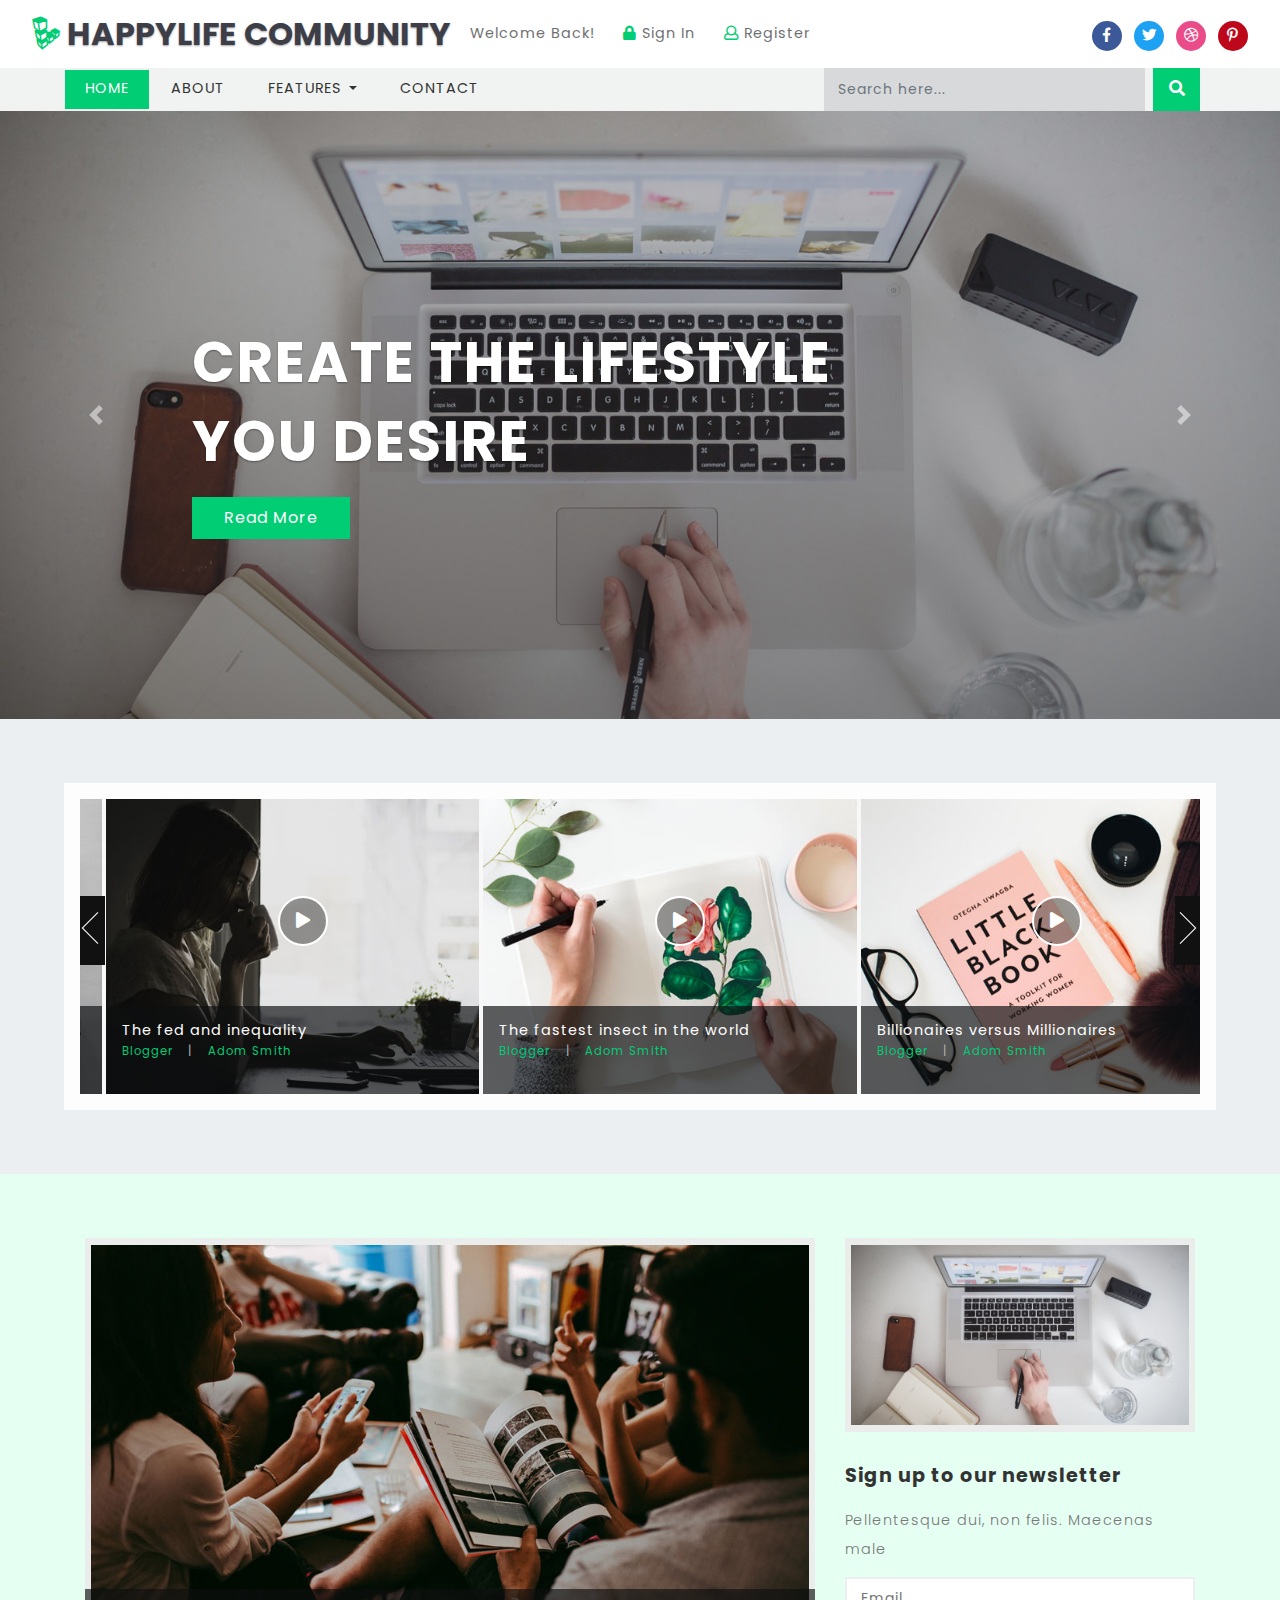
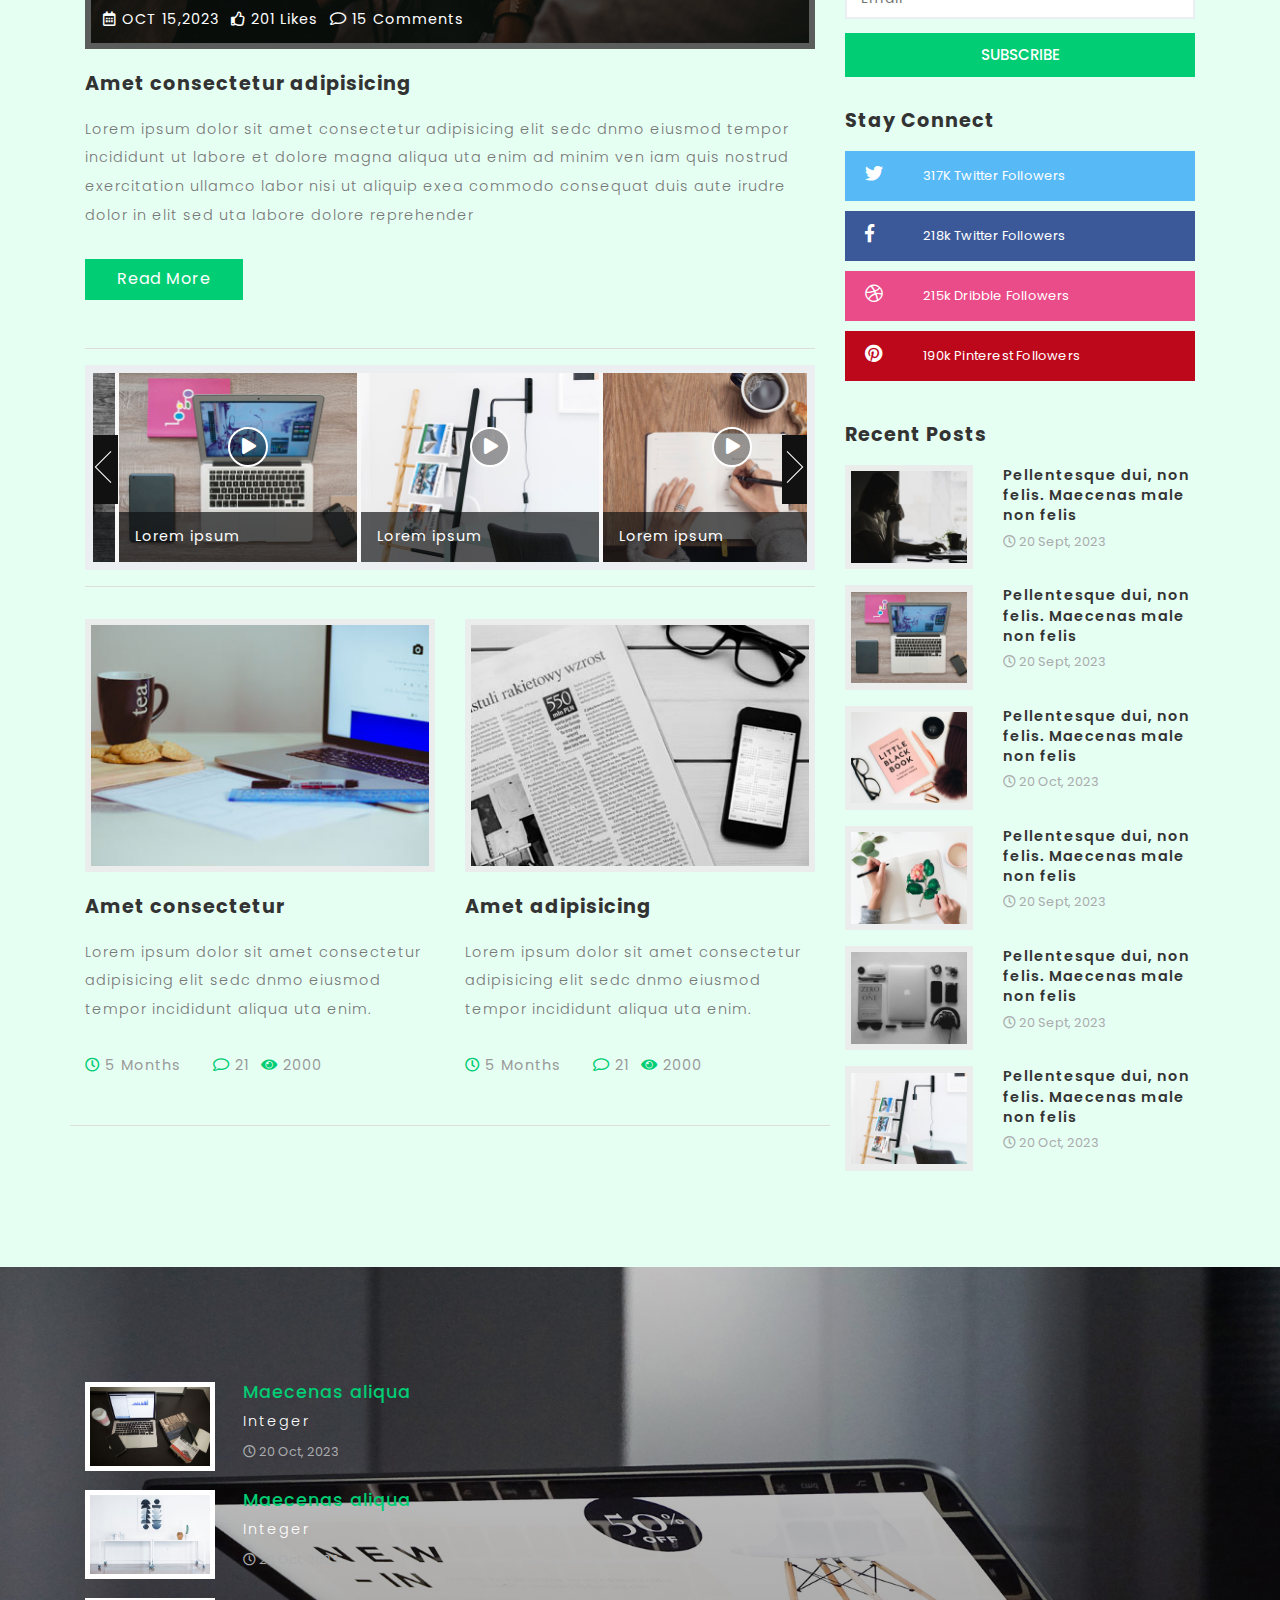
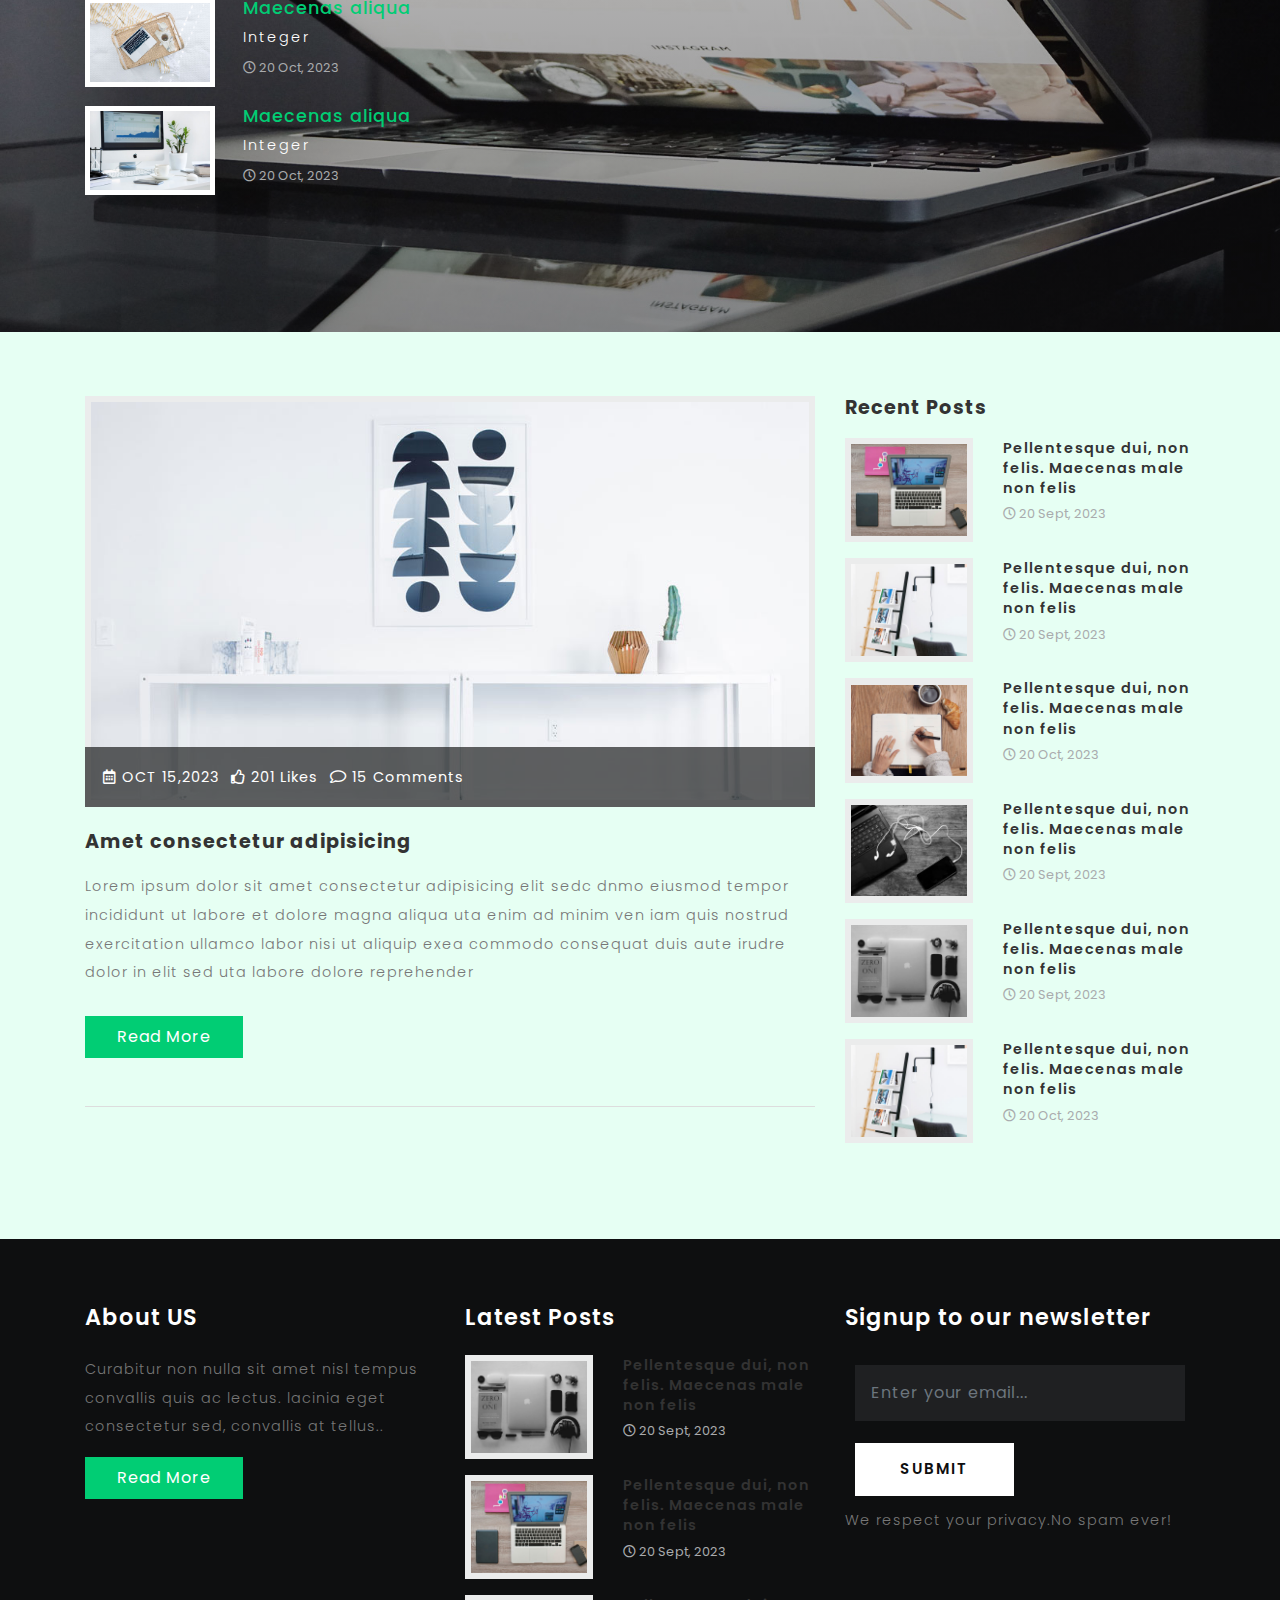
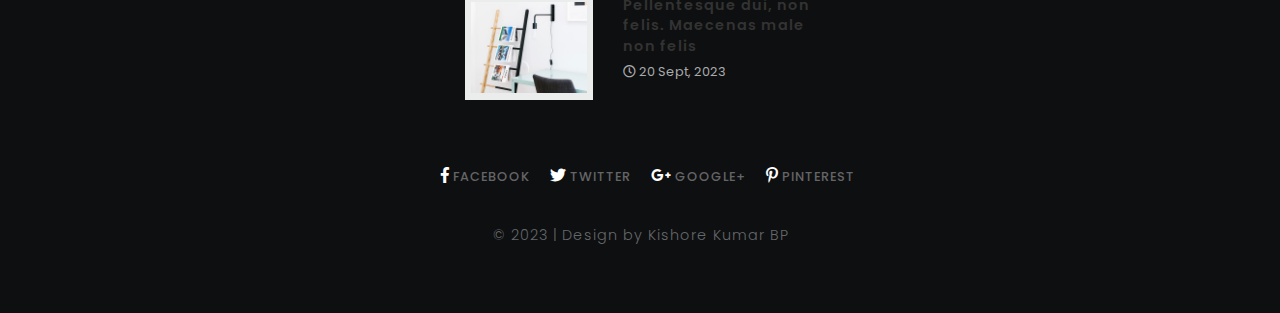
<file: index.html>
<!DOCTYPE html>
<html lang="zxx">

<head>
	<title>LifeStyleProject | HomePage</title>
	<meta name="viewport" content="width=device-width, initial-scale=1">
	<meta charset="utf-8">
	<meta name="keywords" content="" />

	<script>
		addEventListener("load", function () {
			setTimeout(hideURLbar, 0);
		}, false);

		function hideURLbar() {
			window.scrollTo(0, 1);
		}
	</script>
	<link href="css/bootstrap.css" rel='stylesheet' type='text/css' />
	<link rel="stylesheet" href="css/jquery.desoslide.css">
	<link href="css/style.css" rel='stylesheet' type='text/css' />
	<link href="css/fontawesome-all.css" rel="stylesheet">
	<link href="//fonts.googleapis.com/css?family=Poppins:100,100i,200,200i,300,300i,400,400i,500,500i,600,600i,700,700i,800"
	    rel="stylesheet">
</head>

<body>
	<!--Header-->

	<header>
		<div class="top-bar_sub_w3layouts container-fluid">
			<div class="row">
				<div class="col-md-4 logo text-left">
					<a class="navbar-brand" href="index.html">
						<i class="fab fa-linode"></i> HappyLIfe community</a>
				</div>
				<div class="col-md-4 top-forms text-center mt-lg-3 mt-md-1 mt-0">
					<span>Welcome Back!</span>
					<span class="mx-lg-4 mx-md-2  mx-1">
						<a href="login.html">
							<i class="fas fa-lock"></i> Sign In</a>
					</span>
					<span>
						<a href="register.html">
							<i class="far fa-user"></i> Register</a>
					</span>
				</div>
				<div class="col-md-4 log-icons text-right">

					<ul class="social_list1 mt-3">

						<li>
							<a href="#" class="facebook1 mx-2" >
								<i class="fab fa-facebook-f"></i>

							</a>
						</li>
						<li>
							<a href="#" class="twitter2">
								<i class="fab fa-twitter"></i>

							</a>
						</li>
						<li>
							<a href="#" class="dribble3 mx-2">
								<i class="fab fa-dribbble"></i>
							</a>
						</li>
						<li>
							<a href="#" class="pin">
								<i class="fab fa-pinterest-p"></i>
							</a>
						</li>
					</ul>
				</div>
			</div>
		</div>

			<div class="header_top" id="home">
				<nav class="navbar navbar-expand-lg navbar-light bg-light">
					<button class="navbar-toggler navbar-toggler-right mx-auto" type="button" data-toggle="collapse" data-target="#navbarSupportedContent" aria-controls="navbarSupportedContent"
						aria-expanded="false" aria-label="Toggle navigation">
						<span class="navbar-toggler-icon"></span>
				   </button>


					<div class="collapse navbar-collapse" id="navbarSupportedContent">
						<ul class="navbar-nav mr-auto">
							<li class="nav-item active">
								<a class="nav-link" href="#">Home
									<span class="sr-only">(current)</span>
								</a>
							</li>
							<li class="nav-item">
								<a class="nav-link" href="about.html">About</a>
							</li>
							<li class="nav-item dropdown">
								<a class="nav-link dropdown-toggle" href="#" id="navbarDropdown" role="button" data-toggle="dropdown" aria-haspopup="true"
								    aria-expanded="false">
									Features
								</a>
								<div class="dropdown-menu" aria-labelledby="navbarDropdown">
									<a class="dropdown-item" href="#"></a>
									<a class="dropdown-item" href="blog1.html">Standard Blog</a>
									<div class="dropdown-divider"></div>
									<a class="dropdown-item" href="blog2.html">2 Column Blog</a>
									<div class="dropdown-divider"></div>
									<a class="dropdown-item" href="blog3.html">3 Column Blog</a>

								</div>
							</li>
							<li class="nav-item">
								<a class="nav-link" href="contact.html">Contact</a>
							</li>

						</ul>
							<form action="#" method="post" class="form-inline my-2 my-lg-0 header-search">
								<input class="form-control mr-sm-2" type="search" placeholder="Search here..." name="Search" required="">
								<button class="btn btn1 my-2 my-sm-0" type="submit"><i class="fas fa-search"></i></button>
							</form>
		
						

					</div>
				</nav>

			</div>
	</header>
	<!--//header-->

	<!--/banner-->
	<div class="banner">
		<div id="carouselExampleIndicators" class="carousel slide" data-ride="carousel">
			<ol class="carousel-indicators">
				<li data-target="#carouselExampleIndicators" data-slide-to="0" class="active"></li>
				<li data-target="#carouselExampleIndicators" data-slide-to="1"></li>
				<li data-target="#carouselExampleIndicators" data-slide-to="2"></li>
				<li data-target="#carouselExampleIndicators" data-slide-to="3"></li>
			</ol>
			<div class="carousel-inner" role="listbox">
				<div class="carousel-item active">
					<div class="carousel-caption">
						<h3>Create the lifestyle
							<span>you desire</span>
						</h3>
						<div class="read">
							<a href="single.html" class="btn btn-primary read-m">Read More</a>
						</div>
					</div>
				</div>
				<div class="carousel-item item2">
					<div class="carousel-caption">
						<h3>Engaging Purposeful
							<span>and Creative</span>
						</h3>
						<div class="read">
							<a href="single.html" class="btn btn-primary read-m">Read More</a>
						</div>
					</div>
				</div>
				<div class="carousel-item item3">
					<div class="carousel-caption">
						<h3>Create the lifestyle
							<span>you desire</span>
						</h3>
						<div class="read">
							<a href="single.html" class="btn btn-primary read-m">Read More</a>
						</div>
					</div>
				</div>
				<div class="carousel-item item4">
					<div class="carousel-caption">
						<h3>Engaging Purposeful
							<span>and Creative</span>
						</h3>
						<div class="read">
							<a href="single.html" class="btn btn-primary read-m">Read More</a>
						</div>
					</div>
				</div>
			</div>
			<a class="carousel-control-prev" href="#carouselExampleIndicators" role="button" data-slide="prev">
				<span class="carousel-control-prev-icon" aria-hidden="true"></span>
				<span class="sr-only">Previous</span>
			</a>
			<a class="carousel-control-next" href="#carouselExampleIndicators" role="button" data-slide="next">
				<span class="carousel-control-next-icon" aria-hidden="true"></span>
				<span class="sr-only">Next</span>
			</a>
		</div>
	</div>
	<!--/model-->
	<!--//banner-->
	<section class="bottom-slider">
		<div class="course_demo1">
			<ul id="flexiselDemo1">
				<li>
					<div class="blog-item">
						<img src="images/1.jpg" alt=" " class="img-fluid" />
						<button type="button" class="btn btn-primary play" data-toggle="modal" data-target="#exampleModal">
							<i class="fas fa-play"></i>
						</button>

						<div class="floods-text">
							<h3>The fed and inequality
								<span>Blogger
									<label>|</label>
									<i>Adom Smith</i>
								</span>
							</h3>

						</div>
					</div>
				</li>
				<li>
					<div class="blog-item">
						<img src="images/2.jpg" alt=" " class="img-fluid" />
						<button type="button" class="btn btn-primary play" data-toggle="modal" data-target="#exampleModal">
							<i class="fas fa-play"></i>
						</button>

						<div class="floods-text">
							<h3>The fastest insect in the world
								<span>Blogger
									<label>|</label>
									<i>Adom Smith</i>
								</span>
							</h3>

						</div>
					</div>
				</li>
				<li>
					<div class="blog-item">
						<img src="images/3.jpg" alt=" " class="img-fluid" />
						<button type="button" class="btn btn-primary play" data-toggle="modal" data-target="#exampleModal">
							<i class="fas fa-play"></i>
						</button>


						<div class="floods-text">
							<h3>Billionaires versus Millionaires
								<span>Blogger
									<label>|</label>
									<i>Adom Smith</i>
								</span>
							</h3>

						</div>
					</div>
				</li>
				<li>
					<div class="blog-item">
						<img src="images/4.jpg" alt=" " class="img-fluid" />
						<button type="button" class="btn btn-primary play" data-toggle="modal" data-target="#exampleModal">
							<i class="fas fa-play"></i>
						</button>


						<div class="floods-text">
							<h3>Billionaires versus Millionaires
								<span>Blogger
									<label>|</label>
									<i>Adom Smith</i>
								</span>
							</h3>

						</div>
					</div>
				</li>
			</ul>
		</div>
		<div class="modal fade" id="exampleModal" tabindex="-1" role="dialog" aria-hidden="true">
			<div class="modal-dialog" role="document">
				<div class="modal-content">
					<div class="modal-header">
						<button type="button" class="close" data-dismiss="modal" aria-label="Close">
							<span aria-hidden="true">&times;</span>
						</button>
					</div>
					<div class="modal-body">
						<div class="embed-responsive embed-responsive-21by9">
							<iframe src="https://player.vimeo.com/video/145787219"></iframe>
						</div>
					</div>

				</div>
			</div>
		</div>
	</section>
	<!--/main-->
	<section class="main-content-w3layouts-agileits">
		<div class="container">
			<div class="row">
				<!--left-->
				<div class="col-lg-8 left-blog-info-w3layouts-agileits text-left">
					<div class="blog-grid-top">
						<div class="b-grid-top">
							<div class="blog_info_left_grid">
								<a href="single.html">
									<img src="images/b1.jpg" class="img-fluid" alt="">
								</a>
							</div>
							<div class="blog-info-middle">
								<ul>
									<li>
										<a href="#">
											<i class="far fa-calendar-alt"></i> OCT 15,2023</a>
									</li>
									<li class="mx-2">
										<a href="#">
											<i class="far fa-thumbs-up"></i> 201 Likes</a>
									</li>
									<li>
										<a href="#">
											<i class="far fa-comment"></i> 15 Comments</a>
									</li>
									
								</ul>
							</div>
						</div>

						<h3>
							<a href="single.html">Amet consectetur adipisicing </a>
						</h3>
						<p>Lorem ipsum dolor sit amet consectetur adipisicing elit sedc dnmo eiusmod tempor incididunt ut labore et dolore magna
							aliqua uta enim ad minim ven iam quis nostrud exercitation ullamco labor nisi ut aliquip exea commodo consequat duis
							aute irudre dolor in elit sed uta labore dolore reprehender</p>
						<a href="single.html" class="btn btn-primary read-m">Read More</a>
					</div>
					<!--//silder-->
					<div class="blog-mid-sec">
						<ul id="flexiselDemo2">
							<li>
								<div class="blog-item">
									<img src="images/5.jpg" alt=" " class="img-fluid" />
									<button type="button" class="btn btn-primary play sec" data-toggle="modal" data-target="#exampleModal">
										<i class="fas fa-play"></i>
									</button>
									<div class="floods-text">
										<h3>Lorem ipsum </h3>
									</div>
								</div>
							</li>
							<li>
								<div class="blog-item">
									<img src="images/6.jpg" alt=" " class="img-fluid" />
									<button type="button" class="btn btn-primary play sec" data-toggle="modal" data-target="#exampleModal">
										<i class="fas fa-play"></i>
									</button>
									<div class="floods-text">
										<h3>Lorem ipsum </h3>
									</div>
								</div>
							</li>
							<li>
								<div class="blog-item">
									<img src="images/7.jpg" alt=" " class="img-fluid" />
									<button type="button" class="btn btn-primary play sec" data-toggle="modal" data-target="#exampleModal">
										<i class="fas fa-play"></i>
									</button>
									<div class="floods-text">
										<h3>Lorem ipsum </h3>
									</div>
								</div>
							</li>
							<li>
								<div class="blog-item">
									<img src="images/8.jpg" alt=" " class="img-fluid" />
									<button type="button" class="btn btn-primary play sec" data-toggle="modal" data-target="#exampleModal">
										<i class="fas fa-play"></i>
									</button>
									<div class="floods-text">
										<h3>Lorem ipsum </h3>
									</div>
								</div>
							</li>
						</ul>
					</div>

					<!--//silder-->
					<div class="blog-girds-sec">
						<div class="row">
							<div class="col-md-6 blog-grid-top">
								<div class="b-grid-top">
									<div class="blog_info_left_grid">
										<a href="single.html">
											<img src="images/b2.jpg" class="img-fluid" alt="">
										</a>
									</div>
									<h3>
										<a href="single.html">Amet consectetur </a>
									</h3>
									<p>Lorem ipsum dolor sit amet consectetur adipisicing elit sedc dnmo eiusmod tempor incididunt aliqua uta enim.</p>
								</div>
								<ul class="blog-icons">
									<li>
										<a href="#">
											<i class="far fa-clock"></i> 5 Months</a>
									</li>
									<li class="mx-2">
										<a href="#">
											<i class="far fa-comment"></i> 21</a>
									</li>
									<li>
										<a href="#">
											<i class="fas fa-eye"></i> 2000</a>
									</li>
									
								</ul>
							</div>
							<div class="col-md-6 blog-grid-top">
								<div class="b-grid-top">
									<div class="blog_info_left_grid">
										<a href="single.html">
											<img src="images/b3.jpg" class="img-fluid" alt="">
										</a>
									</div>
									<h3>
										<a href="single.html">Amet adipisicing </a>
									</h3>
									<p>Lorem ipsum dolor sit amet consectetur adipisicing elit sedc dnmo eiusmod tempor incididunt aliqua uta enim.</p>

								</div>
								<ul class="blog-icons">
									<li>
										<a href="#">
											<i class="far fa-clock"></i> 5 Months</a>
									</li>
									<li class="mx-2">
										<a href="#">
											<i class="far fa-comment"></i> 21</a>
									</li>
									<li>
										<a href="#">
											<i class="fas fa-eye"></i> 2000</a>
									</li>
									
								</ul>
							</div>
						</div>
					</div>
				</div>
				<!--//left-->
				<!--right-->
				<aside class="col-lg-4 agileits-w3ls-right-blog-con text-right">
					<div class="right-blog-info text-left">
						<div class="tech-btm">
							<img src="images/banner1.jpg" class="img-fluid" alt="">
						</div>
						<div class="tech-btm">
							<h4>Sign up to our newsletter</h4>
							<p>Pellentesque dui, non felis. Maecenas male </p>
							<form action="#" method="post">
								<input type="email" placeholder="Email" required="">
								<input type="submit" value="Subscribe">
							</form>

						</div>
						<div class="tech-btm widget_social">
							<h4>Stay Connect</h4>
							<ul>

								<li>
									<a class="twitter" href="#">
										<i class="fab fa-twitter"></i>
										<span class="count">317K</span> Twitter Followers</a>
								</li>
								<li>
									<a class="facebook" href="#">
										<i class="fab fa-facebook-f"></i>
										<span class="count">218k</span> Twitter Followers</a>
								</li>
								<li>
									<a class="dribble" href="#">
										<i class="fab fa-dribbble"></i>

										<span class="count">215k</span> Dribble Followers</a>
								</li>
								<li>
									<a class="pin" href="#">
										<i class="fab fa-pinterest"></i>
										<span class="count">190k</span> Pinterest Followers</a>
								</li>

							</ul>
						</div>
						<div class="tech-btm">
							<h4>Recent Posts</h4>
							
							<div class="blog-grids row mb-3">
								<div class="col-md-5 blog-grid-left">
									<a href="single.html">
										<img src="images/1.jpg" class="img-fluid" alt="">
									</a>
								</div>
								<div class="col-md-7 blog-grid-right">

									<h5>
										<a href="single.html">Pellentesque dui, non felis. Maecenas male non felis </a>
									</h5>
									<div class="sub-meta">
										<span>
											<i class="far fa-clock"></i> 20 Sept, 2023</span>
									</div>
								</div>
								
							</div>
							<div class="blog-grids row mb-3">
								<div class="col-md-5 blog-grid-left">
									<a href="single.html">
										<img src="images/5.jpg" class="img-fluid" alt="">
									</a>
								</div>
								<div class="col-md-7 blog-grid-right">

									<h5>
										<a href="single.html">Pellentesque dui, non felis. Maecenas male non felis </a>
									</h5>
									<div class="sub-meta">
										<span>
											<i class="far fa-clock"></i> 20 Sept, 2023</span>
									</div>
								</div>
								<div class="clearfix"> </div>
							</div>
							<div class="blog-grids row mb-3">
								<div class="col-md-5 blog-grid-left">
									<a href="single.html">
										<img src="images/3.jpg" class="img-fluid" alt="">
									</a>
								</div>
								<div class="col-md-7 blog-grid-right">
									<h5>
										<a href="single.html">Pellentesque dui, non felis. Maecenas male non felis </a>
									</h5>
									<div class="sub-meta">
										<span>
											<i class="far fa-clock"></i> 20 Oct, 2023</span>
									</div>
								</div>
								
							</div>
							<div class="blog-grids row mb-3">
								<div class="col-md-5 blog-grid-left">
									<a href="single.html">
										<img src="images/2.jpg" class="img-fluid" alt="">
									</a>
								</div>
								<div class="col-md-7 blog-grid-right">

									<h5>
										<a href="single.html">Pellentesque dui, non felis. Maecenas male non felis </a>
									</h5>
									<div class="sub-meta">
										<span>
											<i class="far fa-clock"></i> 20 Sept, 2023</span>
									</div>
								</div>
								
							</div>
							<div class="blog-grids row mb-3">
								<div class="col-md-5 blog-grid-left">
									<a href="single.html">
										<img src="images/4.jpg" class="img-fluid" alt="">
									</a>
								</div>
								<div class="col-md-7 blog-grid-right">

									<h5>
										<a href="single.html">Pellentesque dui, non felis. Maecenas male non felis </a>
									</h5>
									<div class="sub-meta">
										<span>
											<i class="far fa-clock"></i> 20 Sept, 2023</span>
									</div>
								</div>
								
							</div>
							<div class="blog-grids row mb-3">
								<div class="col-md-5 blog-grid-left">
									<a href="single.html">
										<img src="images/6.jpg" class="img-fluid" alt="">
									</a>
								</div>
								<div class="col-md-7 blog-grid-right">
									<h5>
										<a href="single.html">Pellentesque dui, non felis. Maecenas male non felis </a>
									</h5>
									<div class="sub-meta">
										<span>
											<i class="far fa-clock"></i> 20 Oct, 2023</span>
									</div>
								</div>
								
							</div>
						</div>
					</div>

				</aside>
				<!--//right-->
			</div>
		</div>
	</section>
	<!--//main-->
	<!--/middle-->
	<section class="middle-sec-agileinfo-w3ls">
		<div class="container">
			<div class="row inner-sec">
				<div class="col-md-4 news-left">
					<ul id="demo1_thumbs" class="list-inline">
						<li>
							<a href="images/m1.jpg">
								<img src="images/m1.jpg" alt="" data-desoslide-caption="<h3>Latest Post 1</h3>">
								<div class="mid-text-info">
									<h4>Maecenas aliqua</h4>
									<p>Integer </p>
									<div class="sub-meta">
										<span>
											<i class="far fa-clock"></i> 20 Oct, 2023</span>
									</div>
								</div>
							</a>
						</li>
						<li>
							<a href="images/m2.jpg">
								<img src="images/m2.jpg" alt="" data-desoslide-caption="<h3>Latest Post 2</h3>">
								<div class="mid-text-info">
									<h4>Maecenas aliqua</h4>
									<p>Integer </p>
									<div class="sub-meta">
										<span>
											<i class="far fa-clock"></i> 20 Oct, 2023</span>
									</div>
								</div>
							</a>
						</li>
						<li>
							<a href="images/m3.jpg">
								<img src="images/m3.jpg" alt="" data-desoslide-caption="<h3>Latest Post 3</h3>">
								<div class="mid-text-info">
									<h4>Maecenas aliqua</h4>
									<p>Integer </p>
									<div class="sub-meta">
										<span>
											<i class="far fa-clock"></i> 20 Oct, 2023</span>
									</div>
								</div>
							</a>
						</li>
						<li>
							<a href="images/m4.jpg">
								<img src="images/m4.jpg" alt="" data-desoslide-caption="<h3>Latest Post 4</h3>">
								<div class="mid-text-info">
									<h4>Maecenas aliqua</h4>
									<p>Integer </p>
									<div class="sub-meta">
										<span>
											<i class="far fa-clock"></i> 20 Oct, 2023</span>
									</div>
								</div>
							</a>
						</li>
					</ul>
				</div>
				<div id="demo1_main_image" class="col-md-8  news-right"></div>
				<div class="clearfix"> </div>
			</div>
		</div>

	</section>
	<!--//middle-->
	<!---->
	<section class="main-content-w3layouts-agileits">
			<div class="container">
				<div class="row">
					<!--left-->
					<div class="col-lg-8 left-blog-info-w3layouts-agileits text-left">
						<div class="blog-grid-top">
							<div class="b-grid-top">
								<div class="blog_info_left_grid">
									<a href="single.html">
										<img src="images/b4.jpg" class="img-fluid" alt="">
									</a>
								</div>
								<div class="blog-info-middle">
									<ul>
										<li>
											<a href="#">
												<i class="far fa-calendar-alt"></i> OCT 15,2023</a>
										</li>
										<li class="mx-2">
											<a href="#">
												<i class="far fa-thumbs-up"></i> 201 Likes</a>
										</li>
										<li>
											<a href="#">
												<i class="far fa-comment"></i> 15 Comments</a>
										</li>
									
									</ul>
								</div>
							</div>
	
							<h3>
								<a href="single.html">Amet consectetur adipisicing </a>
							</h3>
							<p>Lorem ipsum dolor sit amet consectetur adipisicing elit sedc dnmo eiusmod tempor incididunt ut labore et dolore magna
								aliqua uta enim ad minim ven iam quis nostrud exercitation ullamco labor nisi ut aliquip exea commodo consequat duis
								aute irudre dolor in elit sed uta labore dolore reprehender</p>
							<a href="single.html" class="btn btn-primary read-m">Read More</a>
						</div>
						<!--//silder-->
						
	
					</div>
					<!--//left-->
					<!--right-->
					<aside class="col-lg-4 agileits-w3ls-right-blog-con text-left">
						<div class="tech-btm">
							<h4>Recent Posts</h4>
							
							<div class="blog-grids row mb-3">
								<div class="col-md-5 blog-grid-left">
									<a href="single.html">
										<img src="images/5.jpg" class="img-fluid" alt="">
									</a>
								</div>
								<div class="col-md-7 blog-grid-right">

									<h5>
										<a href="single.html">Pellentesque dui, non felis. Maecenas male non felis </a>
									</h5>
									<div class="sub-meta">
										<span>
											<i class="far fa-clock"></i> 20 Sept, 2023</span>
									</div>
								</div>
								
							</div>
							<div class="blog-grids row mb-3">
								<div class="col-md-5 blog-grid-left">
									<a href="single.html">
										<img src="images/6.jpg" class="img-fluid" alt="">
									</a>
								</div>
								<div class="col-md-7 blog-grid-right">

									<h5>
										<a href="single.html">Pellentesque dui, non felis. Maecenas male non felis </a>
									</h5>
									<div class="sub-meta">
										<span>
											<i class="far fa-clock"></i> 20 Sept, 2023</span>
									</div>
								</div>
								
							</div>
							<div class="blog-grids row mb-3">
								<div class="col-md-5 blog-grid-left">
									<a href="single.html">
										<img src="images/7.jpg" class="img-fluid" alt="">
									</a>
								</div>
								<div class="col-md-7 blog-grid-right">
									<h5>
										<a href="single.html">Pellentesque dui, non felis. Maecenas male non felis </a>
									</h5>
									<div class="sub-meta">
										<span>
											<i class="far fa-clock"></i> 20 Oct, 2023</span>
									</div>
								</div>
								
							</div>
							<div class="blog-grids row mb-3">
								<div class="col-md-5 blog-grid-left">
									<a href="single.html">
										<img src="images/8.jpg" class="img-fluid" alt="">
									</a>
								</div>
								<div class="col-md-7 blog-grid-right">

									<h5>
										<a href="single.html">Pellentesque dui, non felis. Maecenas male non felis </a>
									</h5>
									<div class="sub-meta">
										<span>
											<i class="far fa-clock"></i> 20 Sept, 2023</span>
									</div>
								</div>
								
							</div>
							<div class="blog-grids row mb-3">
								<div class="col-md-5 blog-grid-left">
									<a href="single.html">
										<img src="images/4.jpg" class="img-fluid" alt="">
									</a>
								</div>
								<div class="col-md-7 blog-grid-right">

									<h5>
										<a href="single.html">Pellentesque dui, non felis. Maecenas male non felis </a>
									</h5>
									<div class="sub-meta">
										<span>
											<i class="far fa-clock"></i> 20 Sept, 2023</span>
									</div>
								</div>
								
							</div>
							<div class="blog-grids row mb-3">
								<div class="col-md-5 blog-grid-left">
									<a href="single.html">
										<img src="images/6.jpg" class="img-fluid" alt="">
									</a>
								</div>
								<div class="col-md-7 blog-grid-right">
									<h5>
										<a href="single.html">Pellentesque dui, non felis. Maecenas male non felis </a>
									</h5>
									<div class="sub-meta">
										<span>
											<i class="far fa-clock"></i> 20 Oct, 2023</span>
									</div>
								</div>
								
							</div>
						
						</div>
	
					</aside>
					<!--//right-->
				</div>
			</div>
		</section>
		<!--//main-->
	<!--footer-->
	<footer>
		<div class="container">
			<div class="row">
				<div class="col-lg-4 footer-grid-agileits-w3ls text-left">
					<h3>About US</h3>
					<p>Curabitur non nulla sit amet nisl tempus convallis quis ac lectus. lacinia eget consectetur sed, convallis at tellus..</p>
					<div class="read">
						<a href="single.html" class="btn btn-primary read-m">Read More</a>
					</div>
				</div>
				<div class="col-lg-4 footer-grid-agileits-w3ls text-left">

					<div class="tech-btm">
						<h3>Latest Posts</h3>
						<div class="blog-grids row mb-3">
							<div class="col-md-5 blog-grid-left">
								<a href="single.html">
									<img src="images/4.jpg" class="img-fluid" alt="">
								</a>
							</div>
							<div class="col-md-7 blog-grid-right">

								<h5>
									<a href="single.html">Pellentesque dui, non felis. Maecenas male non felis </a>
								</h5>
								<div class="sub-meta">
									<span>
										<i class="far fa-clock"></i> 20 Sept, 2023</span>
								</div>
							</div>
							
						</div>
						<div class="blog-grids row mb-3">
							<div class="col-md-5 blog-grid-left">
								<a href="single.html">
									<img src="images/5.jpg" class="img-fluid" alt="">
								</a>
							</div>
							<div class="col-md-7 blog-grid-right">

								<h5>
									<a href="single.html">Pellentesque dui, non felis. Maecenas male non felis </a>
								</h5>
								<div class="sub-meta">
									<span>
										<i class="far fa-clock"></i> 20 Sept, 2023</span>
								</div>
							</div>
							
						</div>
						<div class="blog-grids row mb-3">
							<div class="col-md-5 blog-grid-left">
								<a href="single.html">
									<img src="images/6.jpg" class="img-fluid" alt="">
								</a>
							</div>
							<div class="col-md-7 blog-grid-right">

								<h5>
									<a href="single.html">Pellentesque dui, non felis. Maecenas male non felis </a>
								</h5>
								<div class="sub-meta">
									<span>
										<i class="far fa-clock"></i> 20 Sept, 2023</span>
								</div>
							</div>
							
						</div>
					</div>
				</div>
				<!-- subscribe -->
				<div class="col-lg-4 subscribe-main footer-grid-agileits-w3ls text-left">
					<h2>Signup to our newsletter</h2>
					<div class="subscribe-main text-left">
							<div class="subscribe-form">
									<form action="#" method="post" class="subscribe_form">
										<input class="form-control" type="email" placeholder="Enter your email..." required="">
										<button type="submit" class="btn btn-primary submit">Submit</button>
									</form>
									<div class="clearfix"> </div>
						   </div>
						<p>We respect your privacy.No spam ever!</p>
					</div>
					<!-- //subscribe -->
				</div>
			</div>
			<!-- footer -->
			<div class="footer-cpy text-center">
				<div class="footer-social">
					<div class="copyrighttop">
						<ul>
							<li class="mx-3">
								<a class="facebook" href="#">
									<i class="fab fa-facebook-f"></i>
									<span>Facebook</span>
								</a>
							</li>
							<li>
								<a class="facebook" href="#">
									<i class="fab fa-twitter"></i>
									<span>Twitter</span>
								</a>
							</li>
							<li class="mx-3">
								<a class="facebook" href="#">
									<i class="fab fa-google-plus-g"></i>
									<span>Google+</span>
								</a>
							</li>
							<li>
								<a class="facebook" href="#">
									<i class="fab fa-pinterest-p"></i>
									<span>Pinterest</span>
								</a>
							</li>
						</ul>

					</div>
				</div>
				<div class="w3layouts-agile-copyrightbottom">
					<p>© 2023 | Design by Kishore Kumar BP</p>
				</div>
			</div>

			<!-- //footer -->
		</div>
	</footer>
	<!---->
	<!-- js -->
	<script src="js/jquery-2.2.3.min.js"></script>
	<!-- //js -->
	<!-- desoslide-JavaScript -->
	<script src="js/jquery.desoslide.js"></script>
	<script>
		$('#demo1_thumbs').desoSlide({
			main: {
				container: '#demo1_main_image',
				cssClass: 'img-responsive'
			},
			effect: 'sideFade',
			caption: true
		});
	</script>

	<!-- requried-jsfiles-for owl -->
	<script>
		$(window).load(function () {
			$("#flexiselDemo1").flexisel({
				visibleItems: 3,
				animationSpeed: 1000,
				autoPlay: true,
				autoPlaySpeed: 3000,
				pauseOnHover: true,
				enableResponsiveBreakpoints: true,
				responsiveBreakpoints: {
					portrait: {
						changePoint: 480,
						visibleItems: 1
					},
					landscape: {
						changePoint: 640,
						visibleItems: 2
					},
					tablet: {
						changePoint: 768,
						visibleItems: 3
					}
				}
			});

		});
	</script>
	<script>
		$(window).load(function () {
			$("#flexiselDemo2").flexisel({
				visibleItems: 3,
				animationSpeed: 1000,
				autoPlay: true,
				autoPlaySpeed: 3000,
				pauseOnHover: true,
				enableResponsiveBreakpoints: true,
				responsiveBreakpoints: {
					portrait: {
						changePoint: 480,
						visibleItems: 1
					},
					landscape: {
						changePoint: 640,
						visibleItems: 2
					},
					tablet: {
						changePoint: 768,
						visibleItems: 3
					}
				}
			});

		});
	</script>
	<script src="js/jquery.flexisel.js"></script>
	<!-- //password-script -->
	<!--/ start-smoth-scrolling -->
	<script src="js/move-top.js"></script>
	<script src="js/easing.js"></script>
	<script>
		jQuery(document).ready(function ($) {
			$(".scroll").click(function (event) {
				event.preventDefault();
				$('html,body').animate({
					scrollTop: $(this.hash).offset().top
				}, 900);
			});
		});
	</script>
	<!--// end-smoth-scrolling -->

	<script>
		$(document).ready(function () {
			
									var defaults = {
							  			containerID: 'toTop', // fading element id
										containerHoverID: 'toTopHover', // fading element hover id
										scrollSpeed: 1200,
										easingType: 'linear' 
							 		};
									

			$().UItoTop({
				easingType: 'easeOutQuart'
			});

		});
	</script>
	<a href="#home" class="scroll" id="toTop" style="display: block;">
		<span id="toTopHover" style="opacity: 1;"> </span>
	</a>

	<!-- //Custom-JavaScript-File-Links -->
	<script src="js/bootstrap.js"></script>


</body>

</html>
</file>
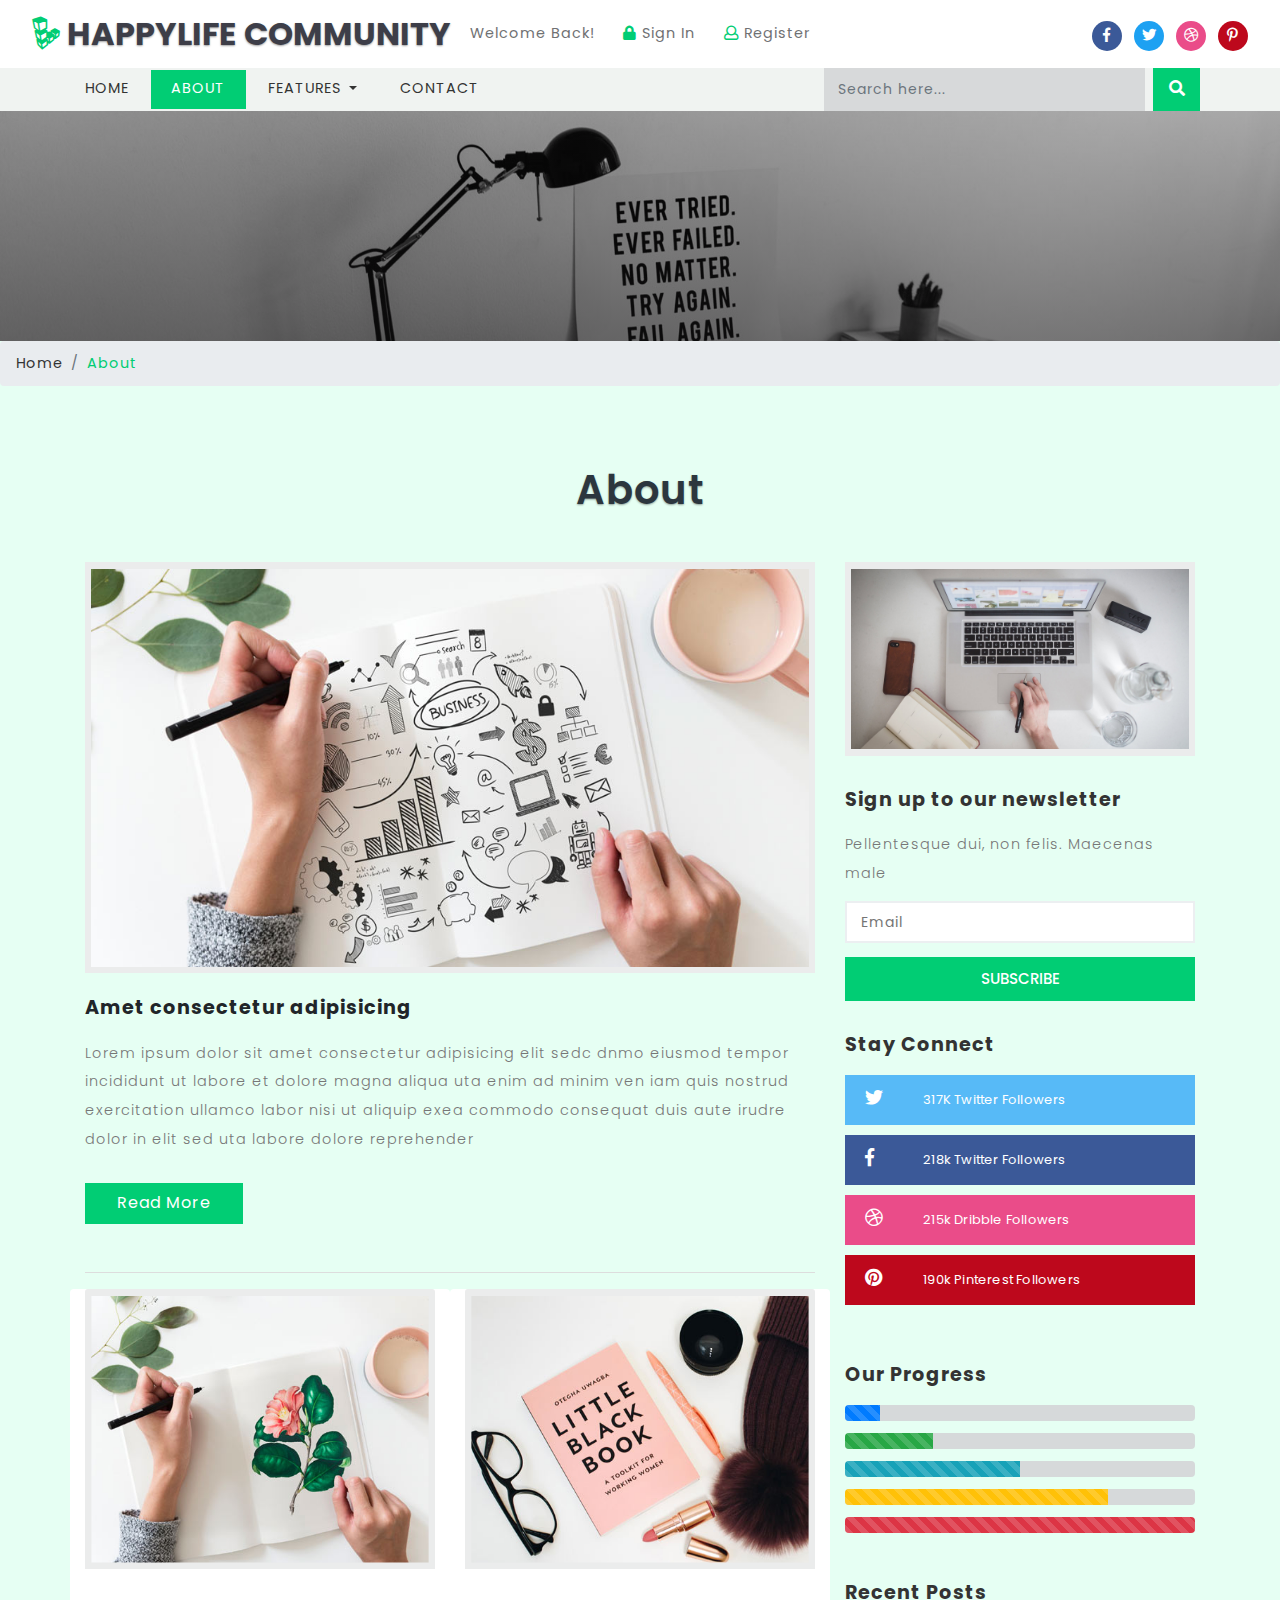
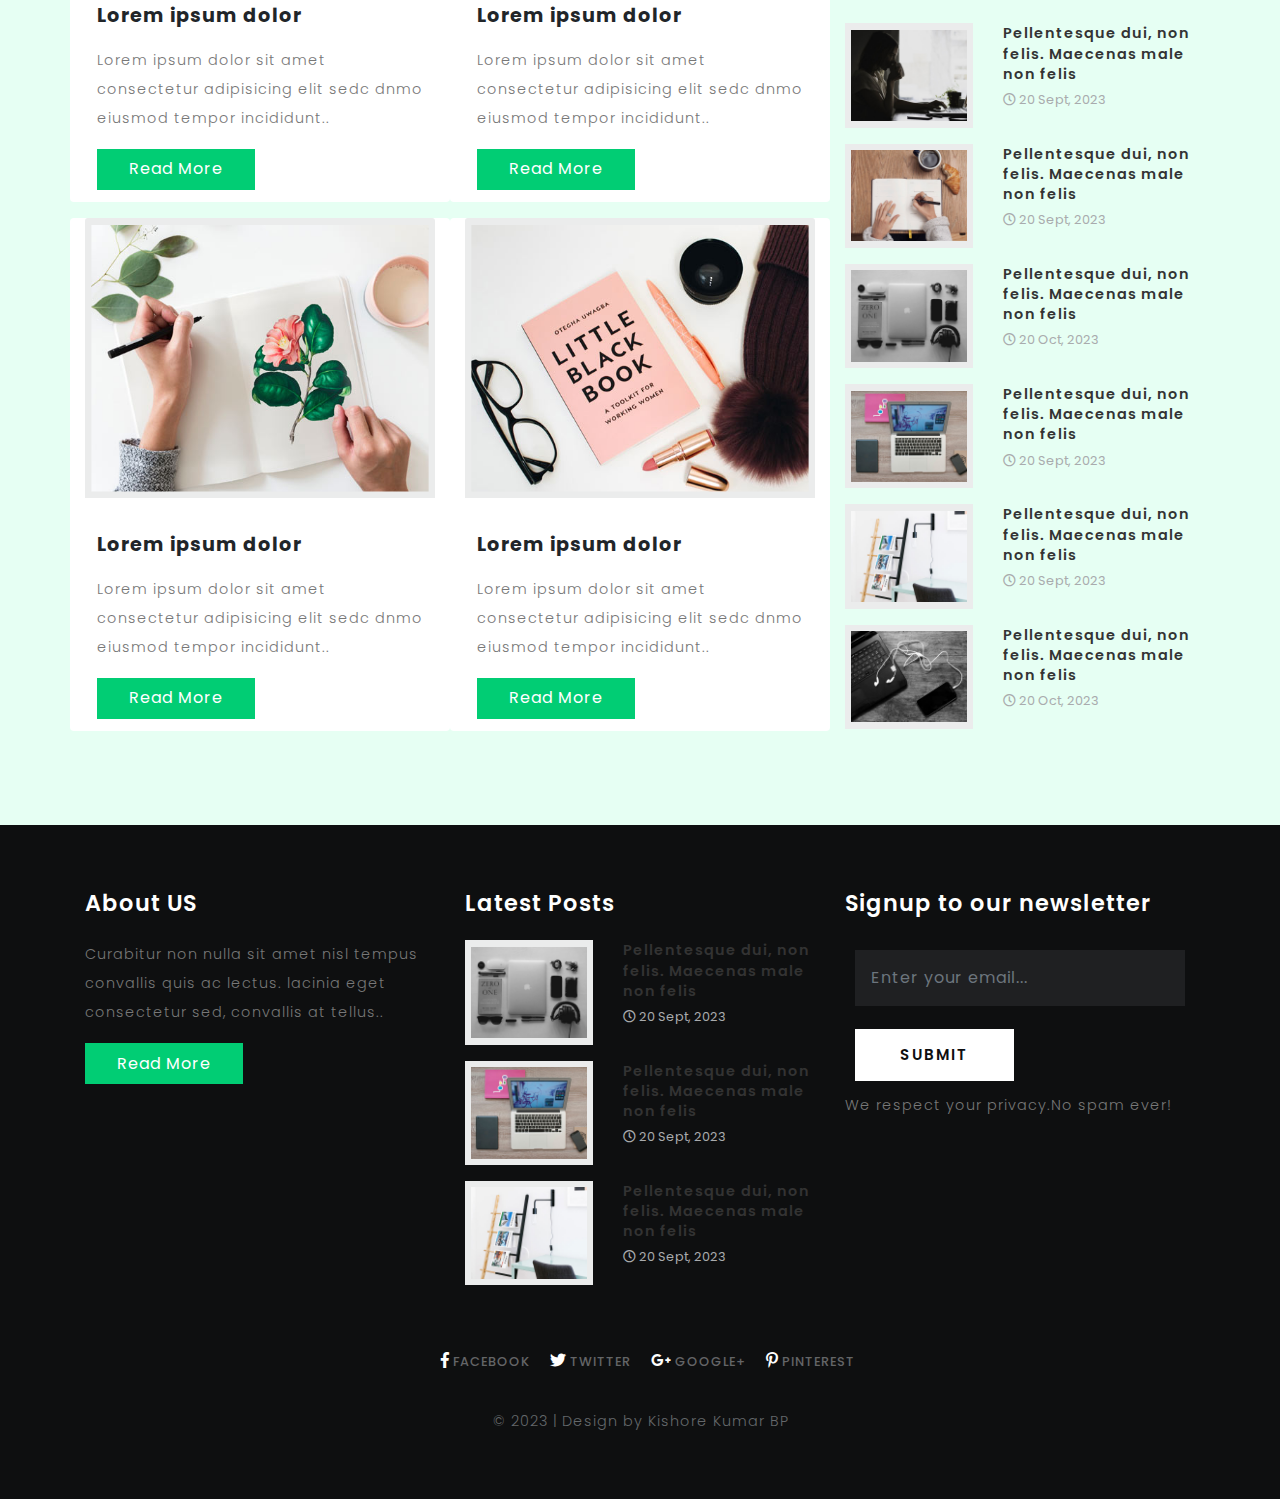
<file: about.html>
<!DOCTYPE html>
<html lang="zxx">

<head>
	<title>LifeStyleProject | About</title>
	<meta name="viewport" content="width=device-width, initial-scale=1">
	<meta charset="utf-8">
	<meta name="keywords" content="" />

	<script>
		addEventListener("load", function () {
			setTimeout(hideURLbar, 0);
		}, false);

		function hideURLbar() {
			window.scrollTo(0, 1);
		}
	</script>
	<link href="css/bootstrap.css" rel='stylesheet' type='text/css' />
	<link href="css/single.css" rel='stylesheet' type='text/css' />
	<link href="css/style.css" rel='stylesheet' type='text/css' />
	<link href="css/fontawesome-all.css" rel="stylesheet">
	<link href="//fonts.googleapis.com/css?family=Poppins:100,100i,200,200i,300,300i,400,400i,500,500i,600,600i,700,700i,800"
	    rel="stylesheet">
</head>

<body>
	<!--Header-->

	<header>
		<div class="top-bar_sub_w3layouts container-fluid">
			<div class="row">
				<div class="col-md-4 logo text-left">
					<a class="navbar-brand" href="index.html">
						<i class="fab fa-linode"></i> HappyLIfe community</a>
				</div>
				<div class="col-md-4 top-forms text-center mt-lg-3 mt-md-1 mt-0">
					<span>Welcome Back!</span>
					<span class="mx-lg-4 mx-md-2  mx-1">
						<a href="login.html">
							<i class="fas fa-lock"></i> Sign In</a>
					</span>
					<span>
						<a href="register.html">
							<i class="far fa-user"></i> Register</a>
					</span>
				</div>
				<div class="col-md-4 log-icons text-right">

					<ul class="social_list1 mt-3">

						<li>
							<a href="#" class="facebook1 mx-2">
								<i class="fab fa-facebook-f"></i>

							</a>
						</li>
						<li>
							<a href="#" class="twitter2">
								<i class="fab fa-twitter"></i>

							</a>
						</li>
						<li>
							<a href="#" class="dribble3 mx-2">
								<i class="fab fa-dribbble"></i>
							</a>
						</li>
						<li>
							<a href="#" class="pin">
								<i class="fab fa-pinterest-p"></i>
							</a>
						</li>
					</ul>
				</div>
			</div>
		</div>

		<div class="header_top" id="home">
			<nav class="navbar navbar-expand-lg navbar-light bg-light">
				<button class="navbar-toggler navbar-toggler-right mx-auto" type="button" data-toggle="collapse" data-target="#navbarSupportedContent" aria-controls="navbarSupportedContent"
						aria-expanded="false" aria-label="Toggle navigation">
						<span class="navbar-toggler-icon"></span>
				</button>

				<div class="collapse navbar-collapse" id="navbarSupportedContent">
					<ul class="navbar-nav mr-auto">
						<li class="nav-item">
							<a class="nav-link" href="index.html">Home
								<span class="sr-only">(current)</span>
							</a>
						</li>
						<li class="nav-item active">
							<a class="nav-link" href="about.html">About</a>
						</li>
						<li class="nav-item dropdown">
							<a class="nav-link dropdown-toggle" href="#" id="navbarDropdown" role="button" data-toggle="dropdown" aria-haspopup="true"
							    aria-expanded="false">
								Features
							</a>
							<div class="dropdown-menu" aria-labelledby="navbarDropdown">
								<a class="dropdown-item" href="#"></a>
								<a class="dropdown-item" href="blog1.html">Standard Blog</a>
								<div class="dropdown-divider"></div>
								<a class="dropdown-item" href="blog2.html">2 Column Blog</a>
								<div class="dropdown-divider"></div>
								<a class="dropdown-item" href="blog3.html">3 Column Blog</a>

							</div>
						</li>
						<li class="nav-item">
							<a class="nav-link" href="contact.html">Contact</a>
						</li>

					</ul>
					<form action="#" method="post" class="form-inline my-2 my-lg-0 header-search">
						<input class="form-control mr-sm-2" type="search" placeholder="Search here..." name="Search" required="">
						<button class="btn btn1 my-2 my-sm-0" type="submit">
							<i class="fas fa-search"></i>
						</button>
					</form>



				</div>
			</nav>

		</div>
	</header>
	<!--//header-->

	<!--/banner-->
	<div class="banner-inner">
	</div>
	<ol class="breadcrumb">
		<li class="breadcrumb-item">
			<a href="index.html">Home</a>
		</li>
		<li class="breadcrumb-item active">About</li>
	</ol>
	<!--//banner-->
	<!--/main-->
	<section class="main-content-w3layouts-agileits">
		<div class="container">
			<h3 class="tittle">About</h3>
			<div class="row inner-sec">
				<!--left-->
				<div class="col-lg-8 left-blog-info-w3layouts-agileits text-left">
					<div class="blog-grid-top">

						<div class="blog_info_left_grid">
							<a href="single.html">
								<img src="images/b5.jpg" class="img-fluid" alt="">
							</a>
						</div>
						<h3>
							Amet consectetur adipisicing
						</h3>
						<p>Lorem ipsum dolor sit amet consectetur adipisicing elit sedc dnmo eiusmod tempor incididunt ut labore et dolore magna
							aliqua uta enim ad minim ven iam quis nostrud exercitation ullamco labor nisi ut aliquip exea commodo consequat duis
							aute irudre dolor in elit sed uta labore dolore reprehender</p>
						<a href="single.html" class="btn btn-primary read-m">Read More</a>
					</div>
					<div class="row">
						<div class="col-md-6 card mt-3">
							<img class="card-img-top" src="images/2.jpg" alt="Card-image">
							<div class="card-body">
								<h5 class="card-title">Lorem ipsum dolor </h5>
								<p class="card-text mb-3">Lorem ipsum dolor sit amet consectetur adipisicing elit sedc dnmo eiusmod tempor incididunt.. </p>
								<a href="single.html" class="btn btn-primary read-m">Read More</a>
							</div>
						</div>
						<div class="col-md-6 card mt-3">
							<img class="card-img-top" src="images/3.jpg" alt="Card-image">
							<div class="card-body">
								<h5 class="card-title">Lorem ipsum dolor </h5>
								<p class="card-text mb-3">Lorem ipsum dolor sit amet consectetur adipisicing elit sedc dnmo eiusmod tempor incididunt.. </p>
								<a href="single.html" class="btn btn-primary read-m">Read More</a>
							</div>
						</div>
						<div class="col-md-6 card mt-3">
							<img class="card-img-top" src="images/2.jpg" alt="Card-image">
							<div class="card-body">
								<h5 class="card-title">Lorem ipsum dolor </h5>
								<p class="card-text mb-3">Lorem ipsum dolor sit amet consectetur adipisicing elit sedc dnmo eiusmod tempor incididunt.. </p>
								<a href="single.html" class="btn btn-primary read-m">Read More</a>
							</div>
						</div>
						<div class="col-md-6 card mt-3">
							<img class="card-img-top" src="images/3.jpg" alt="Card-image">
							<div class="card-body">
								<h5 class="card-title">Lorem ipsum dolor </h5>
								<p class="card-text mb-3">Lorem ipsum dolor sit amet consectetur adipisicing elit sedc dnmo eiusmod tempor incididunt.. </p>
								<a href="single.html" class="btn btn-primary read-m">Read More</a>
							</div>
						</div>
					</div>
				</div>
				<!--//left-->
				<!--right-->
				<aside class="col-lg-4 agileits-w3ls-right-blog-con text-right">
					<div class="right-blog-info text-left">
						<div class="tech-btm">
							<img src="images/banner1.jpg" class="img-fluid" alt="">
						</div>
						<div class="tech-btm">
							<h4>Sign up to our newsletter</h4>
							<p>Pellentesque dui, non felis. Maecenas male </p>
							<form action="#" method="post">
								<input type="email" placeholder="Email" required="">
								<input type="submit" value="Subscribe">
							</form>

						</div>
						<div class="tech-btm widget_social">
							<h4>Stay Connect</h4>
							<ul>

								<li>
									<a class="twitter" href="#">
										<i class="fab fa-twitter"></i>
										<span class="count">317K</span> Twitter Followers</a>
								</li>
								<li>
									<a class="facebook" href="#">
										<i class="fab fa-facebook-f"></i>
										<span class="count">218k</span> Twitter Followers</a>
								</li>
								<li>
									<a class="dribble" href="#">
										<i class="fab fa-dribbble"></i>

										<span class="count">215k</span> Dribble Followers</a>
								</li>
								<li>
									<a class="pin" href="#">
										<i class="fab fa-pinterest"></i>
										<span class="count">190k</span> Pinterest Followers</a>
								</li>

							</ul>
						</div>
						<div class="single-gd my-5 tech-btm">
							<h4>Our Progress</h4>
							<div class="progress">
								<div class="progress-bar progress-bar-striped" role="progressbar" style="width: 10%" aria-valuenow="10" aria-valuemin="0"
								    aria-valuemax="100"></div>
							</div>
							<div class="progress">
								<div class="progress-bar progress-bar-striped bg-success" role="progressbar" style="width: 25%" aria-valuenow="25" aria-valuemin="0"
								    aria-valuemax="100"></div>
							</div>
							<div class="progress">
								<div class="progress-bar progress-bar-striped bg-info" role="progressbar" style="width: 50%" aria-valuenow="50" aria-valuemin="0"
								    aria-valuemax="100"></div>
							</div>
							<div class="progress">
								<div class="progress-bar progress-bar-striped bg-warning" role="progressbar" style="width: 75%" aria-valuenow="75" aria-valuemin="0"
								    aria-valuemax="100"></div>
							</div>
							<div class="progress">
								<div class="progress-bar progress-bar-striped bg-danger" role="progressbar" style="width: 100%" aria-valuenow="100" aria-valuemin="0"
								    aria-valuemax="100"></div>
							</div>
						</div>
						<div class="tech-btm">
							<h4>Recent Posts</h4>

							<div class="blog-grids row mb-3">
								<div class="col-md-5 blog-grid-left">
									<a href="single.html">
										<img src="images/1.jpg" class="img-fluid" alt="">
									</a>
								</div>
								<div class="col-md-7 blog-grid-right">

									<h5>
										<a href="single.html">Pellentesque dui, non felis. Maecenas male non felis </a>
									</h5>
									<div class="sub-meta">
										<span>
											<i class="far fa-clock"></i> 20 Sept, 2023</span>
									</div>
								</div>

							</div>
							<div class="blog-grids row mb-3">
								<div class="col-md-5 blog-grid-left">
									<a href="single.html">
										<img src="images/7.jpg" class="img-fluid" alt="">
									</a>
								</div>
								<div class="col-md-7 blog-grid-right">

									<h5>
										<a href="single.html">Pellentesque dui, non felis. Maecenas male non felis </a>
									</h5>
									<div class="sub-meta">
										<span>
											<i class="far fa-clock"></i> 20 Sept, 2023</span>
									</div>
								</div>
								<div class="clearfix"> </div>
							</div>
							<div class="blog-grids row mb-3">
								<div class="col-md-5 blog-grid-left">
									<a href="single.html">
										<img src="images/4.jpg" class="img-fluid" alt="">
									</a>
								</div>
								<div class="col-md-7 blog-grid-right">
									<h5>
										<a href="single.html">Pellentesque dui, non felis. Maecenas male non felis </a>
									</h5>
									<div class="sub-meta">
										<span>
											<i class="far fa-clock"></i> 20 Oct, 2023</span>
									</div>
								</div>

							</div>
							<div class="blog-grids row mb-3">
								<div class="col-md-5 blog-grid-left">
									<a href="single.html">
										<img src="images/5.jpg" class="img-fluid" alt="">
									</a>
								</div>
								<div class="col-md-7 blog-grid-right">

									<h5>
										<a href="single.html">Pellentesque dui, non felis. Maecenas male non felis </a>
									</h5>
									<div class="sub-meta">
										<span>
											<i class="far fa-clock"></i> 20 Sept, 2023</span>
									</div>
								</div>

							</div>
							<div class="blog-grids row mb-3">
								<div class="col-md-5 blog-grid-left">
									<a href="single.html">
										<img src="images/6.jpg" class="img-fluid" alt="">
									</a>
								</div>
								<div class="col-md-7 blog-grid-right">

									<h5>
										<a href="single.html">Pellentesque dui, non felis. Maecenas male non felis </a>
									</h5>
									<div class="sub-meta">
										<span>
											<i class="far fa-clock"></i> 20 Sept, 2023</span>
									</div>
								</div>

							</div>
							<div class="blog-grids row mb-3">
								<div class="col-md-5 blog-grid-left">
									<a href="single.html">
										<img src="images/8.jpg" class="img-fluid" alt="">
									</a>
								</div>
								<div class="col-md-7 blog-grid-right">
									<h5>
										<a href="single.html">Pellentesque dui, non felis. Maecenas male non felis </a>
									</h5>
									<div class="sub-meta">
										<span>
											<i class="far fa-clock"></i> 20 Oct, 2023</span>
									</div>
								</div>

							</div>
						</div>
					</div>

				</aside>
				<!--//right-->
			</div>
		</div>
	</section>
	<!--//main-->

	<!--footer-->
	<footer>
		<div class="container">
			<div class="row">
				<div class="col-lg-4 footer-grid-agileits-w3ls text-left">
					<h3>About US</h3>
					<p>Curabitur non nulla sit amet nisl tempus convallis quis ac lectus. lacinia eget consectetur sed, convallis at tellus..</p>
					<div class="read">
						<a href="single.html" class="btn btn-primary read-m">Read More</a>
					</div>
				</div>
				<div class="col-lg-4 footer-grid-agileits-w3ls text-left">

					<div class="tech-btm">
						<h3>Latest Posts</h3>
						<div class="blog-grids row mb-3">
							<div class="col-md-5 blog-grid-left">
								<a href="single.html">
									<img src="images/4.jpg" class="img-fluid" alt="">
								</a>
							</div>
							<div class="col-md-7 blog-grid-right">

								<h5>
									<a href="single.html">Pellentesque dui, non felis. Maecenas male non felis </a>
								</h5>
								<div class="sub-meta">
									<span>
										<i class="far fa-clock"></i> 20 Sept, 2023</span>
								</div>
							</div>

						</div>
						<div class="blog-grids row mb-3">
							<div class="col-md-5 blog-grid-left">
								<a href="single.html">
									<img src="images/5.jpg" class="img-fluid" alt="">
								</a>
							</div>
							<div class="col-md-7 blog-grid-right">

								<h5>
									<a href="single.html">Pellentesque dui, non felis. Maecenas male non felis </a>
								</h5>
								<div class="sub-meta">
									<span>
										<i class="far fa-clock"></i> 20 Sept, 2023</span>
								</div>
							</div>

						</div>
						<div class="blog-grids row mb-3">
							<div class="col-md-5 blog-grid-left">
								<a href="single.html">
									<img src="images/6.jpg" class="img-fluid" alt="">
								</a>
							</div>
							<div class="col-md-7 blog-grid-right">

								<h5>
									<a href="single.html">Pellentesque dui, non felis. Maecenas male non felis </a>
								</h5>
								<div class="sub-meta">
									<span>
										<i class="far fa-clock"></i> 20 Sept, 2023</span>
								</div>
							</div>

						</div>
					</div>
				</div>
				<!-- subscribe -->
				<div class="col-lg-4 subscribe-main footer-grid-agileits-w3ls text-left">
					<h2>Signup to our newsletter</h2>
					<div class="subscribe-main text-left">
						<div class="subscribe-form">
							<form action="#" method="post" class="subscribe_form">
								<input class="form-control" type="email" placeholder="Enter your email..." required="">
								<button type="submit" class="btn btn-primary submit">Submit</button>
							</form>
							<div class="clearfix"> </div>
						</div>
						<p>We respect your privacy.No spam ever!</p>
					</div>
					<!-- //subscribe -->
				</div>
			</div>
			<!-- footer -->
			<div class="footer-cpy text-center">
				<div class="footer-social">
					<div class="copyrighttop">
						<ul>
							<li class="mx-3">
								<a class="facebook" href="#">
									<i class="fab fa-facebook-f"></i>
									<span>Facebook</span>
								</a>
							</li>
							<li>
								<a class="facebook" href="#">
									<i class="fab fa-twitter"></i>
									<span>Twitter</span>
								</a>
							</li>
							<li class="mx-3">
								<a class="facebook" href="#">
									<i class="fab fa-google-plus-g"></i>
									<span>Google+</span>
								</a>
							</li>
							<li>
								<a class="facebook" href="#">
									<i class="fab fa-pinterest-p"></i>
									<span>Pinterest</span>
								</a>
							</li>
						</ul>

					</div>
				</div>
				<div class="w3layouts-agile-copyrightbottom">
					<p>© 2023 | Design by Kishore Kumar BP</p></div>
			</div>
			<!-- //footer -->


		</div>
	</footer>
	<!---->
	<!-- js -->
	<script src="js/jquery-2.2.3.min.js"></script>
	<!-- //js -->
	<!--/ start-smoth-scrolling -->
	<script src="js/move-top.js"></script>
	<script src="js/easing.js"></script>
	<script>
		jQuery(document).ready(function ($) {
			$(".scroll").click(function (event) {
				event.preventDefault();
				$('html,body').animate({
					scrollTop: $(this.hash).offset().top
				}, 900);
			});
		});
	</script>
	<!--// end-smoth-scrolling -->

	<script>
		$(document).ready(function () {
			/*
									var defaults = {
							  			containerID: 'toTop', // fading element id
										containerHoverID: 'toTopHover', // fading element hover id
										scrollSpeed: 1200,
										easingType: 'linear' 
							 		};
									*/

			$().UItoTop({
				easingType: 'easeOutQuart'
			});

		});
	</script>
	<a href="#home" class="scroll" id="toTop" style="display: block;">
		<span id="toTopHover" style="opacity: 1;"> </span>
	</a>

	<!-- //Custom-JavaScript-File-Links -->
	<script src="js/bootstrap.js"></script>


</body>

</html>
</file>
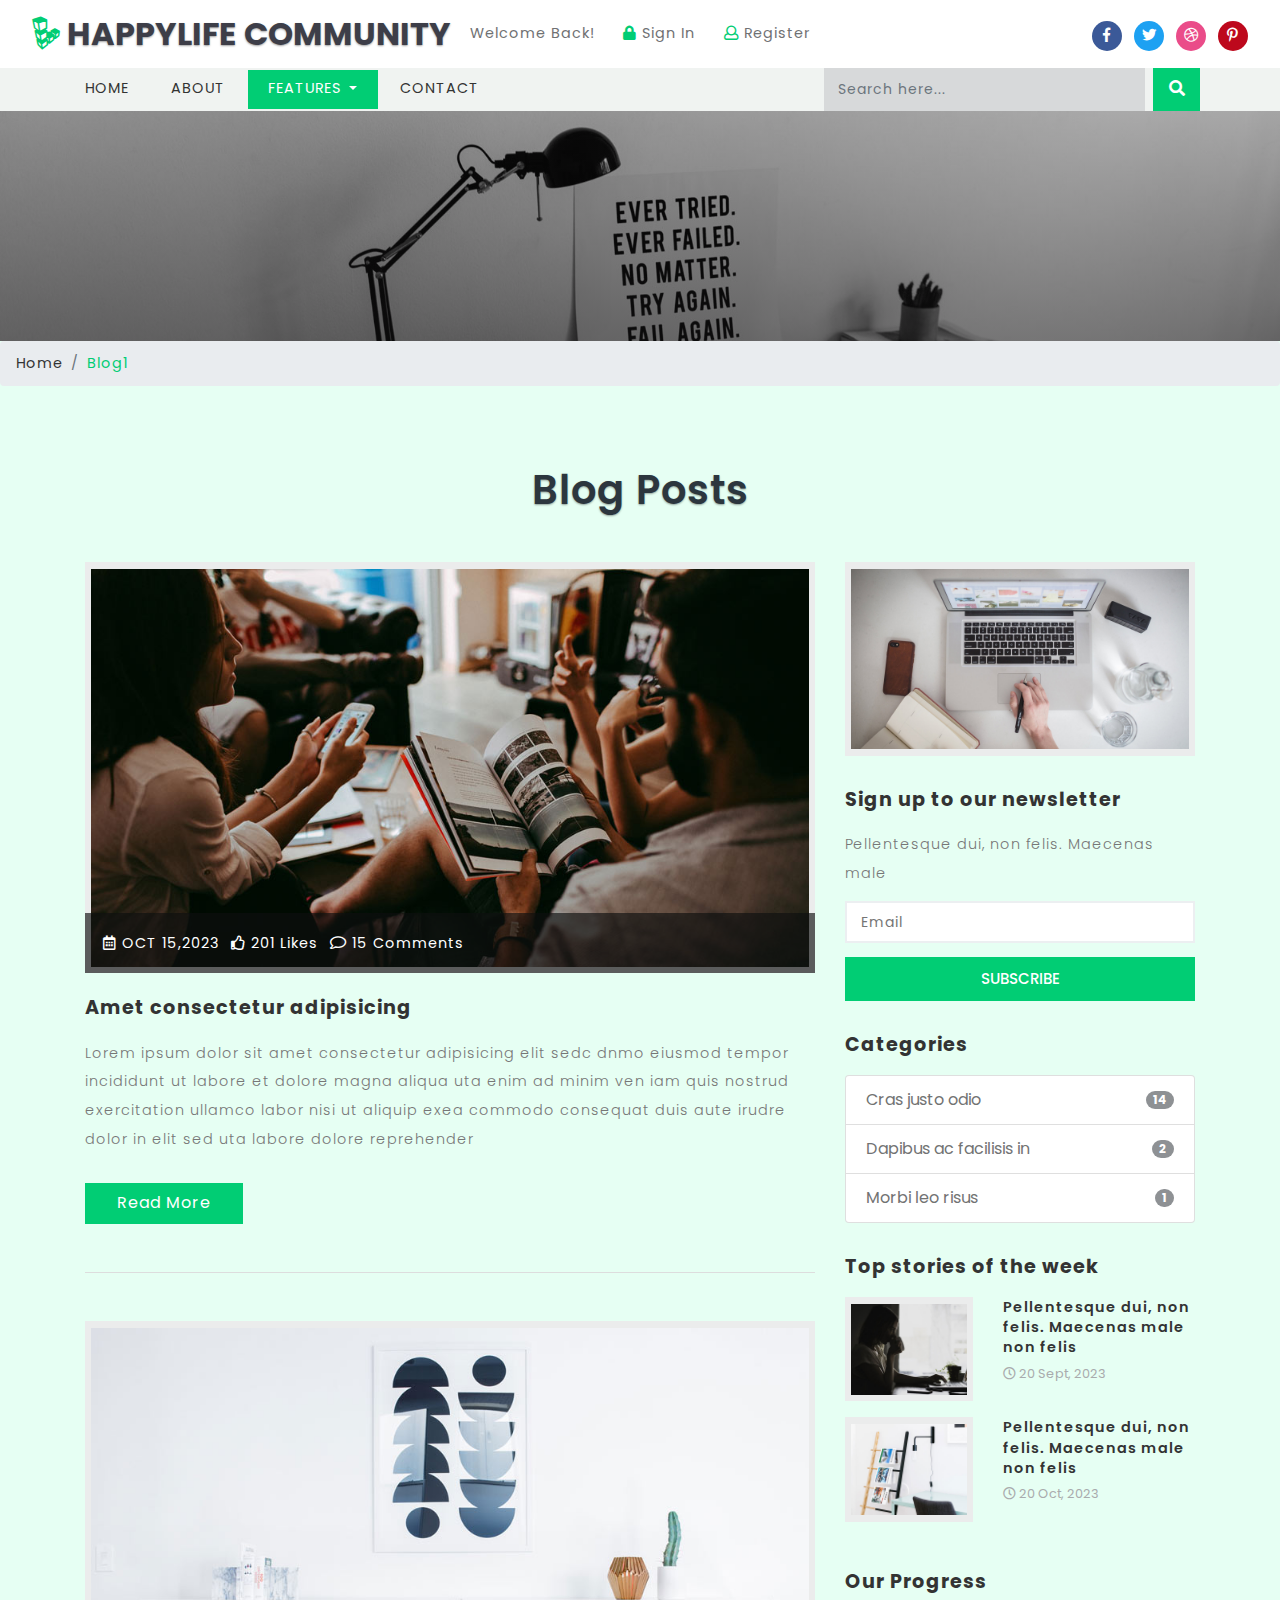
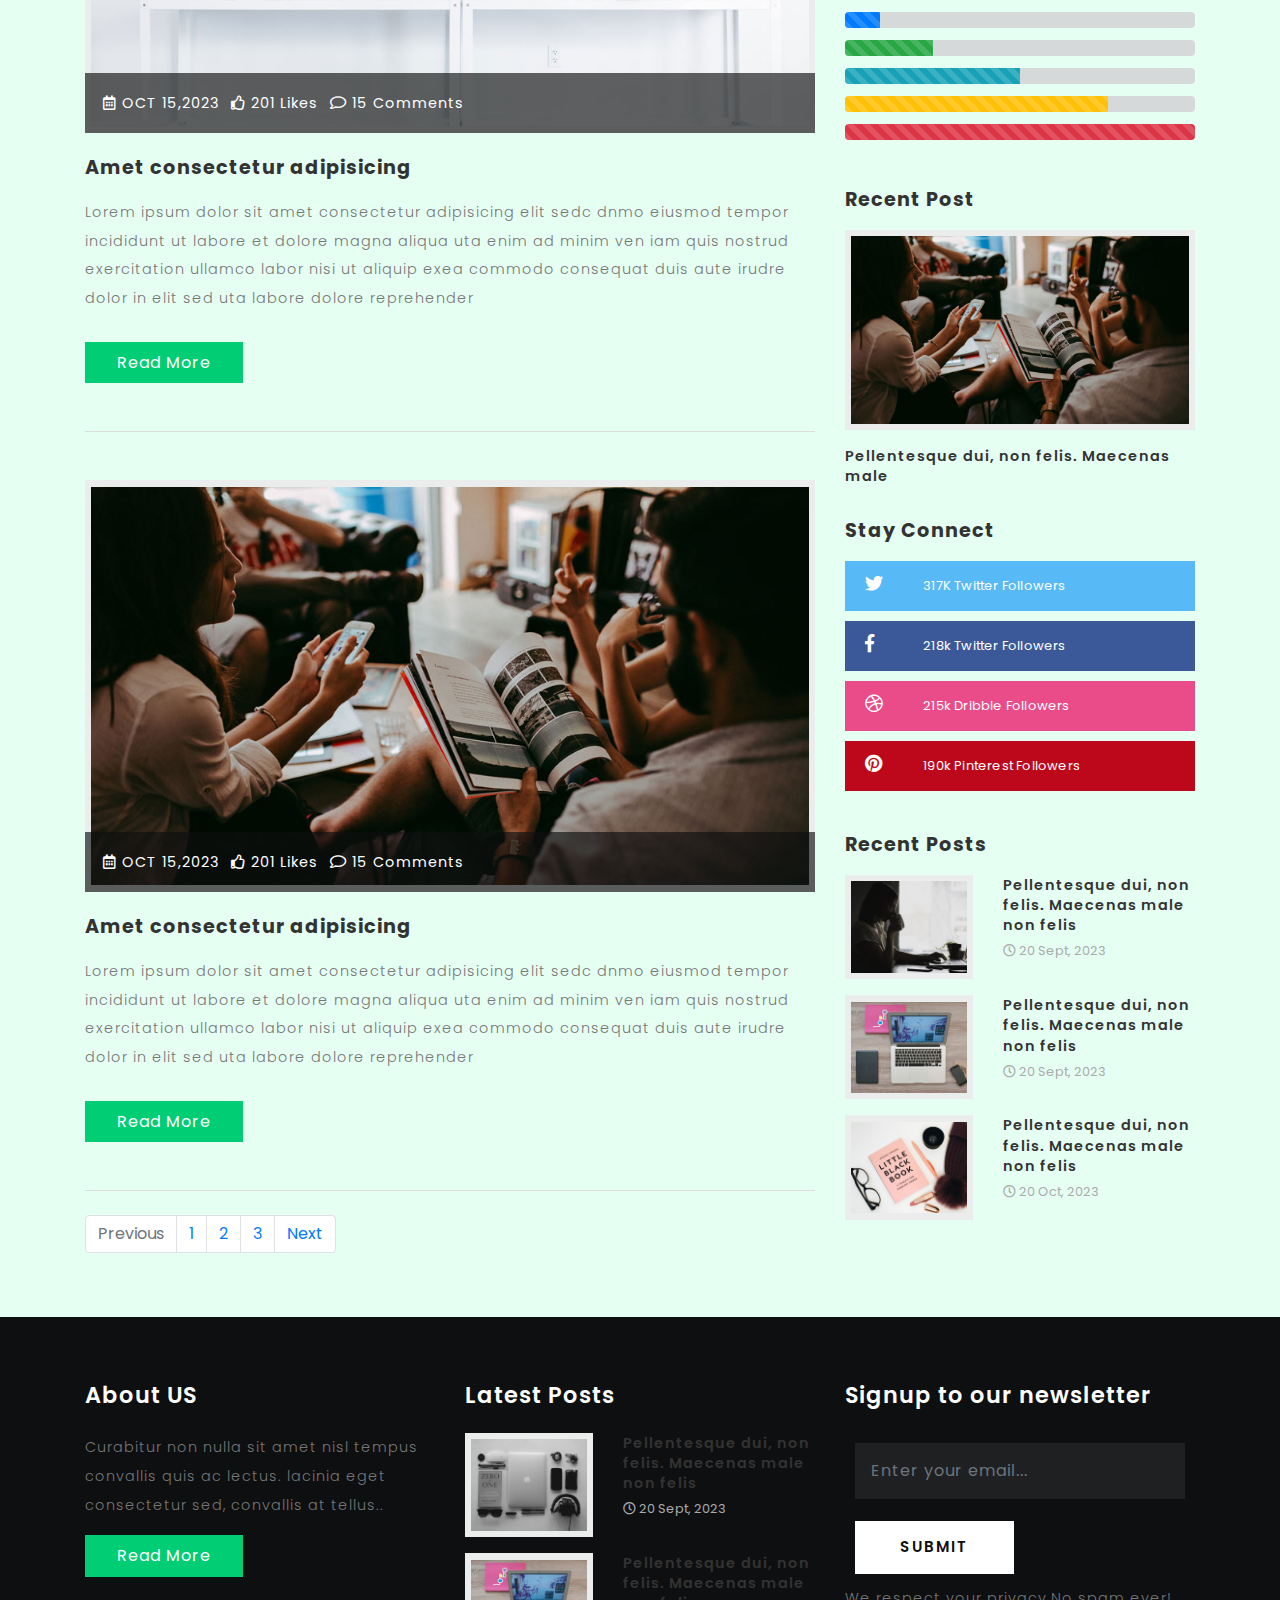
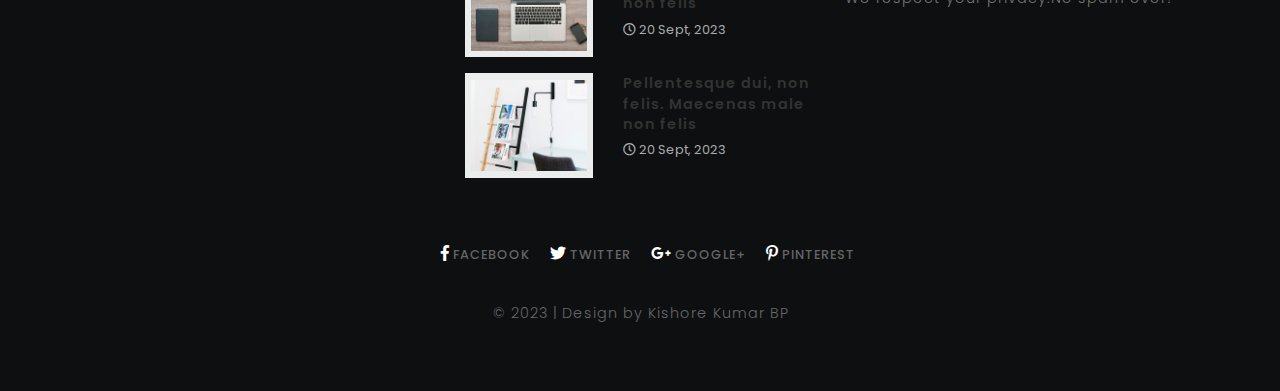
<file: blog1.html>
<!DOCTYPE html>
<html lang="zxx">

<head>
	<title>LifeStyleProject | Blog1</title>
	<meta name="viewport" content="width=device-width, initial-scale=1">
	<meta charset="utf-8">
	<meta name="keywords" content="" />

	<script>
		addEventListener("load", function () {
			setTimeout(hideURLbar, 0);
		}, false);

		function hideURLbar() {
			window.scrollTo(0, 1);
		}
	</script>
	<link href="css/bootstrap.css" rel='stylesheet' type='text/css' />
	<link rel="stylesheet" href="css/single.css">
	<link href="css/style.css" rel='stylesheet' type='text/css' />
	<link href="css/fontawesome-all.css" rel="stylesheet">
	<link href="//fonts.googleapis.com/css?family=Poppins:100,100i,200,200i,300,300i,400,400i,500,500i,600,600i,700,700i,800"
	    rel="stylesheet">
</head>

<body>
	<!--Header-->

	<header>
		<div class="top-bar_sub_w3layouts container-fluid">
			<div class="row">
				<div class="col-md-4 logo text-left">
					<a class="navbar-brand" href="index.html">
						<i class="fab fa-linode"></i> HappyLIfe community</a>
				</div>
				<div class="col-md-4 top-forms text-center mt-lg-3 mt-md-1 mt-0">
					<span>Welcome Back!</span>
					<span class="mx-lg-4 mx-md-2  mx-1">
						<a href="login.html">
							<i class="fas fa-lock"></i> Sign In</a>
					</span>
					<span>
						<a href="register.html">
							<i class="far fa-user"></i> Register</a>
					</span>
				</div>
				<div class="col-md-4 log-icons text-right">

					<ul class="social_list1 mt-3">

						<li>
							<a href="#" class="facebook1 mx-2">
								<i class="fab fa-facebook-f"></i>

							</a>
						</li>
						<li>
							<a href="#" class="twitter2">
								<i class="fab fa-twitter"></i>

							</a>
						</li>
						<li>
							<a href="#" class="dribble3 mx-2">
								<i class="fab fa-dribbble"></i>
							</a>
						</li>
						<li>
							<a href="#" class="pin">
								<i class="fab fa-pinterest-p"></i>
							</a>
						</li>
					</ul>
				</div>
			</div>
		</div>

		<div class="header_top" id="home">
			<nav class="navbar navbar-expand-lg navbar-light bg-light">
				<button class="navbar-toggler navbar-toggler-right mx-auto" type="button" data-toggle="collapse" data-target="#navbarSupportedContent" aria-controls="navbarSupportedContent"
						aria-expanded="false" aria-label="Toggle navigation">
						<span class="navbar-toggler-icon"></span>
				</button>

				<div class="collapse navbar-collapse" id="navbarSupportedContent">
					<ul class="navbar-nav mr-auto">
						<li class="nav-item">
							<a class="nav-link" href="index.html">Home
								<span class="sr-only">(current)</span>
							</a>
						</li>
						<li class="nav-item">
							<a class="nav-link" href="about.html">About</a>
						</li>
						<li class="nav-item dropdown active">
							<a class="nav-link dropdown-toggle" href="#" id="navbarDropdown" role="button" data-toggle="dropdown" aria-haspopup="true"
							    aria-expanded="false">
								Features
							</a>
							<div class="dropdown-menu" aria-labelledby="navbarDropdown">
								<a class="dropdown-item" href="#"></a>
								<a class="dropdown-item" href="blog1.html">Standard Blog</a>
								<div class="dropdown-divider"></div>
								<a class="dropdown-item" href="blog2.html">2 Column Blog</a>
								<div class="dropdown-divider"></div>
								<a class="dropdown-item" href="blog3.html">3 Column Blog</a>

							</div>
						</li>
						<li class="nav-item">
							<a class="nav-link" href="contact.html">Contact</a>
						</li>

					</ul>
					<form action="#" method="post" class="form-inline my-2 my-lg-0 header-search">
						<input class="form-control mr-sm-2" type="search" placeholder="Search here..." name="Search" required="">
						<button class="btn btn1 my-2 my-sm-0" type="submit">
							<i class="fas fa-search"></i>
						</button>
					</form>



				</div>
			</nav>

		</div>
	</header>
	<!--//header-->
	<!--/banner-->
	<div class="banner-inner">
	</div>
	<ol class="breadcrumb">
		<li class="breadcrumb-item">
			<a href="index.html">Home</a>
		</li>
		<li class="breadcrumb-item active">Blog1</li>
	</ol>
	<!--//banner-->

	<!--/main-->
	<section class="main-content-w3layouts-agileits">
		<div class="container">
			<h3 class="tittle">Blog Posts</h3>
			<div class="row inner-sec">
				<!--left-->
				<div class="col-lg-8 left-blog-info-w3layouts-agileits text-left">
					<article class="blog-grid-top">
						<div class="b-grid-top">
							<div class="blog_info_left_grid">
								<a href="single.html">
									<img src="images/b1.jpg" class="img-fluid" alt="">
								</a>
							</div>
							<div class="blog-info-middle">
								<ul>
									<li>
										<a href="#">
											<i class="far fa-calendar-alt"></i> OCT 15,2023</a>
									</li>
									<li class="mx-2">
										<a href="#">
											<i class="far fa-thumbs-up"></i> 201 Likes</a>
									</li>
									<li>
										<a href="#">
											<i class="far fa-comment"></i> 15 Comments</a>
									</li>

								</ul>
							</div>
						</div>

						<h3>
							<a href="single.html">Amet consectetur adipisicing </a>
						</h3>
						<p>Lorem ipsum dolor sit amet consectetur adipisicing elit sedc dnmo eiusmod tempor incididunt ut labore et dolore magna
							aliqua uta enim ad minim ven iam quis nostrud exercitation ullamco labor nisi ut aliquip exea commodo consequat duis
							aute irudre dolor in elit sed uta labore dolore reprehender</p>
						<a href="single.html" class="btn btn-primary read-m">Read More</a>
					</article>
					<article class="blog-grid-top my-5">
						<div class="b-grid-top">
							<div class="blog_info_left_grid">
								<a href="single.html">
									<img src="images/b4.jpg" class="img-fluid" alt="">
								</a>
							</div>
							<div class="blog-info-middle">
								<ul>
									<li>
										<a href="#">
											<i class="far fa-calendar-alt"></i> OCT 15,2023</a>
									</li>
									<li class="mx-2">
										<a href="#">
											<i class="far fa-thumbs-up"></i> 201 Likes</a>
									</li>
									<li>
										<a href="#">
											<i class="far fa-comment"></i> 15 Comments</a>
									</li>

								</ul>
							</div>
						</div>

						<h3>
							<a href="single.html">Amet consectetur adipisicing </a>
						</h3>
						<p>Lorem ipsum dolor sit amet consectetur adipisicing elit sedc dnmo eiusmod tempor incididunt ut labore et dolore magna
							aliqua uta enim ad minim ven iam quis nostrud exercitation ullamco labor nisi ut aliquip exea commodo consequat duis
							aute irudre dolor in elit sed uta labore dolore reprehender</p>
						<a href="single.html" class="btn btn-primary read-m">Read More</a>
					</article>
					<article class="blog-grid-top mb-4">
						<div class="b-grid-top">
							<div class="blog_info_left_grid">
								<a href="single.html">
									<img src="images/b1.jpg" class="img-fluid" alt="">
								</a>
							</div>
							<div class="blog-info-middle">
								<ul>
									<li>
										<a href="#">
											<i class="far fa-calendar-alt"></i> OCT 15,2023</a>
									</li>
									<li class="mx-2">
										<a href="#">
											<i class="far fa-thumbs-up"></i> 201 Likes</a>
									</li>
									<li>
										<a href="#">
											<i class="far fa-comment"></i> 15 Comments</a>
									</li>

								</ul>
							</div>
						</div>

						<h3>
							<a href="single.html">Amet consectetur adipisicing </a>
						</h3>
						<p>Lorem ipsum dolor sit amet consectetur adipisicing elit sedc dnmo eiusmod tempor incididunt ut labore et dolore magna
							aliqua uta enim ad minim ven iam quis nostrud exercitation ullamco labor nisi ut aliquip exea commodo consequat duis
							aute irudre dolor in elit sed uta labore dolore reprehender</p>
						<a href="single.html" class="btn btn-primary read-m">Read More</a>
					</article>
					<nav aria-label="Page navigation example">
						<ul class="pagination justify-content-left">
							<li class="page-item disabled">
								<a class="page-link" href="#" tabindex="-1">Previous</a>
							</li>
							<li class="page-item">
								<a class="page-link" href="#">1</a>
							</li>
							<li class="page-item">
								<a class="page-link" href="#">2</a>
							</li>
							<li class="page-item">
								<a class="page-link" href="#">3</a>
							</li>
							<li class="page-item">
								<a class="page-link" href="#">Next</a>
							</li>
						</ul>
					</nav>
				</div>
				<!--//left-->
				<!--right-->
				<aside class="col-lg-4 agileits-w3ls-right-blog-con text-left">
					<div class="right-blog-info text-left">
						<div class="tech-btm">
							<img src="images/banner1.jpg" class="img-fluid" alt="">
						</div>
						<div class="tech-btm">
							<h4>Sign up to our newsletter</h4>
							<p>Pellentesque dui, non felis. Maecenas male </p>
							<form action="#" method="post">
								<input type="email" placeholder="Email" required="">
								<input type="submit" value="Subscribe">
							</form>

						</div>
						<div class="tech-btm">
							<h4>Categories</h4>
							<ul class="list-group single">
								<li class="list-group-item d-flex justify-content-between align-items-center">
									Cras justo odio
									<span class="badge badge-primary badge-pill">14</span>
								</li>
								<li class="list-group-item d-flex justify-content-between align-items-center">
									Dapibus ac facilisis in
									<span class="badge badge-primary badge-pill">2</span>
								</li>
								<li class="list-group-item d-flex justify-content-between align-items-center">
									Morbi leo risus
									<span class="badge badge-primary badge-pill">1</span>
								</li>
							</ul>
						</div>
						<div class="tech-btm">
							<h4>Top stories of the week</h4>

							<div class="blog-grids row mb-3">
								<div class="col-md-5 blog-grid-left">
									<a href="single.html">
										<img src="images/1.jpg" class="img-fluid" alt="">
									</a>
								</div>
								<div class="col-md-7 blog-grid-right">

									<h5>
										<a href="single.html">Pellentesque dui, non felis. Maecenas male non felis </a>
									</h5>
									<div class="sub-meta">
										<span>
											<i class="far fa-clock"></i> 20 Sept, 2023</span>
									</div>
								</div>

							</div>
							<div class="blog-grids row mb-3">
								<div class="col-md-5 blog-grid-left">
									<a href="single.html">
										<img src="images/6.jpg" class="img-fluid" alt="">
									</a>
								</div>
								<div class="col-md-7 blog-grid-right">
									<h5>
										<a href="single.html">Pellentesque dui, non felis. Maecenas male non felis </a>
									</h5>
									<div class="sub-meta">
										<span>
											<i class="far fa-clock"></i> 20 Oct, 2023</span>
									</div>
								</div>

							</div>
						</div>
						<div class="single-gd my-5 tech-btm">
							<h4>Our Progress</h4>
							<div class="progress">
								<div class="progress-bar progress-bar-striped" role="progressbar" style="width: 10%" aria-valuenow="10" aria-valuemin="0"
								    aria-valuemax="100"></div>
							</div>
							<div class="progress">
								<div class="progress-bar progress-bar-striped bg-success" role="progressbar" style="width: 25%" aria-valuenow="25" aria-valuemin="0"
								    aria-valuemax="100"></div>
							</div>
							<div class="progress">
								<div class="progress-bar progress-bar-striped bg-info" role="progressbar" style="width: 50%" aria-valuenow="50" aria-valuemin="0"
								    aria-valuemax="100"></div>
							</div>
							<div class="progress">
								<div class="progress-bar progress-bar-striped bg-warning" role="progressbar" style="width: 75%" aria-valuenow="75" aria-valuemin="0"
								    aria-valuemax="100"></div>
							</div>
							<div class="progress">
								<div class="progress-bar progress-bar-striped bg-danger" role="progressbar" style="width: 100%" aria-valuenow="100" aria-valuemin="0"
								    aria-valuemax="100"></div>
							</div>
						</div>
						<div class="single-gd tech-btm text-left">
							<h4>Recent Post</h4>
							<div class="blog-grids">
								<div class="blog-grid-left">
									<a href="single.html">
										<img src="images/b1.jpg" class="img-fluid" alt="">
									</a>
								</div>
								<div class="blog-grid-right">

									<h5>
										<a href="single.html">Pellentesque dui, non felis. Maecenas male</a>
									</h5>
								</div>

							</div>
						</div>

						<div class="tech-btm widget_social text-left">
							<h4>Stay Connect</h4>
							<ul>

								<li>
									<a class="twitter" href="#">
										<i class="fab fa-twitter"></i>
										<span class="count">317K</span> Twitter Followers</a>
								</li>
								<li>
									<a class="facebook" href="#">
										<i class="fab fa-facebook-f"></i>
										<span class="count">218k</span> Twitter Followers</a>
								</li>
								<li>
									<a class="dribble" href="#">
										<i class="fab fa-dribbble"></i>

										<span class="count">215k</span> Dribble Followers</a>
								</li>
								<li>
									<a class="pin" href="#">
										<i class="fab fa-pinterest"></i>
										<span class="count">190k</span> Pinterest Followers</a>
								</li>

							</ul>
						</div>
						<div class="tech-btm">
							<h4>Recent Posts</h4>

							<div class="blog-grids row mb-3 text-left">
								<div class="col-md-5 blog-grid-left">
									<a href="single.html">
										<img src="images/1.jpg" class="img-fluid" alt="">
									</a>
								</div>
								<div class="col-md-7 blog-grid-right">

									<h5>
										<a href="single.html">Pellentesque dui, non felis. Maecenas male non felis </a>
									</h5>
									<div class="sub-meta">
										<span>
											<i class="far fa-clock"></i> 20 Sept, 2023</span>
									</div>
								</div>

							</div>
							<div class="blog-grids row mb-3 text-left">
								<div class="col-md-5 blog-grid-left">
									<a href="single.html">
										<img src="images/5.jpg" class="img-fluid" alt="">
									</a>
								</div>
								<div class="col-md-7 blog-grid-right">

									<h5>
										<a href="single.html">Pellentesque dui, non felis. Maecenas male non felis </a>
									</h5>
									<div class="sub-meta">
										<span>
											<i class="far fa-clock"></i> 20 Sept, 2023</span>
									</div>
								</div>
								<div class="clearfix"> </div>
							</div>
							<div class="blog-grids row mb-3 text-left">
								<div class="col-md-5 blog-grid-left">
									<a href="single.html">
										<img src="images/3.jpg" class="img-fluid" alt="">
									</a>
								</div>
								<div class="col-md-7 blog-grid-right">
									<h5>
										<a href="single.html">Pellentesque dui, non felis. Maecenas male non felis </a>
									</h5>
									<div class="sub-meta">
										<span>
											<i class="far fa-clock"></i> 20 Oct, 2023</span>
									</div>
								</div>

							</div>
						</div>
					</div>
				</aside>
				<!--//right-->
			</div>
		</div>
	</section>
	<!--//main-->

	<!--footer-->
	<footer>
		<div class="container">
			<div class="row">
				<div class="col-lg-4 footer-grid-agileits-w3ls text-left">
					<h3>About US</h3>
					<p>Curabitur non nulla sit amet nisl tempus convallis quis ac lectus. lacinia eget consectetur sed, convallis at tellus..</p>
					<div class="read">
						<a href="single.html" class="btn btn-primary read-m">Read More</a>
					</div>
				</div>
				<div class="col-lg-4 footer-grid-agileits-w3ls text-left">

					<div class="tech-btm">
						<h3>Latest Posts</h3>
						<div class="blog-grids row mb-3">
							<div class="col-md-5 blog-grid-left">
								<a href="single.html">
									<img src="images/4.jpg" class="img-fluid" alt="">
								</a>
							</div>
							<div class="col-md-7 blog-grid-right">

								<h5>
									<a href="single.html">Pellentesque dui, non felis. Maecenas male non felis </a>
								</h5>
								<div class="sub-meta">
									<span>
										<i class="far fa-clock"></i> 20 Sept, 2023</span>
								</div>
							</div>

						</div>
						<div class="blog-grids row mb-3">
							<div class="col-md-5 blog-grid-left">
								<a href="single.html">
									<img src="images/5.jpg" class="img-fluid" alt="">
								</a>
							</div>
							<div class="col-md-7 blog-grid-right">

								<h5>
									<a href="single.html">Pellentesque dui, non felis. Maecenas male non felis </a>
								</h5>
								<div class="sub-meta">
									<span>
										<i class="far fa-clock"></i> 20 Sept, 2023</span>
								</div>
							</div>

						</div>
						<div class="blog-grids row mb-3">
							<div class="col-md-5 blog-grid-left">
								<a href="single.html">
									<img src="images/6.jpg" class="img-fluid" alt="">
								</a>
							</div>
							<div class="col-md-7 blog-grid-right">

								<h5>
									<a href="single.html">Pellentesque dui, non felis. Maecenas male non felis </a>
								</h5>
								<div class="sub-meta">
									<span>
										<i class="far fa-clock"></i> 20 Sept, 2023</span>
								</div>
							</div>

						</div>
					</div>
				</div>
				<!-- subscribe -->
				<div class="col-lg-4 subscribe-main footer-grid-agileits-w3ls text-left">
					<h2>Signup to our newsletter</h2>
					<div class="subscribe-main text-left">
						<div class="subscribe-form">
							<form action="#" method="post" class="subscribe_form">
								<input class="form-control" type="email" placeholder="Enter your email..." required="">
								<button type="submit" class="btn btn-primary submit">Submit</button>
							</form>
							<div class="clearfix"> </div>
						</div>
						<p>We respect your privacy.No spam ever!</p>
					</div>
					<!-- //subscribe -->
				</div>
			</div>
			<!-- footer -->
			<div class="footer-cpy text-center">
				<div class="footer-social">
					<div class="copyrighttop">
						<ul>
							<li class="mx-3">
								<a class="facebook" href="#">
									<i class="fab fa-facebook-f"></i>
									<span>Facebook</span>
								</a>
							</li>
							<li>
								<a class="facebook" href="#">
									<i class="fab fa-twitter"></i>
									<span>Twitter</span>
								</a>
							</li>
							<li class="mx-3">
								<a class="facebook" href="#">
									<i class="fab fa-google-plus-g"></i>
									<span>Google+</span>
								</a>
							</li>
							<li>
								<a class="facebook" href="#">
									<i class="fab fa-pinterest-p"></i>
									<span>Pinterest</span>
								</a>
							</li>
						</ul>

					</div>
				</div>
				<div class="w3layouts-agile-copyrightbottom">
					<p>© 2023 | Design by Kishore Kumar BP</p>
				</div>
			</div>

			<!-- //footer -->


		</div>
	</footer>
	<!---->

	<!-- js -->
	<script src="js/jquery-2.2.3.min.js"></script>
	<!-- //js -->
	<!--/ start-smoth-scrolling -->
	<script src="js/move-top.js"></script>
	<script src="js/easing.js"></script>
	<script>
		jQuery(document).ready(function ($) {
			$(".scroll").click(function (event) {
				event.preventDefault();
				$('html,body').animate({
					scrollTop: $(this.hash).offset().top
				}, 900);
			});
		});
	</script>
	<!--// end-smoth-scrolling -->

	<script>
		$(document).ready(function () {
			/*
									var defaults = {
							  			containerID: 'toTop', // fading element id
										containerHoverID: 'toTopHover', // fading element hover id
										scrollSpeed: 1200,
										easingType: 'linear' 
							 		};
									*/

			$().UItoTop({
				easingType: 'easeOutQuart'
			});

		});
	</script>
	<a href="#home" class="scroll" id="toTop" style="display: block;">
		<span id="toTopHover" style="opacity: 1;"> </span>
	</a>

	<!-- //Custom-JavaScript-File-Links -->
	<script src="js/bootstrap.js"></script>


</body>

</html>
</file>
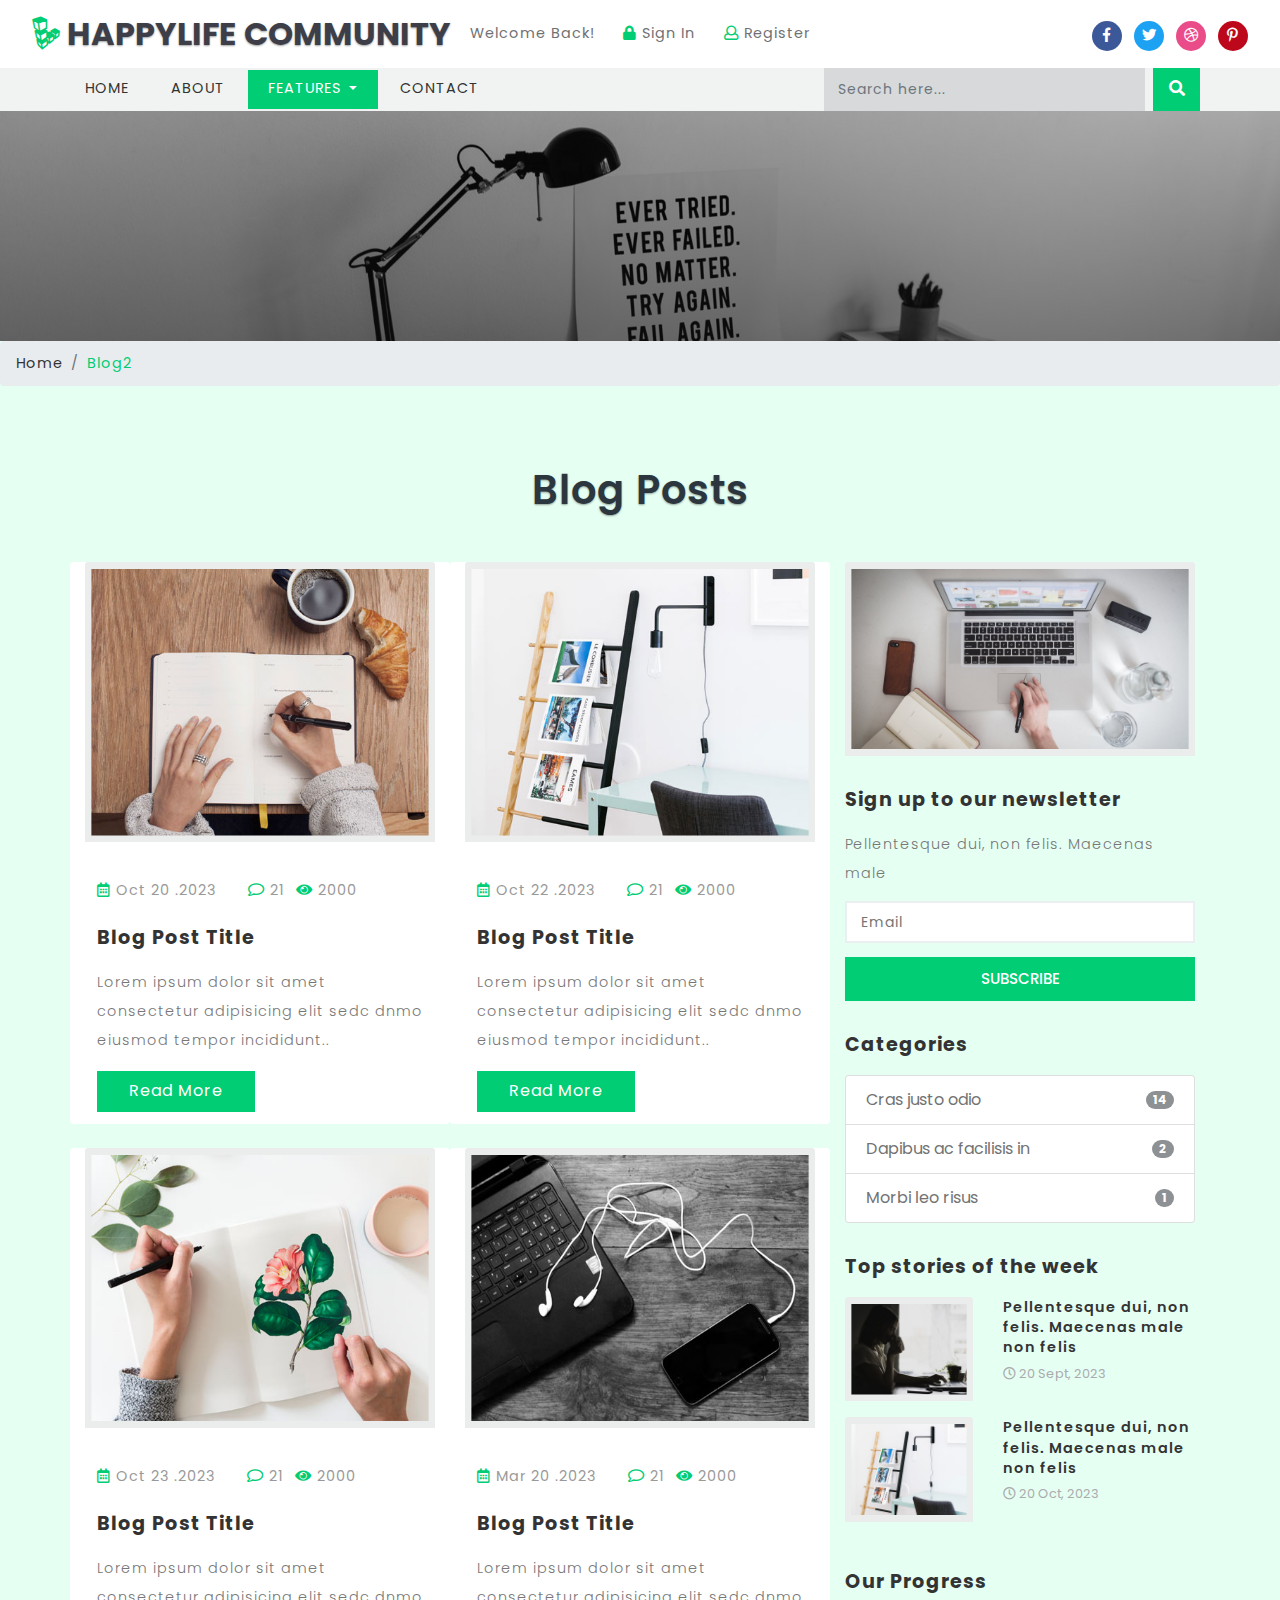
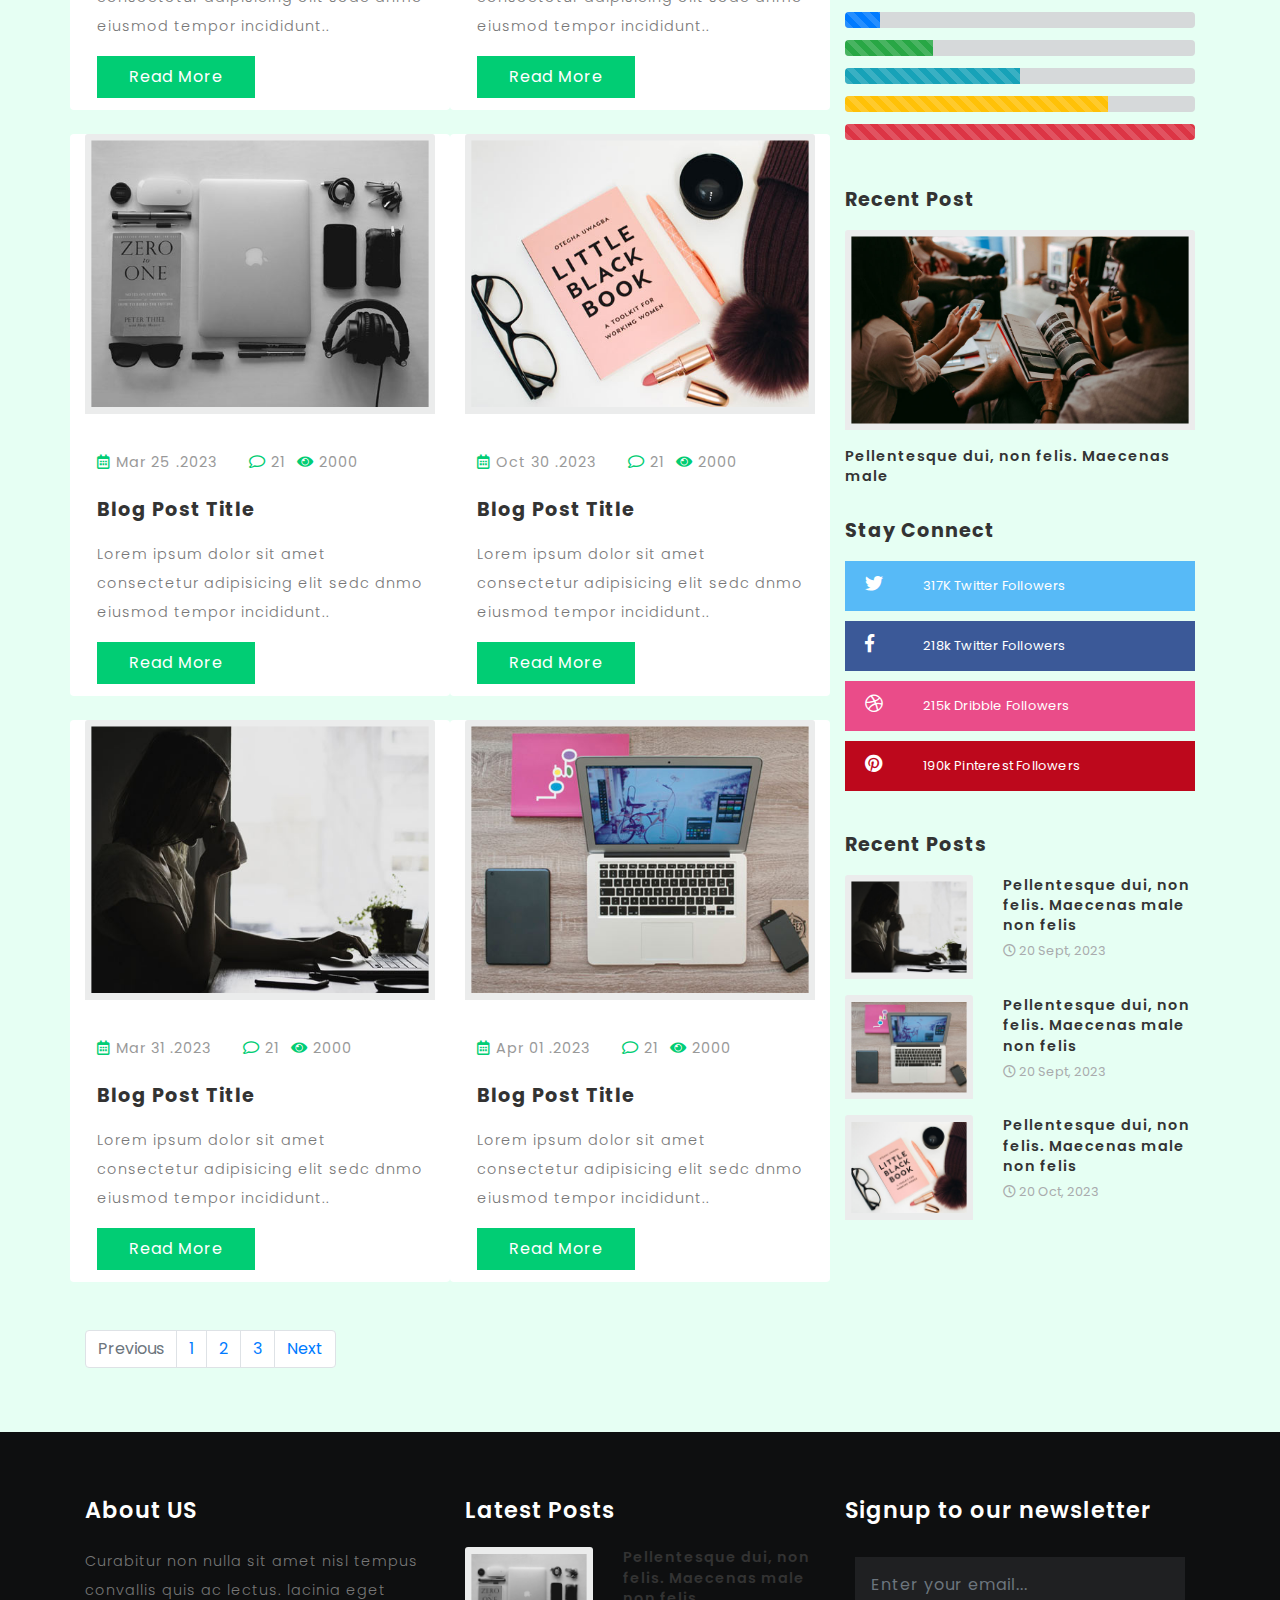
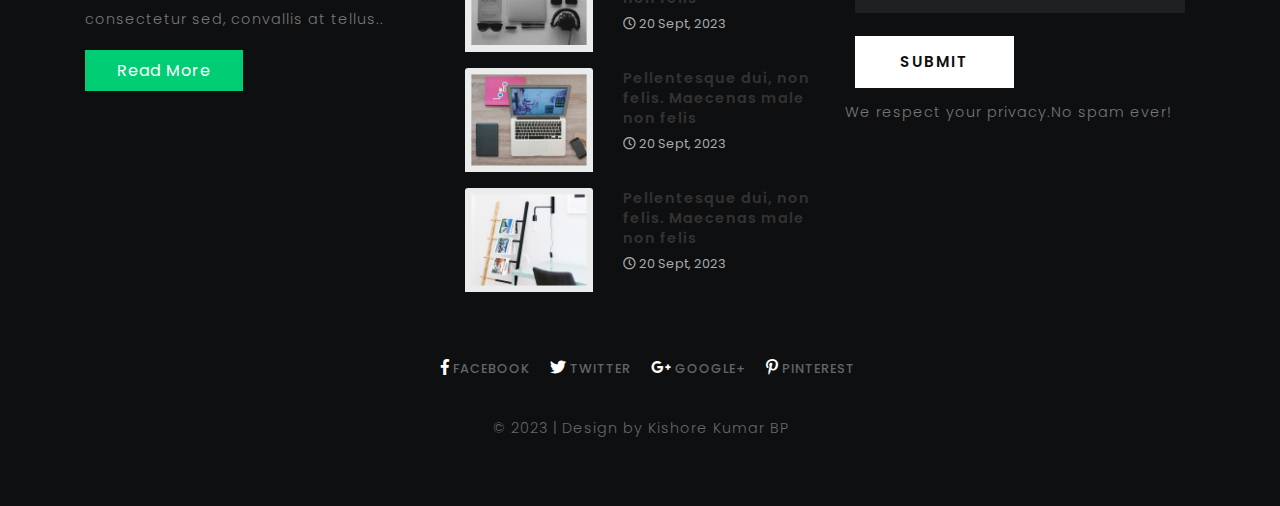
<file: blog2.html>
<!DOCTYPE html>
<html lang="zxx">

<head>
	<title>LifeStyleProject | Blog2</title>
	<meta name="viewport" content="width=device-width, initial-scale=1">
	<meta charset="utf-8">
	<meta name="keywords" content="" />

	<script>
		addEventListener("load", function () {
			setTimeout(hideURLbar, 0);
		}, false);

		function hideURLbar() {
			window.scrollTo(0, 1);
		}
	</script>
	<link href="css/bootstrap.css" rel='stylesheet' type='text/css' />
	<link rel="stylesheet" href="css/single.css">
	<link href="css/style.css" rel='stylesheet' type='text/css' />
	<link href="css/fontawesome-all.css" rel="stylesheet">
	<link href="//fonts.googleapis.com/css?family=Poppins:100,100i,200,200i,300,300i,400,400i,500,500i,600,600i,700,700i,800"
	    rel="stylesheet">
</head>

<body>
	<!--Header-->

	<header>
		<div class="top-bar_sub_w3layouts container-fluid">
			<div class="row">
				<div class="col-md-4 logo text-left">
					<a class="navbar-brand" href="index.html">
						<i class="fab fa-linode"></i> HappyLIfe community</a>
				</div>
				<div class="col-md-4 top-forms text-center mt-lg-3 mt-md-1 mt-0">
					<span>Welcome Back!</span>
					<span class="mx-lg-4 mx-md-2  mx-1">
						<a href="login.html">
							<i class="fas fa-lock"></i> Sign In</a>
					</span>
					<span>
						<a href="register.html">
							<i class="far fa-user"></i> Register</a>
					</span>
				</div>
				<div class="col-md-4 log-icons text-right">

					<ul class="social_list1 mt-3">

						<li>
							<a href="#" class="facebook1 mx-2">
								<i class="fab fa-facebook-f"></i>

							</a>
						</li>
						<li>
							<a href="#" class="twitter2">
								<i class="fab fa-twitter"></i>

							</a>
						</li>
						<li>
							<a href="#" class="dribble3 mx-2">
								<i class="fab fa-dribbble"></i>
							</a>
						</li>
						<li>
							<a href="#" class="pin">
								<i class="fab fa-pinterest-p"></i>
							</a>
						</li>
					</ul>
				</div>
			</div>
		</div>

		<div class="header_top" id="home">
			<nav class="navbar navbar-expand-lg navbar-light bg-light">
			<button class="navbar-toggler navbar-toggler-right mx-auto" type="button" data-toggle="collapse" data-target="#navbarSupportedContent" aria-controls="navbarSupportedContent"
						aria-expanded="false" aria-label="Toggle navigation">
						<span class="navbar-toggler-icon"></span>
				</button>


				<div class="collapse navbar-collapse" id="navbarSupportedContent">
					<ul class="navbar-nav mr-auto">
						<li class="nav-item">
							<a class="nav-link" href="index.html">Home
								<span class="sr-only">(current)</span>
							</a>
						</li>
						<li class="nav-item">
							<a class="nav-link" href="about.html">About</a>
						</li>
						<li class="nav-item dropdown active">
							<a class="nav-link dropdown-toggle" href="#" id="navbarDropdown" role="button" data-toggle="dropdown" aria-haspopup="true"
							    aria-expanded="false">
								Features
							</a>
							<div class="dropdown-menu" aria-labelledby="navbarDropdown">
								<a class="dropdown-item" href="#"></a>
								<a class="dropdown-item" href="blog1.html">Standard Blog</a>
								<div class="dropdown-divider"></div>
								<a class="dropdown-item" href="blog2.html">2 Column Blog</a>
								<div class="dropdown-divider"></div>
								<a class="dropdown-item" href="blog3.html">3 Column Blog</a>

							</div>
						</li>
						<li class="nav-item">
							<a class="nav-link" href="contact.html">Contact</a>
						</li>

					</ul>
					<form action="#" method="post" class="form-inline my-2 my-lg-0 header-search">
						<input class="form-control mr-sm-2" type="search" placeholder="Search here..." name="Search" required="">
						<button class="btn btn1 my-2 my-sm-0" type="submit">
							<i class="fas fa-search"></i>
						</button>
					</form>



				</div>
			</nav>

		</div>
	</header>
	<!--//header-->
	<!--/banner-->
	<div class="banner-inner">
	</div>
	<ol class="breadcrumb">
		<li class="breadcrumb-item">
			<a href="index.html">Home</a>
		</li>
		<li class="breadcrumb-item active">Blog2</li>
	</ol>
	<!--//banner-->

	<!--/main-->
	<section class="main-content-w3layouts-agileits">
		<div class="container">
			<h3 class="tittle">Blog Posts</h3>
			<div class="row inner-sec">
				<!--left-->
				<div class="col-lg-8 left-blog-info-w3layouts-agileits text-left">
					<div class="row mb-4">
						<div class="col-md-6 card">
							<a href="single.html">
								<img src="images/7.jpg" class="card-img-top img-fluid" alt="">
							</a>
							<div class="card-body">
								<ul class="blog-icons my-4">
									<li>
										<a href="#">
											<i class="far fa-calendar-alt"></i> Oct 20 .2023</a>
									</li>
									<li class="mx-2">
										<a href="#">
											<i class="far fa-comment"></i> 21</a>
									</li>
									<li>
										<a href="#">
											<i class="fas fa-eye"></i> 2000</a>
									</li>

								</ul>
								<h5 class="card-title ">
									<a href="single.html">Blog Post Title</a>
								</h5>
								<p class="card-text mb-3">Lorem ipsum dolor sit amet consectetur adipisicing elit sedc dnmo eiusmod tempor incididunt.. </p>
								<a href="single.html" class="btn btn-primary read-m">Read More</a>
							</div>
						</div>
						<div class="col-md-6 card">
							<a href="single.html">
								<img src="images/6.jpg" class="card-img-top img-fluid" alt="">
							</a>
							<div class="card-body">
								<ul class="blog-icons my-4">
									<li>
										<a href="#">
											<i class="far fa-calendar-alt"></i> Oct 22 .2023</a>
									</li>
									<li class="mx-2">
										<a href="#">
											<i class="far fa-comment"></i> 21</a>
									</li>
									<li>
										<a href="#">
											<i class="fas fa-eye"></i> 2000</a>
									</li>

								</ul>
								<h5 class="card-title ">
									<a href="single.html">Blog Post Title</a>
								</h5>
								<p class="card-text mb-3">Lorem ipsum dolor sit amet consectetur adipisicing elit sedc dnmo eiusmod tempor incididunt.. </p>
								<a href="single.html" class="btn btn-primary read-m">Read More</a>
							</div>
						</div>
						<div class="col-md-6 card my-4">
							<a href="single.html">
								<img src="images/2.jpg" class="card-img-top img-fluid" alt="">
							</a>
							<div class="card-body">
								<ul class="blog-icons my-4">
									<li>
										<a href="#">
											<i class="far fa-calendar-alt"></i> Oct 23 .2023</a>
									</li>
									<li class="mx-2">
										<a href="#">
											<i class="far fa-comment"></i> 21</a>
									</li>
									<li>
										<a href="#">
											<i class="fas fa-eye"></i> 2000</a>
									</li>

								</ul>
								<h5 class="card-title ">
									<a href="single.html">Blog Post Title</a>
								</h5>
								<p class="card-text mb-3">Lorem ipsum dolor sit amet consectetur adipisicing elit sedc dnmo eiusmod tempor incididunt.. </p>
								<a href="single.html" class="btn btn-primary read-m">Read More</a>
							</div>
						</div>
						<div class="col-md-6 card my-4">
							<a href="single.html">
								<img src="images/8.jpg" class="card-img-top img-fluid" alt="">
							</a>
							<div class="card-body">
								<ul class="blog-icons my-4">
									<li>
										<a href="#">
											<i class="far fa-calendar-alt"></i> Mar 20 .2023</a>
									</li>
									<li class="mx-2">
										<a href="#">
											<i class="far fa-comment"></i> 21</a>
									</li>
									<li>
										<a href="#">
											<i class="fas fa-eye"></i> 2000</a>
									</li>

								</ul>
								<h5 class="card-title ">
									<a href="single.html">Blog Post Title</a>
								</h5>
								<p class="card-text mb-3">Lorem ipsum dolor sit amet consectetur adipisicing elit sedc dnmo eiusmod tempor incididunt.. </p>
								<a href="single.html" class="btn btn-primary read-m">Read More</a>
							</div>
						</div>
						<div class="col-md-6 card">
							<a href="single.html">
								<img src="images/4.jpg" class="card-img-top img-fluid" alt="">
							</a>
							<div class="card-body">
								<ul class="blog-icons my-4">
									<li>
										<a href="#">
											<i class="far fa-calendar-alt"></i> Mar 25 .2023</a>
									</li>
									<li class="mx-2">
										<a href="#">
											<i class="far fa-comment"></i> 21</a>
									</li>
									<li>
										<a href="#">
											<i class="fas fa-eye"></i> 2000</a>
									</li>

								</ul>
								<h5 class="card-title ">
									<a href="single.html">Blog Post Title</a>
								</h5>
								<p class="card-text mb-3">Lorem ipsum dolor sit amet consectetur adipisicing elit sedc dnmo eiusmod tempor incididunt.. </p>
								<a href="single.html" class="btn btn-primary read-m">Read More</a>
							</div>
						</div>
						<div class="col-md-6 card">
								<a href="single.html">
									<img src="images/3.jpg" class="card-img-top img-fluid" alt="">
								</a>
								<div class="card-body">
									<ul class="blog-icons my-4">
										<li>
											<a href="#">
												<i class="far fa-calendar-alt"></i> Oct 30 .2023</a>
										</li>
										<li class="mx-2">
											<a href="#">
												<i class="far fa-comment"></i> 21</a>
										</li>
										<li>
											<a href="#">
												<i class="fas fa-eye"></i> 2000</a>
										</li>
	
									</ul>
									<h5 class="card-title ">
										<a href="single.html">Blog Post Title</a>
									</h5>
									<p class="card-text mb-3">Lorem ipsum dolor sit amet consectetur adipisicing elit sedc dnmo eiusmod tempor incididunt.. </p>
									<a href="single.html" class="btn btn-primary read-m">Read More</a>
								</div>
							</div>
							<div class="col-md-6 card my-4">
									<a href="single.html">
										<img src="images/1.jpg" class="card-img-top img-fluid" alt="">
									</a>
									<div class="card-body">
										<ul class="blog-icons my-4">
											<li>
												<a href="#">
													<i class="far fa-calendar-alt"></i> Mar 31 .2023</a>
											</li>
											<li class="mx-2">
												<a href="#">
													<i class="far fa-comment"></i> 21</a>
											</li>
											<li>
												<a href="#">
													<i class="fas fa-eye"></i> 2000</a>
											</li>
		
										</ul>
										<h5 class="card-title ">
											<a href="single.html">Blog Post Title</a>
										</h5>
										<p class="card-text mb-3">Lorem ipsum dolor sit amet consectetur adipisicing elit sedc dnmo eiusmod tempor incididunt.. </p>
										<a href="single.html" class="btn btn-primary read-m">Read More</a>
									</div>
								</div>
								<div class="col-md-6 card my-4">
										<a href="single.html">
											<img src="images/5.jpg" class="card-img-top img-fluid" alt="">
										</a>
										<div class="card-body">
											<ul class="blog-icons my-4">
												<li>
													<a href="#">
														<i class="far fa-calendar-alt"></i> Apr 01 .2023</a>
												</li>
												<li class="mx-2">
													<a href="#">
														<i class="far fa-comment"></i> 21</a>
												</li>
												<li>
													<a href="#">
														<i class="fas fa-eye"></i> 2000</a>
												</li>
			
											</ul>
											<h5 class="card-title ">
												<a href="single.html">Blog Post Title</a>
											</h5>
											<p class="card-text mb-3">Lorem ipsum dolor sit amet consectetur adipisicing elit sedc dnmo eiusmod tempor incididunt.. </p>
											<a href="single.html" class="btn btn-primary read-m">Read More</a>
										</div>
									</div>
					</div>
					<nav aria-label="Page navigation example">
						<ul class="pagination justify-content-left mt-4">
							<li class="page-item disabled">
								<a class="page-link" href="#" tabindex="-1">Previous</a>
							</li>
							<li class="page-item">
								<a class="page-link" href="#">1</a>
							</li>
							<li class="page-item">
								<a class="page-link" href="#">2</a>
							</li>
							<li class="page-item">
								<a class="page-link" href="#">3</a>
							</li>
							<li class="page-item">
								<a class="page-link" href="#">Next</a>
							</li>
						</ul>
					</nav>
				</div>
				<!--//left-->
				<!--right-->
				<aside class="col-lg-4 agileits-w3ls-right-blog-con text-left">
					<div class="right-blog-info text-left">
						<div class="tech-btm">
							<img src="images/banner1.jpg" class="card-img-top img-fluid" alt="">
						</div>
						<div class="tech-btm">
							<h4>Sign up to our newsletter</h4>
							<p>Pellentesque dui, non felis. Maecenas male </p>
							<form action="#" method="post">
								<input type="email" placeholder="Email" required="">
								<input type="submit" value="Subscribe">
							</form>

						</div>
						<div class="tech-btm">
							<h4>Categories</h4>
							<ul class="list-group single">
								<li class="list-group-item d-flex justify-content-between align-items-center">
									Cras justo odio
									<span class="badge badge-primary badge-pill">14</span>
								</li>
								<li class="list-group-item d-flex justify-content-between align-items-center">
									Dapibus ac facilisis in
									<span class="badge badge-primary badge-pill">2</span>
								</li>
								<li class="list-group-item d-flex justify-content-between align-items-center">
									Morbi leo risus
									<span class="badge badge-primary badge-pill">1</span>
								</li>
							</ul>
						</div>
						<div class="tech-btm">
							<h4>Top stories of the week</h4>

							<div class="blog-grids row mb-3">
								<div class="col-md-5 blog-grid-left">
									<a href="single.html">
										<img src="images/1.jpg" class="card-img-top img-fluid" alt="">
									</a>
								</div>
								<div class="col-md-7 blog-grid-right">

									<h5>
										<a href="single.html">Pellentesque dui, non felis. Maecenas male non felis </a>
									</h5>
									<div class="sub-meta">
										<span>
											<i class="far fa-clock"></i> 20 Sept, 2023</span>
									</div>
								</div>

							</div>
							<div class="blog-grids row mb-3">
								<div class="col-md-5 blog-grid-left">
									<a href="single.html">
										<img src="images/6.jpg" class="card-img-top img-fluid" alt="">
									</a>
								</div>
								<div class="col-md-7 blog-grid-right">
									<h5>
										<a href="single.html">Pellentesque dui, non felis. Maecenas male non felis </a>
									</h5>
									<div class="sub-meta">
										<span>
											<i class="far fa-clock"></i> 20 Oct, 2023</span>
									</div>
								</div>

							</div>
						</div>
						<div class="single-gd my-5 tech-btm">
							<h4>Our Progress</h4>
							<div class="progress">
								<div class="progress-bar progress-bar-striped" role="progressbar" style="width: 10%" aria-valuenow="10" aria-valuemin="0"
								    aria-valuemax="100"></div>
							</div>
							<div class="progress">
								<div class="progress-bar progress-bar-striped bg-success" role="progressbar" style="width: 25%" aria-valuenow="25" aria-valuemin="0"
								    aria-valuemax="100"></div>
							</div>
							<div class="progress">
								<div class="progress-bar progress-bar-striped bg-info" role="progressbar" style="width: 50%" aria-valuenow="50" aria-valuemin="0"
								    aria-valuemax="100"></div>
							</div>
							<div class="progress">
								<div class="progress-bar progress-bar-striped bg-warning" role="progressbar" style="width: 75%" aria-valuenow="75" aria-valuemin="0"
								    aria-valuemax="100"></div>
							</div>
							<div class="progress">
								<div class="progress-bar progress-bar-striped bg-danger" role="progressbar" style="width: 100%" aria-valuenow="100" aria-valuemin="0"
								    aria-valuemax="100"></div>
							</div>
						</div>
						<div class="single-gd tech-btm text-left">
							<h4>Recent Post</h4>
							<div class="blog-grids">
								<div class="blog-grid-left">
									<a href="single.html">
										<img src="images/b1.jpg" class="card-img-top img-fluid" alt="">
									</a>
								</div>
								<div class="blog-grid-right">

									<h5>
										<a href="single.html">Pellentesque dui, non felis. Maecenas male</a>
									</h5>
								</div>
								<div class="clearfix"> </div>
							</div>
						</div>
				


					<div class="tech-btm widget_social text-left">
						<h4>Stay Connect</h4>
						<ul>

							<li>
								<a class="twitter" href="#">
									<i class="fab fa-twitter"></i>
									<span class="count">317K</span> Twitter Followers</a>
							</li>
							<li>
								<a class="facebook" href="#">
									<i class="fab fa-facebook-f"></i>
									<span class="count">218k</span> Twitter Followers</a>
							</li>
							<li>
								<a class="dribble" href="#">
									<i class="fab fa-dribbble"></i>

									<span class="count">215k</span> Dribble Followers</a>
							</li>
							<li>
								<a class="pin" href="#">
									<i class="fab fa-pinterest"></i>
									<span class="count">190k</span> Pinterest Followers</a>
							</li>

						</ul>
					</div>
					<div class="tech-btm">
						<h4>Recent Posts</h4>

						<div class="blog-grids row mb-3 text-left">
							<div class="col-md-5 blog-grid-left">
								<a href="single.html">
									<img src="images/1.jpg" class="card-img-top img-fluid" alt="">
								</a>
							</div>
							<div class="col-md-7 blog-grid-right">

								<h5>
									<a href="single.html">Pellentesque dui, non felis. Maecenas male non felis </a>
								</h5>
								<div class="sub-meta">
									<span>
										<i class="far fa-clock"></i> 20 Sept, 2023</span>
								</div>
							</div>

						</div>
						<div class="blog-grids row mb-3 text-left">
							<div class="col-md-5 blog-grid-left">
								<a href="single.html">
									<img src="images/5.jpg" class="card-img-top img-fluid" alt="">
								</a>
							</div>
							<div class="col-md-7 blog-grid-right">

								<h5>
									<a href="single.html">Pellentesque dui, non felis. Maecenas male non felis </a>
								</h5>
								<div class="sub-meta">
									<span>
										<i class="far fa-clock"></i> 20 Sept, 2023</span>
								</div>
							</div>
							<div class="clearfix"> </div>
						</div>
						<div class="blog-grids row mb-3 text-left">
							<div class="col-md-5 blog-grid-left">
								<a href="single.html">
									<img src="images/3.jpg" class="card-img-top img-fluid" alt="">
								</a>
							</div>
							<div class="col-md-7 blog-grid-right">
								<h5>
									<a href="single.html">Pellentesque dui, non felis. Maecenas male non felis </a>
								</h5>
								<div class="sub-meta">
									<span>
										<i class="far fa-clock"></i> 20 Oct, 2023</span>
								</div>
							</div>

						</div>
					</div>
				</div>
				</aside>
				<!--//right-->
				</div>
			</div>
	</section>
	<!--//main-->

	<!--footer-->
	<footer>
		<div class="container">
			<div class="row">
				<div class="col-lg-4 footer-grid-agileits-w3ls text-left">
					<h3>About US</h3>
					<p>Curabitur non nulla sit amet nisl tempus convallis quis ac lectus. lacinia eget consectetur sed, convallis at tellus..</p>
					<div class="read">
						<a href="single.html" class="btn btn-primary read-m">Read More</a>
					</div>
				</div>
				<div class="col-lg-4 footer-grid-agileits-w3ls text-left">

					<div class="tech-btm">
						<h3>Latest Posts</h3>
						<div class="blog-grids row mb-3">
							<div class="col-md-5 blog-grid-left">
								<a href="single.html">
									<img src="images/4.jpg" class="card-img-top img-fluid" alt="">
								</a>
							</div>
							<div class="col-md-7 blog-grid-right">

								<h5>
									<a href="single.html">Pellentesque dui, non felis. Maecenas male non felis </a>
								</h5>
								<div class="sub-meta">
									<span>
										<i class="far fa-clock"></i> 20 Sept, 2023</span>
								</div>
							</div>

						</div>
						<div class="blog-grids row mb-3">
							<div class="col-md-5 blog-grid-left">
								<a href="single.html">
									<img src="images/5.jpg" class="card-img-top img-fluid" alt="">
								</a>
							</div>
							<div class="col-md-7 blog-grid-right">

								<h5>
									<a href="single.html">Pellentesque dui, non felis. Maecenas male non felis </a>
								</h5>
								<div class="sub-meta">
									<span>
										<i class="far fa-clock"></i> 20 Sept, 2023</span>
								</div>
							</div>

						</div>
						<div class="blog-grids row mb-3">
							<div class="col-md-5 blog-grid-left">
								<a href="single.html">
									<img src="images/6.jpg" class="card-img-top img-fluid" alt="">
								</a>
							</div>
							<div class="col-md-7 blog-grid-right">

								<h5>
									<a href="single.html">Pellentesque dui, non felis. Maecenas male non felis </a>
								</h5>
								<div class="sub-meta">
									<span>
										<i class="far fa-clock"></i> 20 Sept, 2023</span>
								</div>
							</div>

						</div>
					</div>
				</div>
				<!-- subscribe -->
				<div class="col-lg-4 subscribe-main footer-grid-agileits-w3ls text-left">
					<h2>Signup to our newsletter</h2>
					<div class="subscribe-main text-left">
						<div class="subscribe-form">
							<form action="#" method="post" class="subscribe_form">
								<input class="form-control" type="email" placeholder="Enter your email..." required="">
								<button type="submit" class="btn btn-primary submit">Submit</button>
							</form>
							<div class="clearfix"> </div>
						</div>
						<p>We respect your privacy.No spam ever!</p>
					</div>
					<!-- //subscribe -->
				</div>
			</div>
			<!-- footer -->
			<div class="footer-cpy text-center">
				<div class="footer-social">
					<div class="copyrighttop">
						<ul>
							<li class="mx-3">
								<a class="facebook" href="#">
									<i class="fab fa-facebook-f"></i>
									<span>Facebook</span>
								</a>
							</li>
							<li>
								<a class="facebook" href="#">
									<i class="fab fa-twitter"></i>
									<span>Twitter</span>
								</a>
							</li>
							<li class="mx-3">
								<a class="facebook" href="#">
									<i class="fab fa-google-plus-g"></i>
									<span>Google+</span>
								</a>
							</li>
							<li>
								<a class="facebook" href="#">
									<i class="fab fa-pinterest-p"></i>
									<span>Pinterest</span>
								</a>
							</li>
						</ul>

					</div>
				</div>
				<div class="w3layouts-agile-copyrightbottom">
					<p>© 2023 | Design by Kishore Kumar BP</p></div>
			</div>
			<!-- //footer -->


		</div>
	</footer>
	<!---->

	<!-- js -->
	<script src="js/jquery-2.2.3.min.js"></script>
	<!-- //js -->
	<!--/ start-smoth-scrolling -->
	<script src="js/move-top.js"></script>
	<script src="js/easing.js"></script>
	<script>
		jQuery(document).ready(function ($) {
			$(".scroll").click(function (event) {
				event.preventDefault();
				$('html,body').animate({
					scrollTop: $(this.hash).offset().top
				}, 900);
			});
		});
	</script>
	<!--// end-smoth-scrolling -->

	<script>
		$(document).ready(function () {
			/*
									var defaults = {
							  			containerID: 'toTop', // fading element id
										containerHoverID: 'toTopHover', // fading element hover id
										scrollSpeed: 1200,
										easingType: 'linear' 
							 		};
									*/

			$().UItoTop({
				easingType: 'easeOutQuart'
			});

		});
	</script>
	<a href="#home" class="scroll" id="toTop" style="display: block;">
		<span id="toTopHover" style="opacity: 1;"> </span>
	</a>

	<!-- //Custom-JavaScript-File-Links -->
	<script src="js/bootstrap.js"></script>


</body>

</html>
</file>
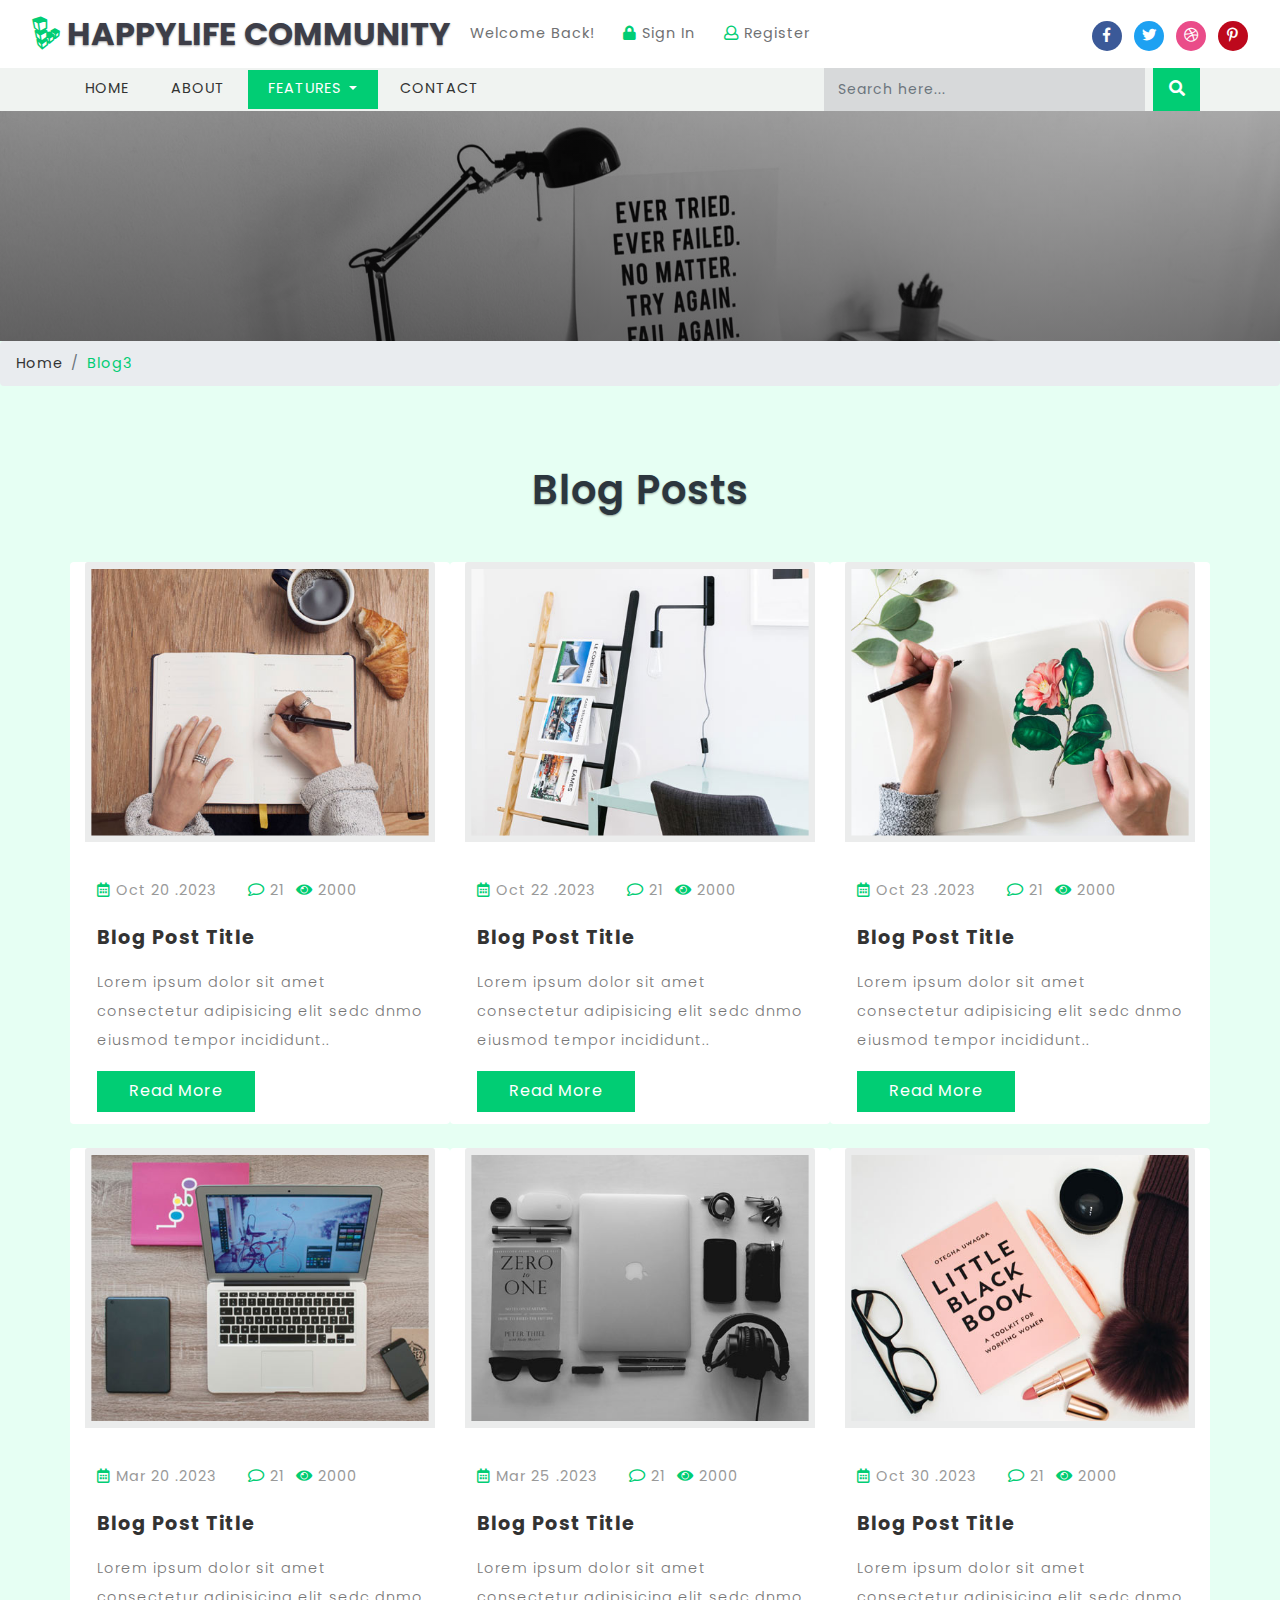
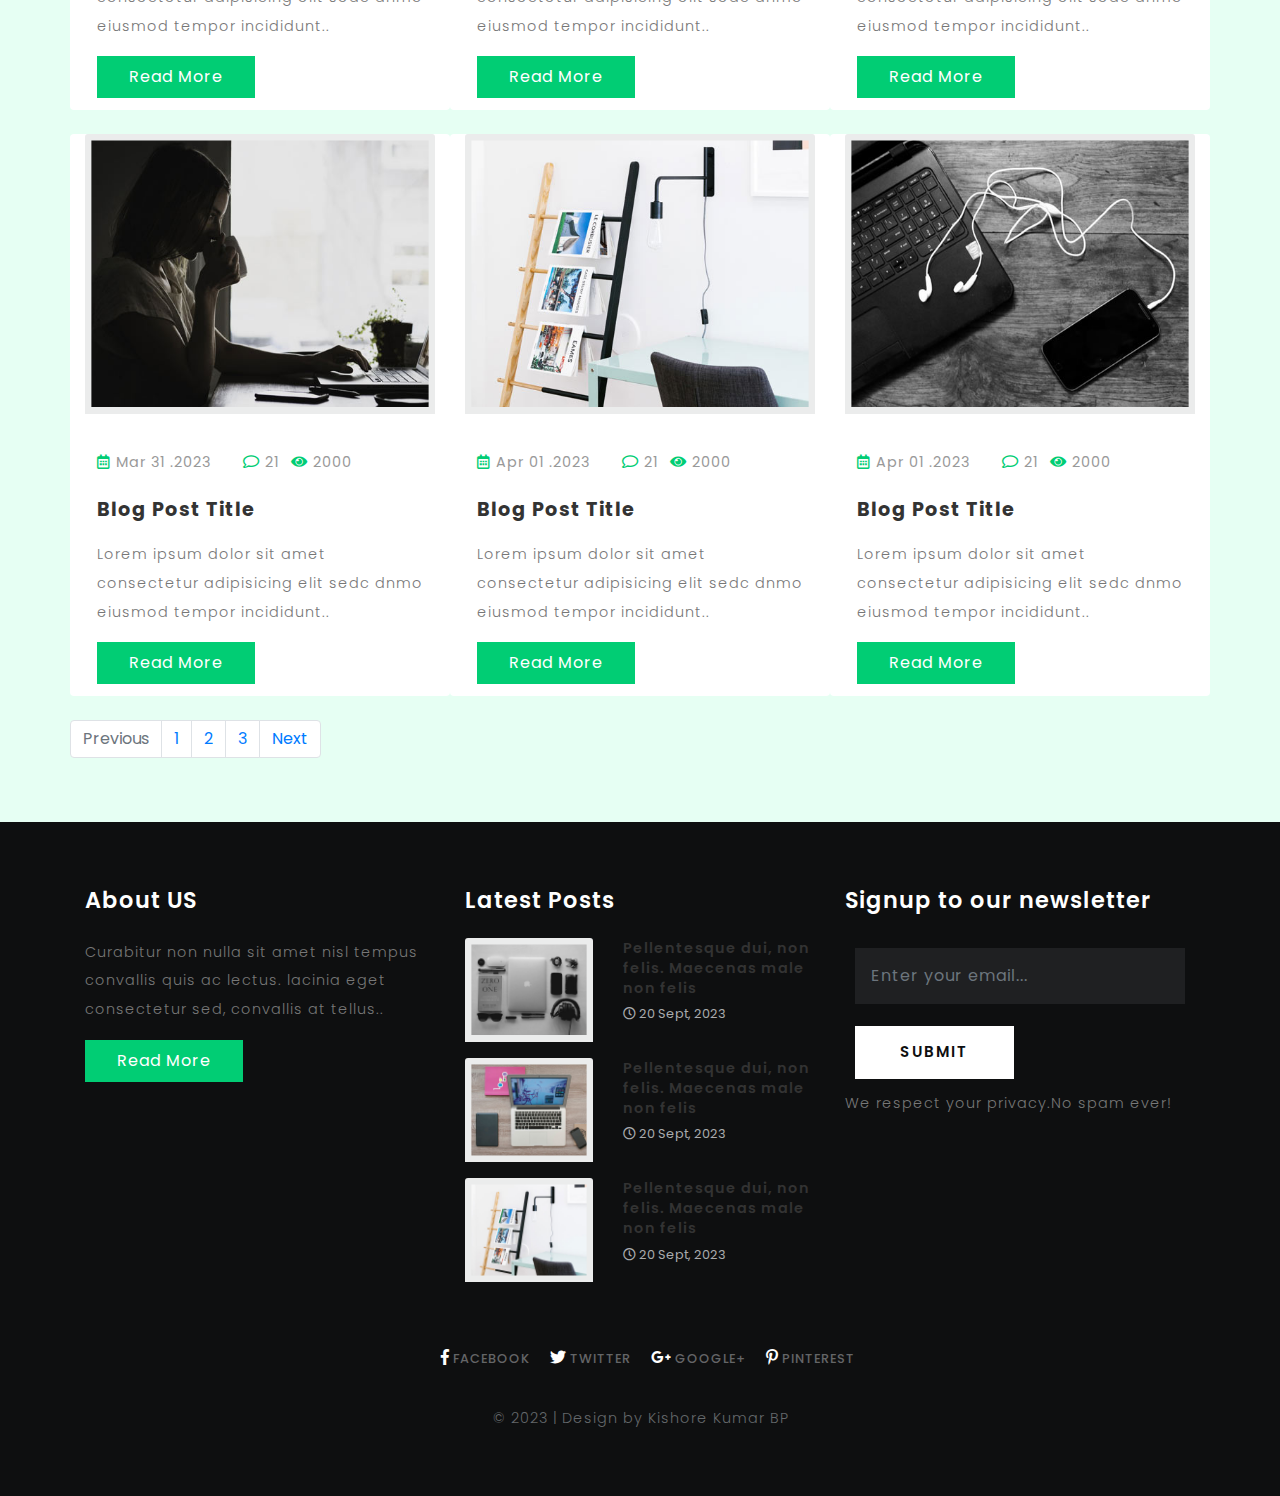
<file: blog3.html>
<!DOCTYPE html>
<html lang="zxx">

<head>
	<title>LifeStyleProject | Blog3</title>
	<meta name="viewport" content="width=device-width, initial-scale=1">
	<meta charset="utf-8">
	<meta name="keywords" content="" />

	<script>
		addEventListener("load", function () {
			setTimeout(hideURLbar, 0);
		}, false);

		function hideURLbar() {
			window.scrollTo(0, 1);
		}
	</script>
	<link href="css/bootstrap.css" rel='stylesheet' type='text/css' />
	<link rel="stylesheet" href="css/single.css">
	<link href="css/style.css" rel='stylesheet' type='text/css' />
	<link href="css/fontawesome-all.css" rel="stylesheet">
	<link href="//fonts.googleapis.com/css?family=Poppins:100,100i,200,200i,300,300i,400,400i,500,500i,600,600i,700,700i,800"
	    rel="stylesheet">
</head>

<body>
	<!--Header-->

	<header>
		<div class="top-bar_sub_w3layouts container-fluid">
			<div class="row">
				<div class="col-md-4 logo text-left">
					<a class="navbar-brand" href="index.html">
						<i class="fab fa-linode"></i> HappyLIfe community</a>
				</div>
				<div class="col-md-4 top-forms text-center mt-lg-3 mt-md-1 mt-0">
					<span>Welcome Back!</span>
					<span class="mx-lg-4 mx-md-2  mx-1">
						<a href="login.html">
							<i class="fas fa-lock"></i> Sign In</a>
					</span>
					<span>
						<a href="register.html">
							<i class="far fa-user"></i> Register</a>
					</span>
				</div>
				<div class="col-md-4 log-icons text-right">

					<ul class="social_list1 mt-3">

						<li>
							<a href="#" class="facebook1 mx-2">
								<i class="fab fa-facebook-f"></i>

							</a>
						</li>
						<li>
							<a href="#" class="twitter2">
								<i class="fab fa-twitter"></i>

							</a>
						</li>
						<li>
							<a href="#" class="dribble3 mx-2">
								<i class="fab fa-dribbble"></i>
							</a>
						</li>
						<li>
							<a href="#" class="pin">
								<i class="fab fa-pinterest-p"></i>
							</a>
						</li>
					</ul>
				</div>
			</div>
		</div>

		<div class="header_top" id="home">
			<nav class="navbar navbar-expand-lg navbar-light bg-light">
				<button class="navbar-toggler navbar-toggler-right mx-auto" type="button" data-toggle="collapse" data-target="#navbarSupportedContent" aria-controls="navbarSupportedContent"
						aria-expanded="false" aria-label="Toggle navigation">
						<span class="navbar-toggler-icon"></span>
				</button>


				<div class="collapse navbar-collapse" id="navbarSupportedContent">
					<ul class="navbar-nav mr-auto">
						<li class="nav-item">
							<a class="nav-link" href="index.html">Home
								<span class="sr-only">(current)</span>
							</a>
						</li>
						<li class="nav-item">
							<a class="nav-link" href="about.html">About</a>
						</li>
						<li class="nav-item dropdown active">
							<a class="nav-link dropdown-toggle" href="#" id="navbarDropdown" role="button" data-toggle="dropdown" aria-haspopup="true"
							    aria-expanded="false">
								Features
							</a>
							<div class="dropdown-menu" aria-labelledby="navbarDropdown">
								<a class="dropdown-item" href="#"></a>
								<a class="dropdown-item" href="blog1.html">Standard Blog</a>
								<div class="dropdown-divider"></div>
								<a class="dropdown-item" href="blog2.html">2 Column Blog</a>
								<div class="dropdown-divider"></div>
								<a class="dropdown-item" href="blog3.html">3 Column Blog</a>

							</div>
						</li>
						<li class="nav-item">
							<a class="nav-link" href="contact.html">Contact</a>
						</li>

					</ul>
					<form action="#" method="post" class="form-inline my-2 my-lg-0 header-search">
						<input class="form-control mr-sm-2" type="search" placeholder="Search here..." name="Search" required="">
						<button class="btn btn1 my-2 my-sm-0" type="submit">
							<i class="fas fa-search"></i>
						</button>
					</form>



				</div>
			</nav>

		</div>
	</header>
	<!--//header-->
	<!--/banner-->
	<div class="banner-inner">
	</div>
	<ol class="breadcrumb">
		<li class="breadcrumb-item">
			<a href="index.html">Home</a>
		</li>
		<li class="breadcrumb-item active">Blog3</li>
	</ol>
	<!--//banner-->

	<!--/main-->
	<section class="main-content-w3layouts-agileits">
		<div class="container">
			<h3 class="tittle">Blog Posts</h3>
			<div class="inner-sec">
				<!--left-->
				<div class="left-blog-info-w3layouts-agileits text-left">
					<div class="row">
						<div class="col-lg-4 card">
							<a href="single.html">
								<img src="images/7.jpg" class="card-img-top img-fluid" alt="">
							</a>
							<div class="card-body">
								<ul class="blog-icons my-4">
									<li>
										<a href="#">
											<i class="far fa-calendar-alt"></i> Oct 20 .2023</a>
									</li>
									<li class="mx-2">
										<a href="#">
											<i class="far fa-comment"></i> 21</a>
									</li>
									<li>
										<a href="#">
											<i class="fas fa-eye"></i> 2000</a>
									</li>

								</ul>
								<h5 class="card-title">
									<a href="single.html">Blog Post Title</a>
								</h5>
								<p class="card-text mb-3">Lorem ipsum dolor sit amet consectetur adipisicing elit sedc dnmo eiusmod tempor incididunt.. </p>
								<a href="single.html" class="btn btn-primary read-m">Read More</a>
							</div>
						</div>
						<div class="col-lg-4 card">
							<a href="single.html">
								<img src="images/6.jpg" class="card-img-top img-fluid" alt="">
							</a>
							<div class="card-body">
								<ul class="blog-icons my-4">
									<li>
										<a href="#">
											<i class="far fa-calendar-alt"></i> Oct 22 .2023</a>
									</li>
									<li class="mx-2">
										<a href="#">
											<i class="far fa-comment"></i> 21</a>
									</li>
									<li>
										<a href="#">
											<i class="fas fa-eye"></i> 2000</a>
									</li>

								</ul>
								<h5 class="card-title ">
									<a href="single.html">Blog Post Title</a>
								</h5>
								<p class="card-text mb-3">Lorem ipsum dolor sit amet consectetur adipisicing elit sedc dnmo eiusmod tempor incididunt.. </p>
								<a href="single.html" class="btn btn-primary read-m">Read More</a>
							</div>
						</div>
						<div class="col-lg-4 card">
							<a href="single.html">
								<img src="images/2.jpg" class="card-img-top img-fluid" alt="">
							</a>
							<div class="card-body">
								<ul class="blog-icons my-4">
									<li>
										<a href="#">
											<i class="far fa-calendar-alt"></i> Oct 23 .2023</a>
									</li>
									<li class="mx-2">
										<a href="#">
											<i class="far fa-comment"></i> 21</a>
									</li>
									<li>
										<a href="#">
											<i class="fas fa-eye"></i> 2000</a>
									</li>

								</ul>
								<h5 class="card-title ">
									<a href="single.html">Blog Post Title</a>
								</h5>
								<p class="card-text mb-3">Lorem ipsum dolor sit amet consectetur adipisicing elit sedc dnmo eiusmod tempor incididunt.. </p>
								<a href="single.html" class="btn btn-primary read-m">Read More</a>
							</div>
						</div>
						<div class="col-lg-4 card my-lg-4 my-md-1 my-0">
							<a href="single.html">
								<img src="images/5.jpg" class="card-img-top img-fluid" alt="">
							</a>
							<div class="card-body">
								<ul class="blog-icons my-4">
									<li>
										<a href="#">
											<i class="far fa-calendar-alt"></i> Mar 20 .2023</a>
									</li>
									<li class="mx-2">
										<a href="#">
											<i class="far fa-comment"></i> 21</a>
									</li>
									<li>
										<a href="#">
											<i class="fas fa-eye"></i> 2000</a>
									</li>

								</ul>
								<h5 class="card-title">
									<a href="single.html">Blog Post Title</a>
								</h5>
								<p class="card-text mb-3">Lorem ipsum dolor sit amet consectetur adipisicing elit sedc dnmo eiusmod tempor incididunt.. </p>
								<a href="single.html" class="btn btn-primary read-m">Read More</a>
							</div>
						</div>
						<div class="col-lg-4 card my-4">
							<a href="single.html">
								<img src="images/4.jpg" class="card-img-top img-fluid" alt="">
							</a>
							<div class="card-body">
								<ul class="blog-icons my-4">
									<li>
										<a href="#">
											<i class="far fa-calendar-alt"></i> Mar 25 .2023</a>
									</li>
									<li class="mx-2">
										<a href="#">
											<i class="far fa-comment"></i> 21</a>
									</li>
									<li>
										<a href="#">
											<i class="fas fa-eye"></i> 2000</a>
									</li>

								</ul>
								<h5 class="card-title ">
									<a href="single.html">Blog Post Title</a>
								</h5>
								<p class="card-text mb-3">Lorem ipsum dolor sit amet consectetur adipisicing elit sedc dnmo eiusmod tempor incididunt.. </p>
								<a href="single.html" class="btn btn-primary read-m">Read More</a>
							</div>
						</div>
						<div class="col-lg-4 card my-lg-4 my-md-1 my-0">
							<a href="single.html">
								<img src="images/3.jpg" class="card-img-top img-fluid" alt="">
							</a>
							<div class="card-body">
								<ul class="blog-icons my-4">
									<li>
										<a href="#">
											<i class="far fa-calendar-alt"></i> Oct 30 .2023</a>
									</li>
									<li class="mx-2">
										<a href="#">
											<i class="far fa-comment"></i> 21</a>
									</li>
									<li>
										<a href="#">
											<i class="fas fa-eye"></i> 2000</a>
									</li>

								</ul>
								<h5 class="card-title ">
									<a href="single.html">Blog Post Title</a>
								</h5>
								<p class="card-text mb-3">Lorem ipsum dolor sit amet consectetur adipisicing elit sedc dnmo eiusmod tempor incididunt.. </p>
								<a href="single.html" class="btn btn-primary read-m">Read More</a>
							</div>
						</div>
						<div class="col-lg-4 card">
							<a href="single.html">
								<img src="images/1.jpg" class="card-img-top img-fluid" alt="">
							</a>
							<div class="card-body">
								<ul class="blog-icons my-4">
									<li>
										<a href="#">
											<i class="far fa-calendar-alt"></i> Mar 31 .2023</a>
									</li>
									<li class="mx-2">
										<a href="#">
											<i class="far fa-comment"></i> 21</a>
									</li>
									<li>
										<a href="#">
											<i class="fas fa-eye"></i> 2000</a>
									</li>

								</ul>
								<h5 class="card-title ">
									<a href="single.html">Blog Post Title</a>
								</h5>
								<p class="card-text mb-3">Lorem ipsum dolor sit amet consectetur adipisicing elit sedc dnmo eiusmod tempor incididunt.. </p>
								<a href="single.html" class="btn btn-primary read-m">Read More</a>
							</div>
						</div>
						<div class="col-lg-4 card">
							<a href="single.html">
								<img src="images/6.jpg" class="card-img-top img-fluid" alt="">
							</a>
							<div class="card-body">
								<ul class="blog-icons my-4">
									<li>
										<a href="#">
											<i class="far fa-calendar-alt"></i> Apr 01 .2023</a>
									</li>
									<li class="mx-2">
										<a href="#">
											<i class="far fa-comment"></i> 21</a>
									</li>
									<li>
										<a href="#">
											<i class="fas fa-eye"></i> 2000</a>
									</li>

								</ul>
								<h5 class="card-title ">
									<a href="single.html">Blog Post Title</a>
								</h5>
								<p class="card-text mb-3">Lorem ipsum dolor sit amet consectetur adipisicing elit sedc dnmo eiusmod tempor incididunt.. </p>
								<a href="single.html" class="btn btn-primary read-m">Read More</a>
							</div>
						</div>
						<div class="col-lg-4 card">
								<a href="single.html">
									<img src="images/8.jpg" class="card-img-top img-fluid" alt="">
								</a>
								<div class="card-body">
									<ul class="blog-icons my-4">
										<li>
											<a href="#">
												<i class="far fa-calendar-alt"></i> Apr 01 .2023</a>
										</li>
										<li class="mx-2">
											<a href="#">
												<i class="far fa-comment"></i> 21</a>
										</li>
										<li>
											<a href="#">
												<i class="fas fa-eye"></i> 2000</a>
										</li>
	
									</ul>
									<h5 class="card-title ">
										<a href="single.html">Blog Post Title</a>
									</h5>
									<p class="card-text mb-3">Lorem ipsum dolor sit amet consectetur adipisicing elit sedc dnmo eiusmod tempor incididunt.. </p>
									<a href="single.html" class="btn btn-primary read-m">Read More</a>
								</div>
							</div>
						<nav aria-label="Page navigation example">
							<ul class="pagination justify-content-left mt-4">
								<li class="page-item disabled">
									<a class="page-link" href="#" tabindex="-1">Previous</a>
								</li>
								<li class="page-item">
									<a class="page-link" href="#">1</a>
								</li>
								<li class="page-item">
									<a class="page-link" href="#">2</a>
								</li>
								<li class="page-item">
									<a class="page-link" href="#">3</a>
								</li>
								<li class="page-item">
									<a class="page-link" href="#">Next</a>
								</li>
							</ul>
						</nav>
					</div>
					<!--//left-->
				</div>
			</div>
		</div>
	</section>
	<!--//main-->
	<!--footer-->
	<footer>
		<div class="container">
			<div class="row">
				<div class="col-lg-4 footer-grid-agileits-w3ls text-left">
					<h3>About US</h3>
					<p>Curabitur non nulla sit amet nisl tempus convallis quis ac lectus. lacinia eget consectetur sed, convallis at tellus..</p>
					<div class="read">
						<a href="single.html" class="btn btn-primary read-m">Read More</a>
					</div>
				</div>
				<div class="col-lg-4 footer-grid-agileits-w3ls text-left">

					<div class="tech-btm">
						<h3>Latest Posts</h3>
						<div class="blog-grids row mb-3">
							<div class="col-md-5 blog-grid-left">
								<a href="single.html">
									<img src="images/4.jpg" class="card-img-top img-fluid" alt="">
								</a>
							</div>
							<div class="col-md-7 blog-grid-right">

								<h5>
									<a href="single.html">Pellentesque dui, non felis. Maecenas male non felis </a>
								</h5>
								<div class="sub-meta">
									<span>
										<i class="far fa-clock"></i> 20 Sept, 2023</span>
								</div>
							</div>

						</div>
						<div class="blog-grids row mb-3">
							<div class="col-md-5 blog-grid-left">
								<a href="single.html">
									<img src="images/5.jpg" class="card-img-top img-fluid" alt="">
								</a>
							</div>
							<div class="col-md-7 blog-grid-right">

								<h5>
									<a href="single.html">Pellentesque dui, non felis. Maecenas male non felis </a>
								</h5>
								<div class="sub-meta">
									<span>
										<i class="far fa-clock"></i> 20 Sept, 2023</span>
								</div>
							</div>

						</div>
						<div class="blog-grids row mb-3">
							<div class="col-md-5 blog-grid-left">
								<a href="single.html">
									<img src="images/6.jpg" class="card-img-top img-fluid" alt="">
								</a>
							</div>
							<div class="col-md-7 blog-grid-right">

								<h5>
									<a href="single.html">Pellentesque dui, non felis. Maecenas male non felis </a>
								</h5>
								<div class="sub-meta">
									<span>
										<i class="far fa-clock"></i> 20 Sept, 2023</span>
								</div>
							</div>

						</div>
					</div>
				</div>
				<!-- subscribe -->
				<div class="col-lg-4 subscribe-main footer-grid-agileits-w3ls text-left">
					<h2>Signup to our newsletter</h2>
					<div class="subscribe-main text-left">
						<div class="subscribe-form">
							<form action="#" method="post" class="subscribe_form">
								<input class="form-control" type="email" placeholder="Enter your email..." required="">
								<button type="submit" class="btn btn-primary submit">Submit</button>
							</form>
							<div class="clearfix"> </div>
						</div>
						<p>We respect your privacy.No spam ever!</p>
					</div>
					<!-- //subscribe -->
				</div>
			</div>
			<!-- footer -->
			<div class="footer-cpy text-center">
				<div class="footer-social">
					<div class="copyrighttop">
						<ul>
							<li class="mx-3">
								<a class="facebook" href="#">
									<i class="fab fa-facebook-f"></i>
									<span>Facebook</span>
								</a>
							</li>
							<li>
								<a class="facebook" href="#">
									<i class="fab fa-twitter"></i>
									<span>Twitter</span>
								</a>
							</li>
							<li class="mx-3">
								<a class="facebook" href="#">
									<i class="fab fa-google-plus-g"></i>
									<span>Google+</span>
								</a>
							</li>
							<li>
								<a class="facebook" href="#">
									<i class="fab fa-pinterest-p"></i>
									<span>Pinterest</span>
								</a>
							</li>
						</ul>

					</div>
				</div>
				<div class="w3layouts-agile-copyrightbottom">
					<p>© 2023 | Design by Kishore Kumar BP</p>
				</div>
			</div>

			<!-- //footer -->


		</div>
	</footer>
	<!---->

	<!-- js -->
	<script src="js/jquery-2.2.3.min.js"></script>
	<!-- //js -->
	<!--/ start-smoth-scrolling -->
	<script src="js/move-top.js"></script>
	<script src="js/easing.js"></script>
	<script>
		jQuery(document).ready(function ($) {
			$(".scroll").click(function (event) {
				event.preventDefault();
				$('html,body').animate({
					scrollTop: $(this.hash).offset().top
				}, 900);
			});
		});
	</script>
	<!--// end-smoth-scrolling -->

	<script>
		$(document).ready(function () {
			/*
									var defaults = {
							  			containerID: 'toTop', // fading element id
										containerHoverID: 'toTopHover', // fading element hover id
										scrollSpeed: 1200,
										easingType: 'linear' 
							 		};
									*/

			$().UItoTop({
				easingType: 'easeOutQuart'
			});

		});
	</script>
	<a href="#home" class="scroll" id="toTop" style="display: block;">
		<span id="toTopHover" style="opacity: 1;"> </span>
	</a>

	<!-- //Custom-JavaScript-File-Links -->
	<script src="js/bootstrap.js"></script>


</body>

</html>
</file>
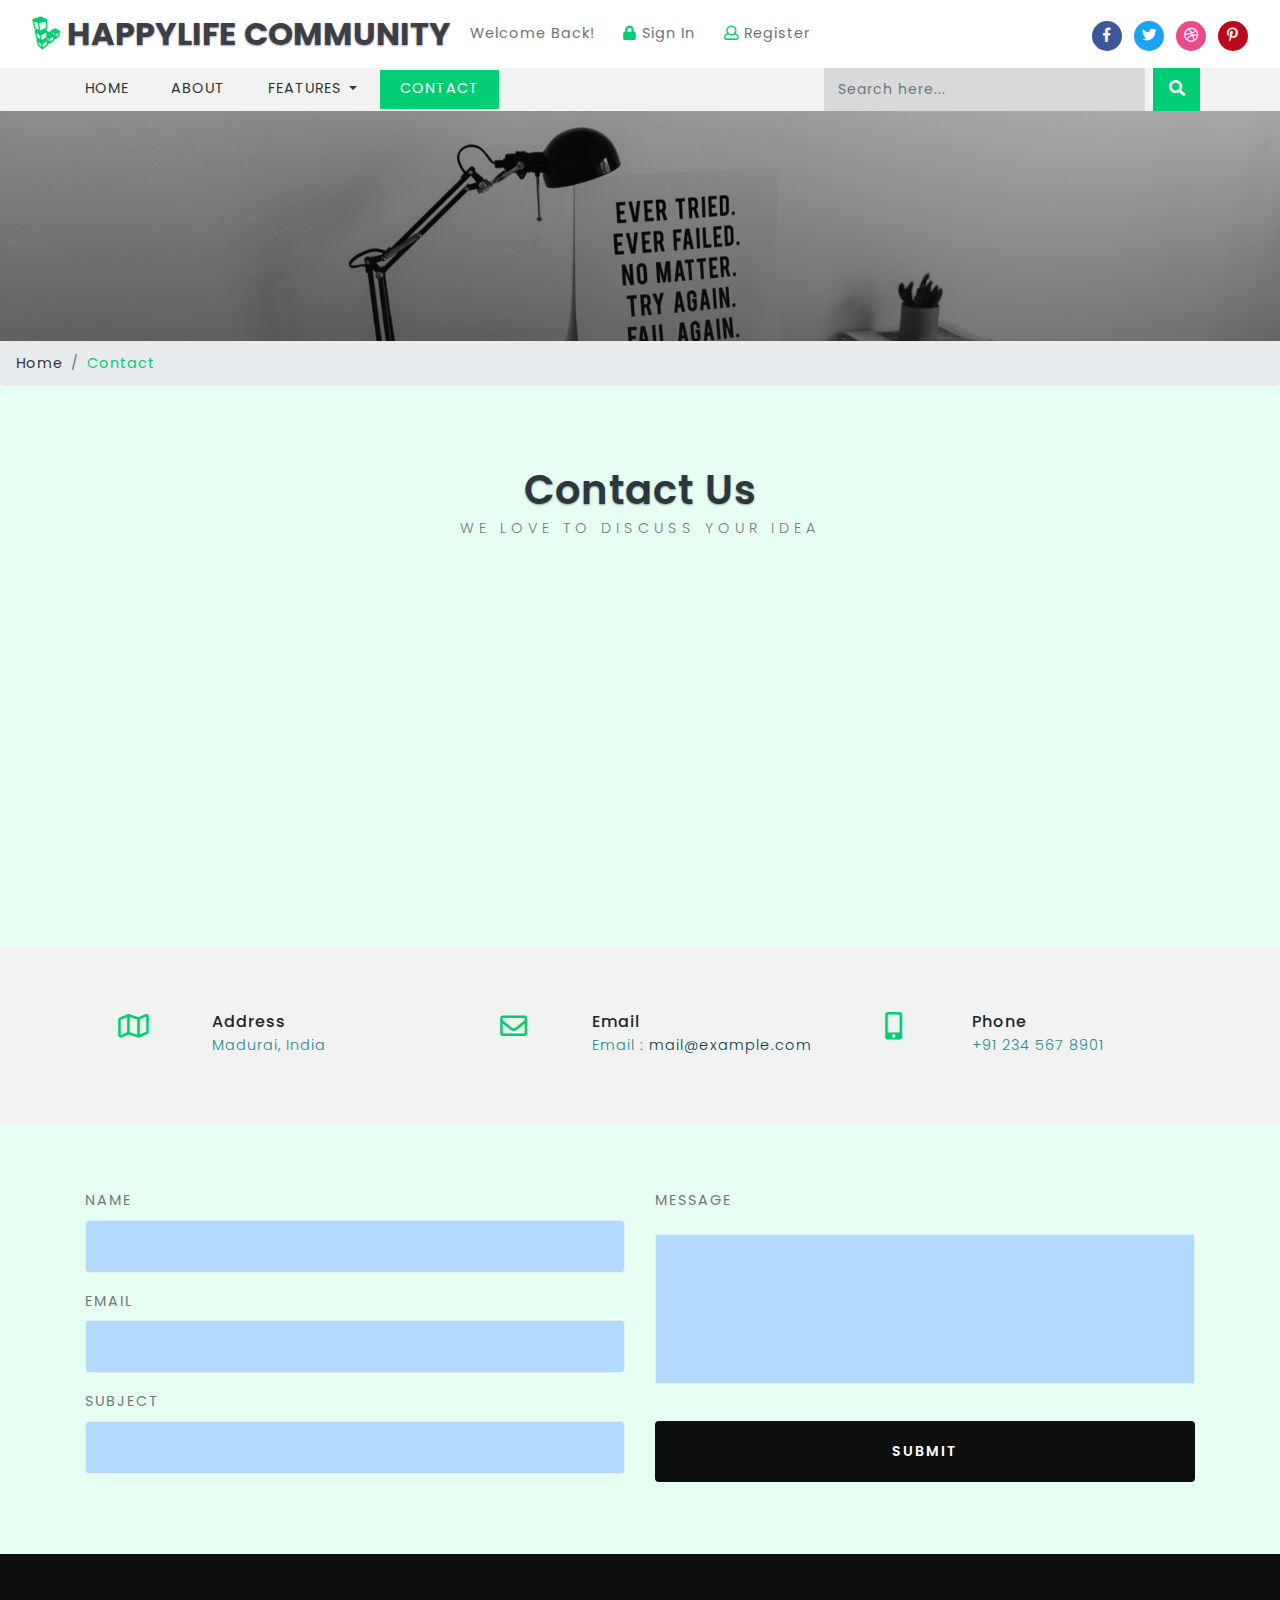
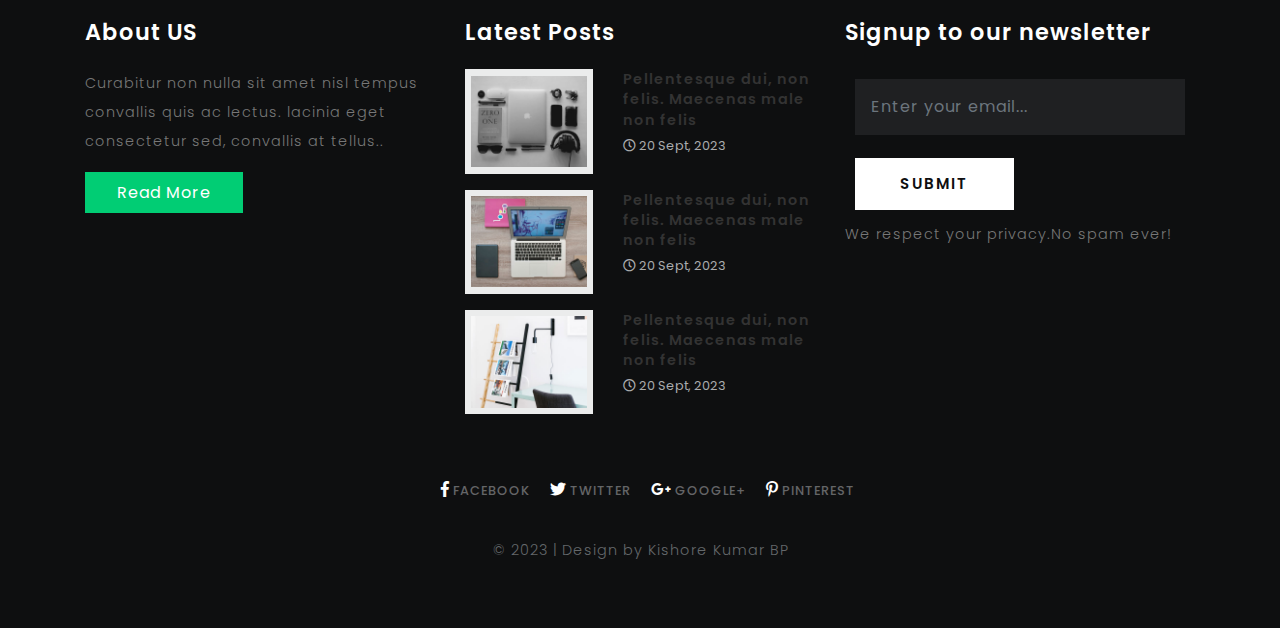
<file: contact.html>
<!DOCTYPE html>
<html lang="zxx">

<head>
	<title>LifeStyleProject | Contact</title>
	<meta name="viewport" content="width=device-width, initial-scale=1">
	<meta charset="utf-8">
	<meta name="keywords" content="" />

	<script>
		addEventListener("load", function () {
			setTimeout(hideURLbar, 0);
		}, false);

		function hideURLbar() {
			window.scrollTo(0, 1);
		}
	</script>
	<link href="css/bootstrap.css" rel='stylesheet' type='text/css' />
	<link href="css/contact.css" rel='stylesheet' type='text/css' />
	<link href="css/style.css" rel='stylesheet' type='text/css' />
	<link href="css/fontawesome-all.css" rel="stylesheet">
	<link href="//fonts.googleapis.com/css?family=Poppins:100,100i,200,200i,300,300i,400,400i,500,500i,600,600i,700,700i,800"
	    rel="stylesheet">
</head>

<body>
	<!--Header-->

	<header>
		<div class="top-bar_sub_w3layouts container-fluid">
			<div class="row">
				<div class="col-md-4 logo text-left">
					<a class="navbar-brand" href="index.html">
						<i class="fab fa-linode"></i> HappyLIfe community</a>
				</div>
				<div class="col-md-4 top-forms text-center mt-lg-3 mt-md-1 mt-0">
					<span>Welcome Back!</span>
					<span class="mx-lg-4 mx-md-2  mx-1">
						<a href="login.html">
							<i class="fas fa-lock"></i> Sign In</a>
					</span>
					<span>
						<a href="register.html">
							<i class="far fa-user"></i> Register</a>
					</span>
				</div>
				<div class="col-md-4 log-icons text-right">

					<ul class="social_list1 mt-3">

						<li>
							<a href="#" class="facebook1 mx-2">
								<i class="fab fa-facebook-f"></i>

							</a>
						</li>
						<li>
							<a href="#" class="twitter2">
								<i class="fab fa-twitter"></i>

							</a>
						</li>
						<li>
							<a href="#" class="dribble3 mx-2">
								<i class="fab fa-dribbble"></i>
							</a>
						</li>
						<li>
							<a href="#" class="pin">
								<i class="fab fa-pinterest-p"></i>
							</a>
						</li>
					</ul>
				</div>
			</div>
		</div>

		<div class="header_top" id="home">
			<nav class="navbar navbar-expand-lg navbar-light bg-light">
				<button class="navbar-toggler navbar-toggler-right mx-auto" type="button" data-toggle="collapse" data-target="#navbarSupportedContent" aria-controls="navbarSupportedContent"
						aria-expanded="false" aria-label="Toggle navigation">
						<span class="navbar-toggler-icon"></span>
				</button>


				<div class="collapse navbar-collapse" id="navbarSupportedContent">
					<ul class="navbar-nav mr-auto">
						<li class="nav-item">
							<a class="nav-link" href="index.html">Home
								<span class="sr-only">(current)</span>
							</a>
						</li>
						<li class="nav-item">
							<a class="nav-link" href="about.html">About</a>
						</li>
						<li class="nav-item dropdown">
							<a class="nav-link dropdown-toggle" href="#" id="navbarDropdown" role="button" data-toggle="dropdown" aria-haspopup="true"
							    aria-expanded="false">
								Features
							</a>
							<div class="dropdown-menu" aria-labelledby="navbarDropdown">
								<a class="dropdown-item" href="#"></a>
								<a class="dropdown-item" href="blog1.html">Standard Blog</a>
								<div class="dropdown-divider"></div>
								<a class="dropdown-item" href="blog2.html">2 Column Blog</a>
								<div class="dropdown-divider"></div>
								<a class="dropdown-item" href="blog3.html">3 Column Blog</a>

							</div>
						</li>
						<li class="nav-item active">
							<a class="nav-link" href="contact.html">Contact</a>
						</li>

					</ul>
					<form action="#" method="post" class="form-inline my-2 my-lg-0 header-search">
						<input class="form-control mr-sm-2" type="search" placeholder="Search here..." name="Search" required="">
						<button class="btn btn1 my-2 my-sm-0" type="submit">
							<i class="fas fa-search"></i>
						</button>
					</form>



				</div>
			</nav>

		</div>
	</header>
	<!--//header-->

	<!--/banner-->
	<div class="banner-inner">
	</div>
	<ol class="breadcrumb">
		<li class="breadcrumb-item">
			<a href="index.html">Home</a>
		</li>
		<li class="breadcrumb-item active">Contact</li>
	</ol>
	<!--//banner-->
	<!--/main-->
	<section class="main-content-w3layouts-agileits">

		<h3 class="tittle">Contact Us</h3>
		<p class="sub text-center">We love to discuss your idea</p>
		<div class="contact-map inner-sec">

			<iframe src="https://www.google.com/maps/embed?pb=!1m18!1m12!1m3!1d125766.13086995222!2d78.04042120925061!3d9.917995902742705!2m3!1f0!2f0!3f0!3m2!1i1024!2i768!4f13.1!3m3!1m2!1s0x3b00c582b1189633%3A0xdc955b7264f63933!2sMadurai%2C%20Tamil%20Nadu!5e0!3m2!1sen!2sin!4v1694234696922!5m2!1sen!2sin" width="600" height="450" style="border:0;" allowfullscreen="" loading="lazy" referrerpolicy="no-referrer-when-downgrade"
			    class="map" style="border:0" allowfullscreen=""></iframe>
		</div>
		<div class="ad-inf-sec bg-light">
			<div class="container">
				<div class="address row">

					<div class="col-lg-4 address-grid">
						<div class="row address-info">
							<div class="col-md-4 address-left text-center">
								<i class="far fa-map"></i>
							</div>
							<div class="col-md-8 address-right text-left">
								<h6>Address</h6>
								<p> Madurai, India</p>
							</div>
						</div>
					</div>
					<div class="col-lg-4 address-grid">
						<div class="row address-info">
							<div class="col-md-4 address-left text-center">
								<i class="far fa-envelope"></i>
							</div>
							<div class="col-md-8 address-right text-left">
								<h6>Email</h6>
								<p>Email :
									<a href="mailto:example@email.com"> mail@example.com</a>

								</p>
							</div>

						</div>
					</div>
					<div class="col-lg-4 address-grid">
						<div class="row address-info">
							<div class="col-md-4 address-left text-center">
								<i class="fas fa-mobile-alt"></i>
							</div>
							<div class="col-md-8 address-right text-left">
								<h6>Phone</h6>
								<p>+91 234 567 8901</p>

							</div>

						</div>
					</div>
				</div>
			</div>
		</div>
		<div class="container">
			<div class="contact_grid_right">
				<form action="#" method="post">
					<div class="row contact_left_grid">
						<div class="col-md-6 con-left">
							<div class="form-group">
								<label for="validationCustom01 my-2">Name</label>
								<input class="form-control" type="text" name="Name" placeholder="" required="">
							</div>
							<div class="form-group">
								<label for="exampleFormControlInput1">Email</label>
								<input class="form-control" type="email" name="Email" placeholder="" required="">
							</div>
							<div class="form-group">
								<label for="validationCustom03 my-2">Subject</label>
								<input class="form-control" type="text" name="Subject" placeholder="" required="">
							</div>
						</div>
						<div class="col-md-6 con-right">
							<div class="form-group">
								<label for="textarea">Message</label>
								<textarea id="textarea" placeholder=""></textarea>
							</div>
							<input class="form-control" type="submit" value="Submit">

						</div>
					</div>
				</form>
			</div>
		</div>
	</section>
	<!--//main-->
	<!--footer-->
	<footer>
		<div class="container">
			<div class="row">
				<div class="col-lg-4 footer-grid-agileits-w3ls text-left">
					<h3>About US</h3>
					<p>Curabitur non nulla sit amet nisl tempus convallis quis ac lectus. lacinia eget consectetur sed, convallis at tellus..</p>
					<div class="read">
						<a href="single.html" class="btn btn-primary read-m">Read More</a>
					</div>
				</div>
				<div class="col-lg-4 footer-grid-agileits-w3ls text-left">

					<div class="tech-btm">
						<h3>Latest Posts</h3>
						<div class="blog-grids row mb-3">
							<div class="col-md-5 blog-grid-left">
								<a href="single.html">
									<img src="images/4.jpg" class="img-fluid" alt="">
								</a>
							</div>
							<div class="col-md-7 blog-grid-right">

								<h5>
									<a href="single.html">Pellentesque dui, non felis. Maecenas male non felis </a>
								</h5>
								<div class="sub-meta">
									<span>
										<i class="far fa-clock"></i> 20 Sept, 2023</span>
								</div>
							</div>

						</div>
						<div class="blog-grids row mb-3">
							<div class="col-md-5 blog-grid-left">
								<a href="single.html">
									<img src="images/5.jpg" class="img-fluid" alt="">
								</a>
							</div>
							<div class="col-md-7 blog-grid-right">

								<h5>
									<a href="single.html">Pellentesque dui, non felis. Maecenas male non felis </a>
								</h5>
								<div class="sub-meta">
									<span>
										<i class="far fa-clock"></i> 20 Sept, 2023</span>
								</div>
							</div>

						</div>
						<div class="blog-grids row mb-3">
							<div class="col-md-5 blog-grid-left">
								<a href="single.html">
									<img src="images/6.jpg" class="img-fluid" alt="">
								</a>
							</div>
							<div class="col-md-7 blog-grid-right">

								<h5>
									<a href="single.html">Pellentesque dui, non felis. Maecenas male non felis </a>
								</h5>
								<div class="sub-meta">
									<span>
										<i class="far fa-clock"></i> 20 Sept, 2023</span>
								</div>
							</div>

						</div>
					</div>
				</div>
				<!-- subscribe -->
				<div class="col-lg-4 subscribe-main footer-grid-agileits-w3ls text-left">
					<h2>Signup to our newsletter</h2>
					<div class="subscribe-main text-left">
						<div class="subscribe-form">
							<form action="#" method="post" class="subscribe_form">
								<input class="form-control" type="email" placeholder="Enter your email..." required="">
								<button type="submit" class="btn btn-primary submit">Submit</button>
							</form>
							<div class="clearfix"> </div>
						</div>
						<p>We respect your privacy.No spam ever!</p>
					</div>
					<!-- //subscribe -->
				</div>
			</div>
			<!-- footer -->
			<div class="footer-cpy text-center">
				<div class="footer-social">
					<div class="copyrighttop">
						<ul>
							<li class="mx-3">
								<a class="facebook" href="#">
									<i class="fab fa-facebook-f"></i>
									<span>Facebook</span>
								</a>
							</li>
							<li>
								<a class="facebook" href="#">
									<i class="fab fa-twitter"></i>
									<span>Twitter</span>
								</a>
							</li>
							<li class="mx-3">
								<a class="facebook" href="#">
									<i class="fab fa-google-plus-g"></i>
									<span>Google+</span>
								</a>
							</li>
							<li>
								<a class="facebook" href="#">
									<i class="fab fa-pinterest-p"></i>
									<span>Pinterest</span>
								</a>
							</li>
						</ul>

					</div>
				</div>
				<div class="w3layouts-agile-copyrightbottom">
					<p>© 2023 | Design by Kishore Kumar BP</p>	</div>
			</div>
			<!-- //footer -->


		</div>
	</footer>
	<!---->
	<!-- js -->
	<script src="js/jquery-2.2.3.min.js"></script>
	<!-- //js -->
	<!--/ start-smoth-scrolling -->
	<script src="js/move-top.js"></script>
	<script src="js/easing.js"></script>
	<script>
		jQuery(document).ready(function ($) {
			$(".scroll").click(function (event) {
				event.preventDefault();
				$('html,body').animate({
					scrollTop: $(this.hash).offset().top
				}, 900);
			});
		});
	</script>
	<!--// end-smoth-scrolling -->

	<script>
		$(document).ready(function () {
			/*
									var defaults = {
							  			containerID: 'toTop', // fading element id
										containerHoverID: 'toTopHover', // fading element hover id
										scrollSpeed: 1200,
										easingType: 'linear' 
							 		};
									*/

			$().UItoTop({
				easingType: 'easeOutQuart'
			});

		});
	</script>
	<a href="#home" class="scroll" id="toTop" style="display: block;">
		<span id="toTopHover" style="opacity: 1;"> </span>
	</a>

	<!-- //Custom-JavaScript-File-Links -->
	<script src="js/bootstrap.js"></script>


</body>

</html>
</file>
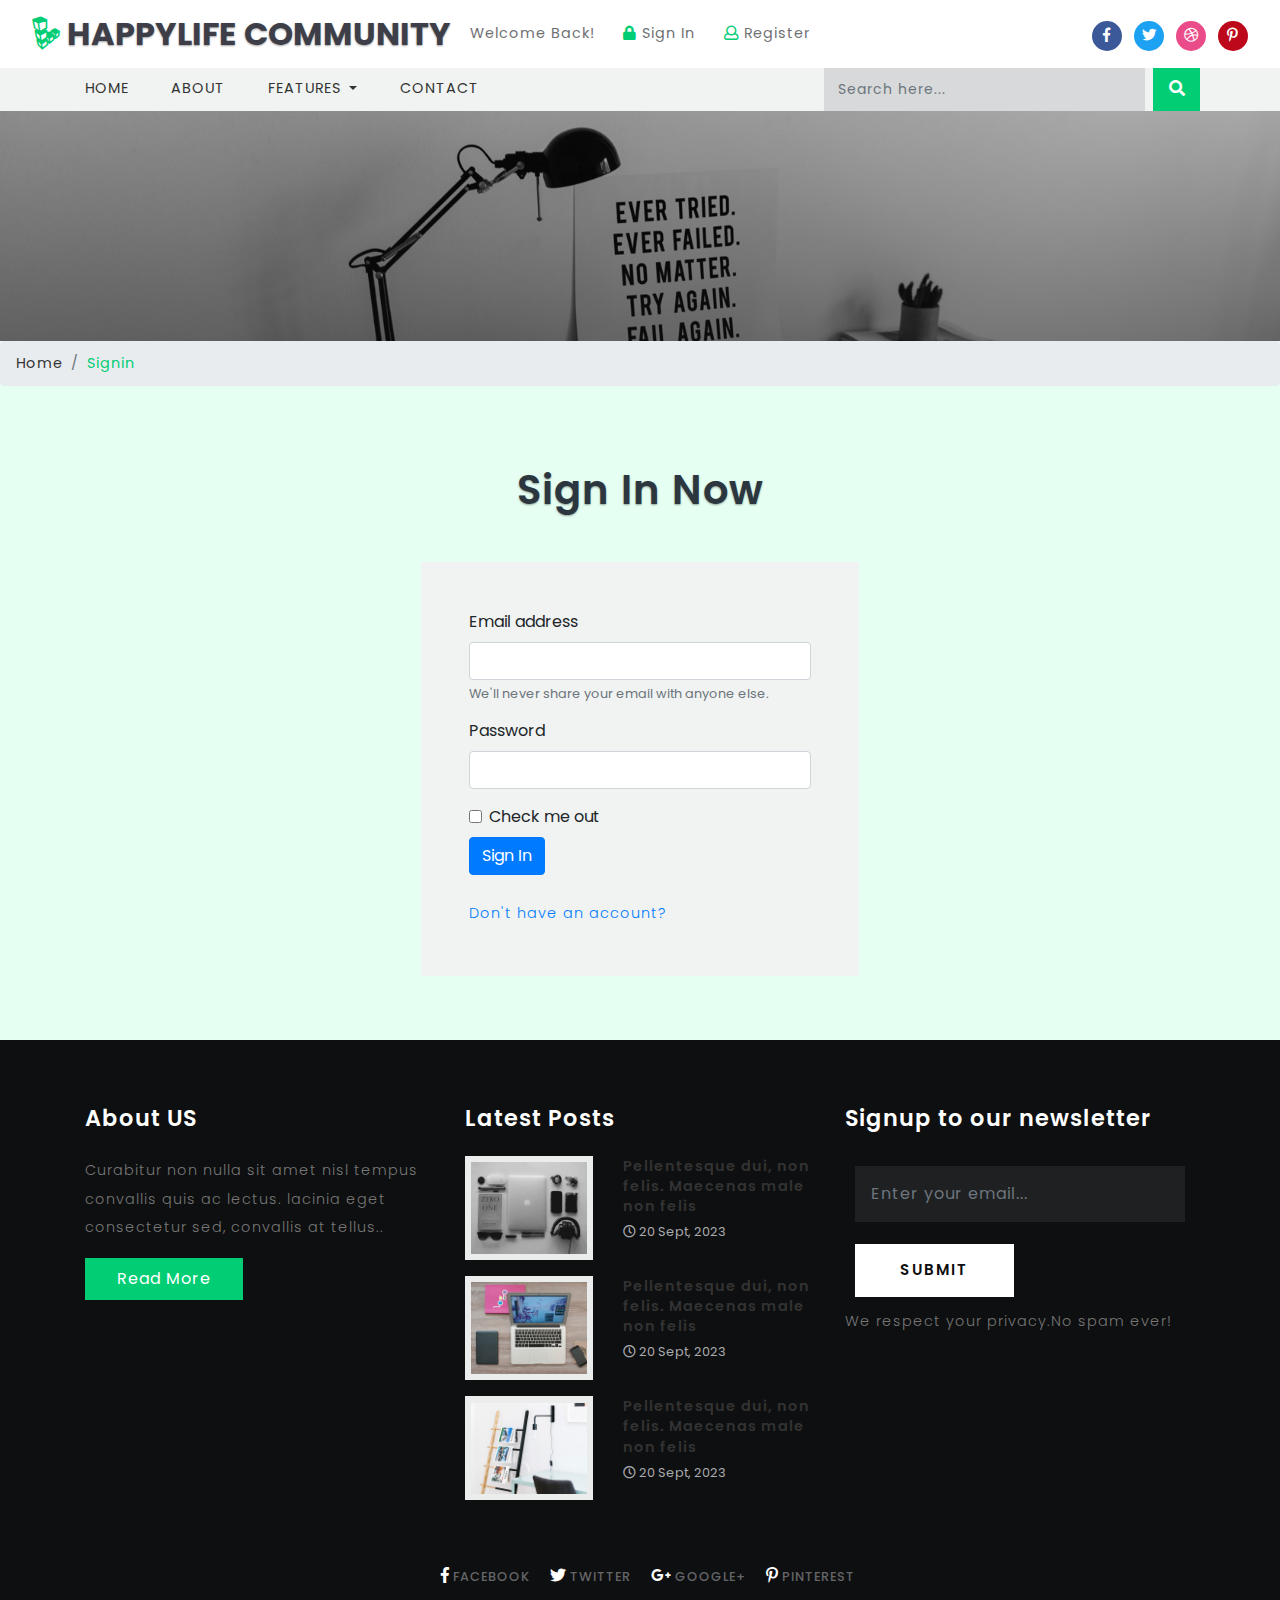
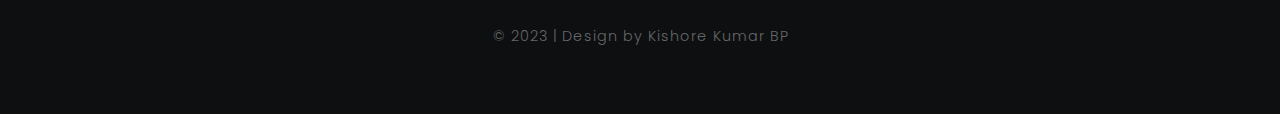
<file: login.html>
<!DOCTYPE html>
<html lang="zxx">

<head>
	<title>LifeStyleProject | Login</title>
	<meta name="viewport" content="width=device-width, initial-scale=1">
	<meta charset="utf-8">
	<meta name="keywords" content="" />

	<script>
		addEventListener("load", function () {
			setTimeout(hideURLbar, 0);
		}, false);

		function hideURLbar() {
			window.scrollTo(0, 1);
		}
	</script>
	<link href="css/bootstrap.css" rel='stylesheet' type='text/css' />
	<link href="css/single.css" rel='stylesheet' type='text/css' />
	<link href="css/style.css" rel='stylesheet' type='text/css' />
	<link href="css/fontawesome-all.css" rel="stylesheet">
	<link href="//fonts.googleapis.com/css?family=Poppins:100,100i,200,200i,300,300i,400,400i,500,500i,600,600i,700,700i,800"
	    rel="stylesheet">
</head>

<body>
	<!--Header-->

	<header>
		<div class="top-bar_sub_w3layouts container-fluid">
			<div class="row">
				<div class="col-md-4 logo text-left">
					<a class="navbar-brand" href="index.html">
						<i class="fab fa-linode"></i> HappyLIfe community</a>
				</div>
				<div class="col-md-4 top-forms text-center mt-lg-3 mt-md-1 mt-0">
					<span>Welcome Back!</span>
					<span class="mx-lg-4 mx-md-2  mx-1">
						<a href="login.html">
							<i class="fas fa-lock"></i> Sign In</a>
					</span>
					<span>
						<a href="register.html">
							<i class="far fa-user"></i> Register</a>
					</span>
				</div>
				<div class="col-md-4 log-icons text-right">

					<ul class="social_list1 mt-3">

						<li>
							<a href="#" class="facebook1 mx-2">
								<i class="fab fa-facebook-f"></i>

							</a>
						</li>
						<li>
							<a href="#" class="twitter2">
								<i class="fab fa-twitter"></i>

							</a>
						</li>
						<li>
							<a href="#" class="dribble3 mx-2">
								<i class="fab fa-dribbble"></i>
							</a>
						</li>
						<li>
							<a href="#" class="pin">
								<i class="fab fa-pinterest-p"></i>
							</a>
						</li>
					</ul>
				</div>
			</div>
		</div>

		<div class="header_top" id="home">
			<nav class="navbar navbar-expand-lg navbar-light bg-light">
				<button class="navbar-toggler navbar-toggler-right mx-auto" type="button" data-toggle="collapse" data-target="#navbarSupportedContent" aria-controls="navbarSupportedContent"
						aria-expanded="false" aria-label="Toggle navigation">
						<span class="navbar-toggler-icon"></span>
				</button>


				<div class="collapse navbar-collapse" id="navbarSupportedContent">
					<ul class="navbar-nav mr-auto">
						<li class="nav-item">
							<a class="nav-link" href="index.html">Home
								<span class="sr-only">(current)</span>
							</a>
						</li>
						<li class="nav-item">
							<a class="nav-link" href="about.html">About</a>
						</li>
						<li class="nav-item dropdown">
							<a class="nav-link dropdown-toggle" href="#" id="navbarDropdown" role="button" data-toggle="dropdown" aria-haspopup="true"
							    aria-expanded="false">
								Features
							</a>
							<div class="dropdown-menu" aria-labelledby="navbarDropdown">
								<a class="dropdown-item" href="#"></a>
								<a class="dropdown-item" href="blog1.html">Standard Blog</a>
								<div class="dropdown-divider"></div>
								<a class="dropdown-item" href="blog2.html">2 Column Blog</a>
								<div class="dropdown-divider"></div>
								<a class="dropdown-item" href="blog3.html">3 Column Blog</a>

							</div>
						</li>
						<li class="nav-item">
							<a class="nav-link" href="contact.html">Contact</a>
						</li>

					</ul>
					<form action="#" method="post" class="form-inline my-2 my-lg-0 header-search">
						<input class="form-control mr-sm-2" type="search" placeholder="Search here..." name="Search" required="">
						<button class="btn btn1 my-2 my-sm-0" type="submit">
							<i class="fas fa-search"></i>
						</button>
					</form>



				</div>
			</nav>

		</div>
	</header>
	<!--//header-->

	<!--/banner-->
	<div class="banner-inner">
	</div>
	<ol class="breadcrumb">
		<li class="breadcrumb-item">
			<a href="index.html">Home</a>
		</li>
		<li class="breadcrumb-item active">Signin</li>
	</ol>
	<!--//banner-->
	<!--/main-->
	<section class="main-content-w3layouts-agileits">
		<div class="container">
				<h3 class="tittle">Sign In Now</h3>
				<div class="row inner-sec">
					<div class="login p-5 bg-light mx-auto mw-100">
					<form action="#" method="post">
							<div class="form-group">
							  <label for="exampleInputEmail1 mb-2">Email address</label>
							  <input type="email" class="form-control" id="exampleInputEmail1" aria-describedby="emailHelp" placeholder="" required="">
							  <small id="emailHelp" class="form-text text-muted">We'll never share your email with anyone else.</small>
							</div>
							<div class="form-group">
							  <label for="exampleInputPassword1 mb-2">Password</label>
							  <input type="password" class="form-control" id="exampleInputPassword1" placeholder="" required="">
							</div>
							<div class="form-check mb-2">
							  <input type="checkbox" class="form-check-input" id="exampleCheck1">
							  <label class="form-check-label" for="exampleCheck1">Check me out</label>
							</div>
							<button type="submit" class="btn btn-primary submit mb-4">Sign In</button>
							<p><a href="register.html"> Don't have an account?</a></p>
						  </form>
		</div>
		</div>
	</div>
	</section>
	<!--//main-->
	<!--footer-->
	<footer>
		<div class="container">
			<div class="row">
				<div class="col-lg-4 footer-grid-agileits-w3ls text-left" data-aos="fade-down">
					<h3>About US</h3>
					<p>Curabitur non nulla sit amet nisl tempus convallis quis ac lectus. lacinia eget consectetur sed, convallis at tellus..</p>
					<div class="read">
						<a href="single.html" class="btn btn-primary read-m">Read More</a>
					</div>
				</div>
				<div class="col-lg-4 footer-grid-agileits-w3ls text-left">

					<div class="tech-btm" data-aos="fade-down">
						<h3>Latest Posts</h3>
						<div class="blog-grids row mb-3">
							<div class="col-md-5 blog-grid-left">
								<a href="single.html">
									<img src="images/4.jpg" class="img-fluid" alt="">
								</a>
							</div>
							<div class="col-md-7 blog-grid-right">

								<h5>
									<a href="single.html">Pellentesque dui, non felis. Maecenas male non felis </a>
								</h5>
								<div class="sub-meta">
									<span>
										<i class="far fa-clock"></i> 20 Sept, 2023</span>
								</div>
							</div>

						</div>
						<div class="blog-grids row mb-3" data-aos="fade-down">
							<div class="col-md-5 blog-grid-left">
								<a href="single.html">
									<img src="images/5.jpg" class="img-fluid" alt="">
								</a>
							</div>
							<div class="col-md-7 blog-grid-right">

								<h5>
									<a href="single.html">Pellentesque dui, non felis. Maecenas male non felis </a>
								</h5>
								<div class="sub-meta">
									<span>
										<i class="far fa-clock"></i> 20 Sept, 2023</span>
								</div>
							</div>

						</div>
						<div class="blog-grids row mb-3" data-aos="fade-down">
							<div class="col-md-5 blog-grid-left">
								<a href="single.html">
									<img src="images/6.jpg" class="img-fluid" alt="">
								</a>
							</div>
							<div class="col-md-7 blog-grid-right">

								<h5>
									<a href="single.html">Pellentesque dui, non felis. Maecenas male non felis </a>
								</h5>
								<div class="sub-meta">
									<span>
										<i class="far fa-clock"></i> 20 Sept, 2023</span>
								</div>
							</div>

						</div>
					</div>
				</div>
				<!-- subscribe -->
				<div class="col-lg-4 subscribe-main footer-grid-agileits-w3ls text-left" data-aos="fade-down">
					<h2>Signup to our newsletter</h2>
					<div class="subscribe-main text-left">
							<div class="subscribe-form">
									<form action="#" method="post" class="subscribe_form">
										<input class="form-control" type="email" placeholder="Enter your email..." required="">
										<button type="submit" class="btn btn-primary submit">Submit</button>
									</form>
									<div class="clearfix"> </div>
							</div>
						<p>We respect your privacy.No spam ever!</p>
					</div>
					<!-- //subscribe -->
				</div>
			</div>
			<!-- footer -->
			<div class="footer-cpy text-center">
				<div class="footer-social">
					<div class="copyrighttop">
						<ul>
							<li class="mx-3">
								<a class="facebook" href="#">
									<i class="fab fa-facebook-f"></i>
									<span>Facebook</span>
								</a>
							</li>
							<li>
								<a class="facebook" href="#">
									<i class="fab fa-twitter"></i>
									<span>Twitter</span>
								</a>
							</li>
							<li class="mx-3">
								<a class="facebook" href="#">
									<i class="fab fa-google-plus-g"></i>
									<span>Google+</span>
								</a>
							</li>
							<li>
								<a class="facebook" href="#">
									<i class="fab fa-pinterest-p"></i>
									<span>Pinterest</span>
								</a>
							</li>
						</ul>

					</div>
				</div>
				<div class="w3layouts-agile-copyrightbottom">
					<p>© 2023 | Design by Kishore Kumar BP</p>
				</div>
			</div>

			<!-- //footer -->
		</div>
	</footer>
	<!---->
	<!-- js -->
	<script src="js/jquery-2.2.3.min.js"></script>
	<!-- //js -->
	<!--/ start-smoth-scrolling -->
	<script src="js/move-top.js"></script>
	<script src="js/easing.js"></script>
	<script>
		jQuery(document).ready(function ($) {
			$(".scroll").click(function (event) {
				event.preventDefault();
				$('html,body').animate({
					scrollTop: $(this.hash).offset().top
				}, 900);
			});
		});
	</script>
	<!--// end-smoth-scrolling -->

	<script>
		$(document).ready(function () {
			/*
									var defaults = {
							  			containerID: 'toTop', // fading element id
										containerHoverID: 'toTopHover', // fading element hover id
										scrollSpeed: 1200,
										easingType: 'linear' 
							 		};
									*/

			$().UItoTop({
				easingType: 'easeOutQuart'
			});

		});
	</script>
	<a href="#home" class="scroll" id="toTop" style="display: block;">
		<span id="toTopHover" style="opacity: 1;"> </span>
	</a>

	<!-- //Custom-JavaScript-File-Links -->
	<script src="js/bootstrap.js"></script>


</body>

</html>
</file>
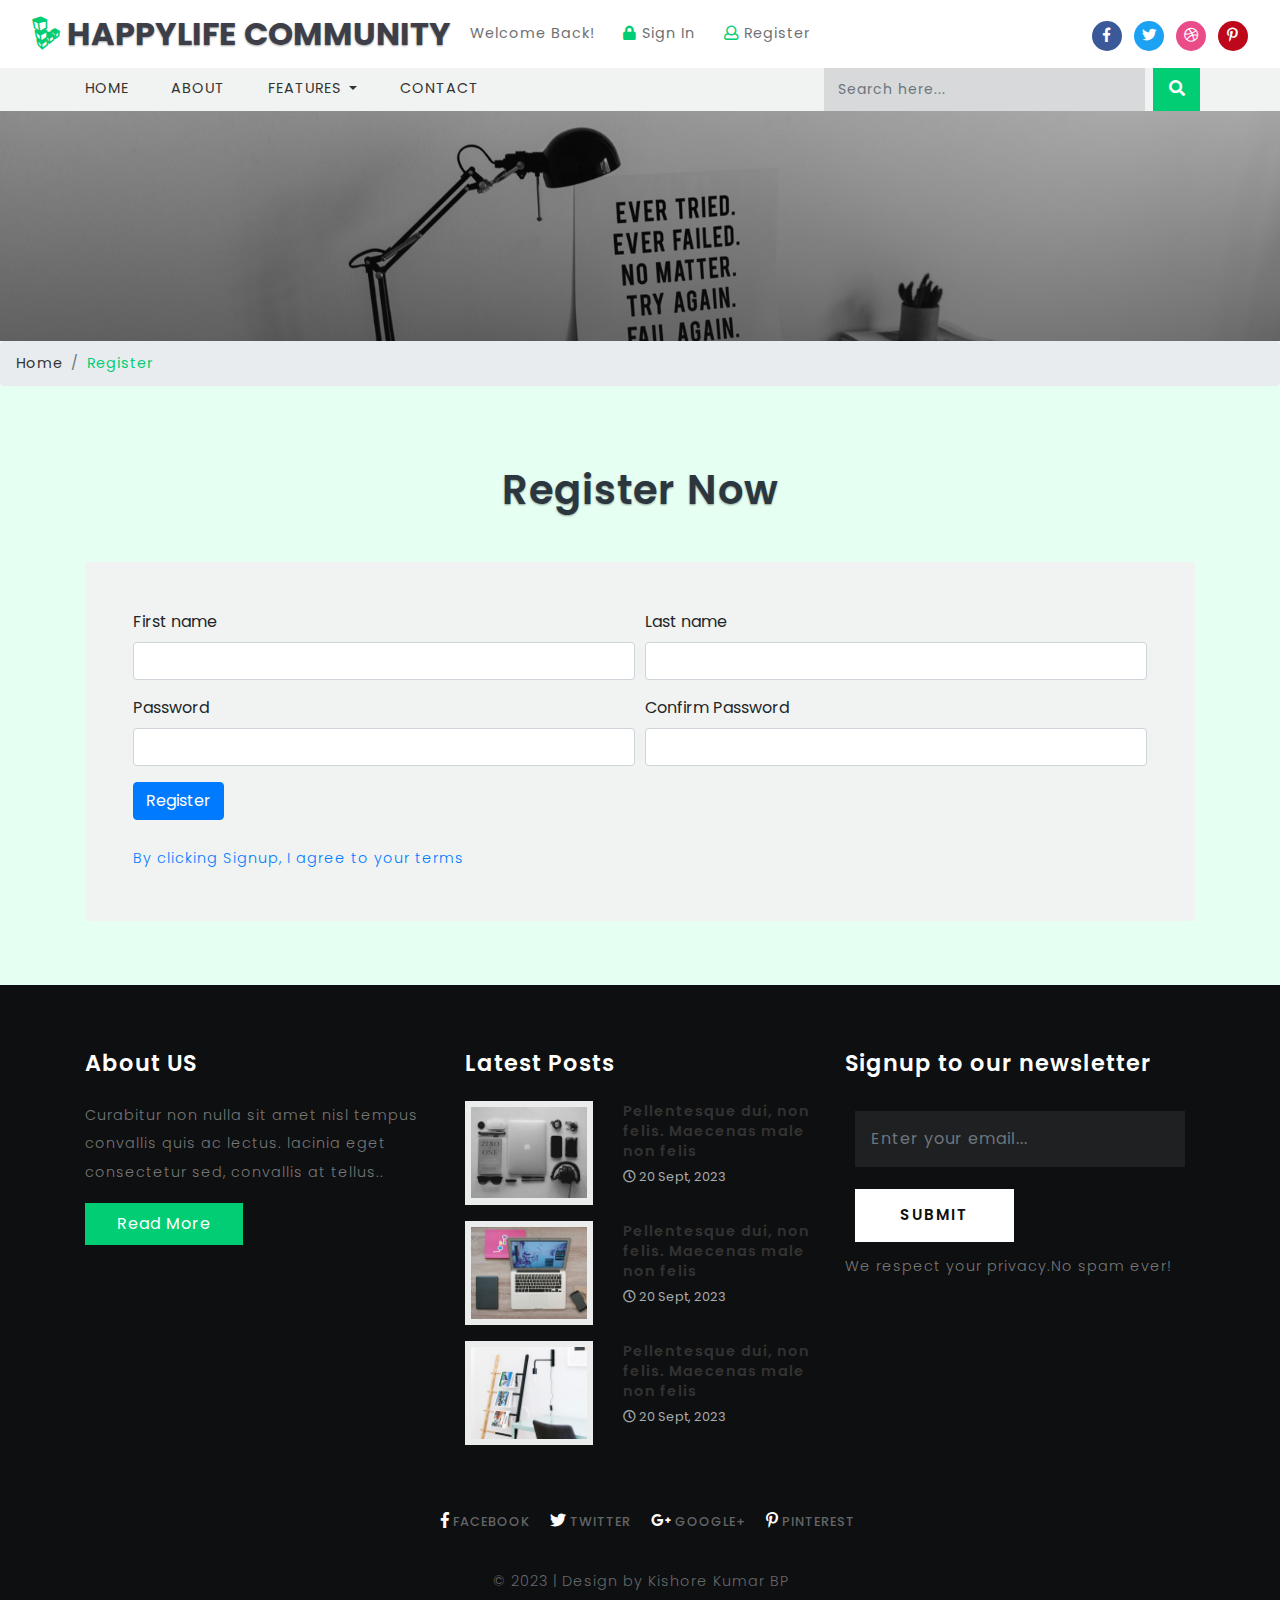
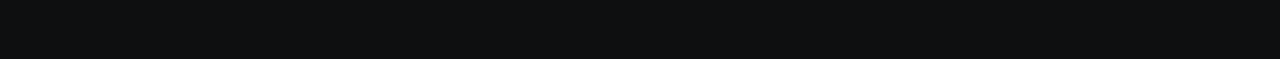
<file: register.html>
<!DOCTYPE html>
<html lang="zxx">

<head>
	<title>LifeStyleProject | Register</title>
	<meta name="viewport" content="width=device-width, initial-scale=1">
	<meta charset="utf-8">
	<meta name="keywords" content="" />

	<script>
		addEventListener("load", function () {
			setTimeout(hideURLbar, 0);
		}, false);

		function hideURLbar() {
			window.scrollTo(0, 1);
		}
	</script>
	<link href="css/bootstrap.css" rel='stylesheet' type='text/css' />
	<link href="css/single.css" rel='stylesheet' type='text/css' />
	<link href="css/style.css" rel='stylesheet' type='text/css' />
	<link href="css/fontawesome-all.css" rel="stylesheet">
	<link href="//fonts.googleapis.com/css?family=Poppins:100,100i,200,200i,300,300i,400,400i,500,500i,600,600i,700,700i,800"
	    rel="stylesheet">
</head>

<body>
	<!--Header-->

	<header>
		<div class="top-bar_sub_w3layouts container-fluid">
			<div class="row">
				<div class="col-md-4 logo text-left">
					<a class="navbar-brand" href="index.html">
						<i class="fab fa-linode"></i> HappyLIfe community</a>
				</div>
				<div class="col-md-4 top-forms text-center mt-lg-3 mt-md-1 mt-0">
					<span>Welcome Back!</span>
					<span class="mx-lg-4 mx-md-2  mx-1">
						<a href="login.html">
							<i class="fas fa-lock"></i> Sign In</a>
					</span>
					<span>
						<a href="register.html">
							<i class="far fa-user"></i> Register</a>
					</span>
				</div>
				<div class="col-md-4 log-icons text-right">

					<ul class="social_list1 mt-3">

						<li>
							<a href="#" class="facebook1 mx-2">
								<i class="fab fa-facebook-f"></i>

							</a>
						</li>
						<li>
							<a href="#" class="twitter2">
								<i class="fab fa-twitter"></i>

							</a>
						</li>
						<li>
							<a href="#" class="dribble3 mx-2">
								<i class="fab fa-dribbble"></i>
							</a>
						</li>
						<li>
							<a href="#" class="pin">
								<i class="fab fa-pinterest-p"></i>
							</a>
						</li>
					</ul>
				</div>
			</div>
		</div>

		<div class="header_top" id="home">
			<nav class="navbar navbar-expand-lg navbar-light bg-light">
				<button class="navbar-toggler navbar-toggler-right mx-auto" type="button" data-toggle="collapse" data-target="#navbarSupportedContent" aria-controls="navbarSupportedContent"
						aria-expanded="false" aria-label="Toggle navigation">
						<span class="navbar-toggler-icon"></span>
				</button>


				<div class="collapse navbar-collapse" id="navbarSupportedContent">
					<ul class="navbar-nav mr-auto">
						<li class="nav-item">
							<a class="nav-link" href="index.html">Home
								<span class="sr-only">(current)</span>
							</a>
						</li>
						<li class="nav-item">
							<a class="nav-link" href="about.html">About</a>
						</li>
						<li class="nav-item dropdown">
							<a class="nav-link dropdown-toggle" href="#" id="navbarDropdown" role="button" data-toggle="dropdown" aria-haspopup="true"
							    aria-expanded="false">
								Features
							</a>
							<div class="dropdown-menu" aria-labelledby="navbarDropdown">
								<a class="dropdown-item" href="#"></a>
								<a class="dropdown-item" href="blog1.html">Standard Blog</a>
								<div class="dropdown-divider"></div>
								<a class="dropdown-item" href="blog2.html">2 Column Blog</a>
								<div class="dropdown-divider"></div>
								<a class="dropdown-item" href="blog3.html">3 Column Blog</a>

							</div>
						</li>
						<li class="nav-item">
							<a class="nav-link" href="contact.html">Contact</a>
						</li>

					</ul>
					<form action="#" method="post" class="form-inline my-2 my-lg-0 header-search">
						<input class="form-control mr-sm-2" type="search" placeholder="Search here..." name="Search" required="">
						<button class="btn btn1 my-2 my-sm-0" type="submit">
							<i class="fas fa-search"></i>
						</button>
					</form>



				</div>
			</nav>

		</div>
	</header>
	<!--//header-->

	<!--/banner-->
	<div class="banner-inner">
	</div>
	<ol class="breadcrumb">
		<li class="breadcrumb-item">
			<a href="index.html">Home</a>
		</li>
		<li class="breadcrumb-item active">Register</li>
	</ol>
	<!--//banner-->
	<!--/main-->
	<section class="main-content-w3layouts-agileits">
		<div class="container">
			<h3 class="tittle">Register Now</h3>
				<div class="inner-sec">
			<div class="login p-5 bg-light mx-auto mw-100">
				<form action="#" method="post">
						<div class="form-row">
								<div class="col-md-6 mb-3">
										<label for="validationCustom01">First name</label>

									<input type="text" class="form-control" id="validationDefault01" placeholder="" required="">
								</div>
								<div class="col-md-6 mb-3">
										<label for="validationCustom02">Last name</label>
									<input type="text" class="form-control" id="validationDefault02" placeholder="" required="">
								</div>
							</div>
							<div class="form-row">
								<div class="form-group col-md-6">
										<label for="exampleInputPassword1 mb-2">Password</label>
									<input type="password" class="form-control" id="password1" placeholder="" required="">
								</div>
								<div class="form-group col-md-6">
										<label for="exampleInputPassword2 mb-2">Confirm Password</label>
										<input type="password" class="form-control" id="password2" placeholder="" required="">
									</div>
								
							</div>
							<button type="submit" class="btn btn-primary submit mb-4">Register</button>
								<p>
									<a href="#">By clicking Signup, I agree to your terms</a>
								</p>
						</form>
		
					</div>
			</div>
		</div>
	</section>
	<!--//main-->
	<!--footer-->
	<footer>
		<div class="container">
			<div class="row">
				<div class="col-lg-4 footer-grid-agileits-w3ls text-left">
					<h3>About US</h3>
					<p>Curabitur non nulla sit amet nisl tempus convallis quis ac lectus. lacinia eget consectetur sed, convallis at tellus..</p>
					<div class="read">
						<a href="single.html" class="btn btn-primary read-m">Read More</a>
					</div>
				</div>
				<div class="col-lg-4 footer-grid-agileits-w3ls text-left">

					<div class="tech-btm">
						<h3>Latest Posts</h3>
						<div class="blog-grids row mb-3">
							<div class="col-md-5 blog-grid-left">
								<a href="single.html">
									<img src="images/4.jpg" class="img-fluid" alt="">
								</a>
							</div>
							<div class="col-md-7 blog-grid-right">

								<h5>
									<a href="single.html">Pellentesque dui, non felis. Maecenas male non felis </a>
								</h5>
								<div class="sub-meta">
									<span>
										<i class="far fa-clock"></i> 20 Sept, 2023</span>
								</div>
							</div>

						</div>
						<div class="blog-grids row mb-3">
							<div class="col-md-5 blog-grid-left">
								<a href="single.html">
									<img src="images/5.jpg" class="img-fluid" alt="">
								</a>
							</div>
							<div class="col-md-7 blog-grid-right">

								<h5>
									<a href="single.html">Pellentesque dui, non felis. Maecenas male non felis </a>
								</h5>
								<div class="sub-meta">
									<span>
										<i class="far fa-clock"></i> 20 Sept, 2023</span>
								</div>
							</div>

						</div>
						<div class="blog-grids row mb-3">
							<div class="col-md-5 blog-grid-left">
								<a href="single.html">
									<img src="images/6.jpg" class="img-fluid" alt="">
								</a>
							</div>
							<div class="col-md-7 blog-grid-right">

								<h5>
									<a href="single.html">Pellentesque dui, non felis. Maecenas male non felis </a>
								</h5>
								<div class="sub-meta">
									<span>
										<i class="far fa-clock"></i> 20 Sept, 2023</span>
								</div>
							</div>

						</div>
					</div>
				</div>
				<!-- subscribe -->
				<div class="col-lg-4 subscribe-main footer-grid-agileits-w3ls text-left">
					<h2>Signup to our newsletter</h2>
					<div class="subscribe-main text-left">
							<div class="subscribe-form">
									<form action="#" method="post" class="subscribe_form">
										<input class="form-control" type="email" placeholder="Enter your email..." required="">
										<button type="submit" class="btn btn-primary submit">Submit</button>
									</form>
									<div class="clearfix"> </div>
							</div>
						<p>We respect your privacy.No spam ever!</p>
					</div>
					<!-- //subscribe -->
				</div>
			</div>
			<!-- footer -->
			<div class="footer-cpy text-center">
				<div class="footer-social">
					<div class="copyrighttop">
						<ul>
							<li class="mx-3">
								<a class="facebook" href="#">
									<i class="fab fa-facebook-f"></i>
									<span>Facebook</span>
								</a>
							</li>
							<li>
								<a class="facebook" href="#">
									<i class="fab fa-twitter"></i>
									<span>Twitter</span>
								</a>
							</li>
							<li class="mx-3">
								<a class="facebook" href="#">
									<i class="fab fa-google-plus-g"></i>
									<span>Google+</span>
								</a>
							</li>
							<li>
								<a class="facebook" href="#">
									<i class="fab fa-pinterest-p"></i>
									<span>Pinterest</span>
								</a>
							</li>
						</ul>

					</div>
				</div>
				<div class="w3layouts-agile-copyrightbottom">
					<p>© 2023 | Design by Kishore Kumar BP</p>
				</div>
			</div>

			<!-- //footer -->


		</div>
	</footer>
	<!---->	
	<!-- js -->
	<script src="js/jquery-2.2.3.min.js"></script>
	<!-- //js -->
	<!-- password-script -->
	<script>
		window.onload = function () {
			document.getElementById("password1").onchange = validatePassword;
			document.getElementById("password2").onchange = validatePassword;
		}

		function validatePassword() {
			var pass2 = document.getElementById("password2").value;
			var pass1 = document.getElementById("password1").value;
			if (pass1 != pass2)
				document.getElementById("password2").setCustomValidity("Passwords Don't Match");
			else
				document.getElementById("password2").setCustomValidity('');
			//empty string means no validation error
		}
	</script>
	<!-- //password-script -->

	<!--/ start-smoth-scrolling -->
	<script src="js/move-top.js"></script>
	<script src="js/easing.js"></script>
	<script>
		jQuery(document).ready(function ($) {
			$(".scroll").click(function (event) {
				event.preventDefault();
				$('html,body').animate({
					scrollTop: $(this.hash).offset().top
				}, 900);
			});
		});
	</script>
	<!--// end-smoth-scrolling -->

	<script>
		$(document).ready(function () {
			/*
									var defaults = {
							  			containerID: 'toTop', // fading element id
										containerHoverID: 'toTopHover', // fading element hover id
										scrollSpeed: 1200,
										easingType: 'linear' 
							 		};
									*/

			$().UItoTop({
				easingType: 'easeOutQuart'
			});

		});
	</script>
	<a href="#home" class="scroll" id="toTop" style="display: block;">
		<span id="toTopHover" style="opacity: 1;"> </span>
	</a>

	<!-- //Custom-JavaScript-File-Links -->
	<script src="js/bootstrap.js"></script>


</body>

</html>
</file>
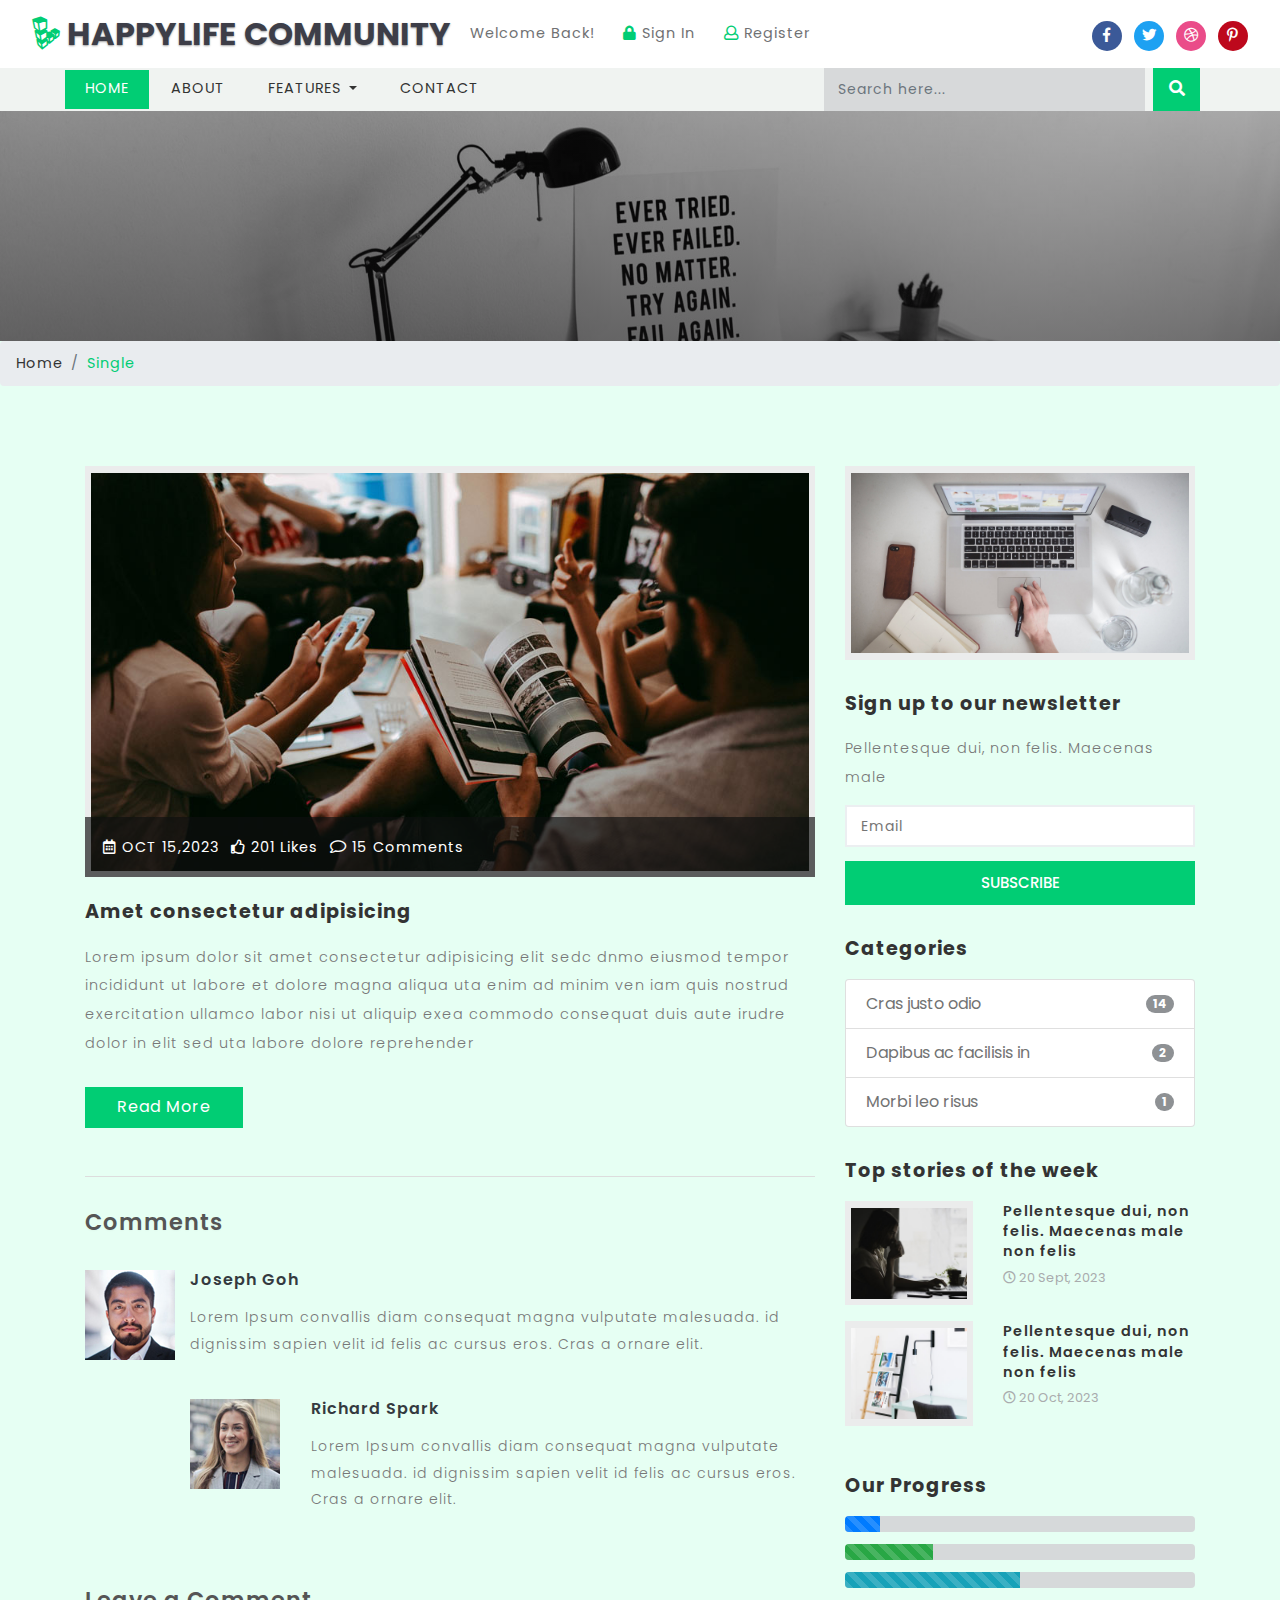
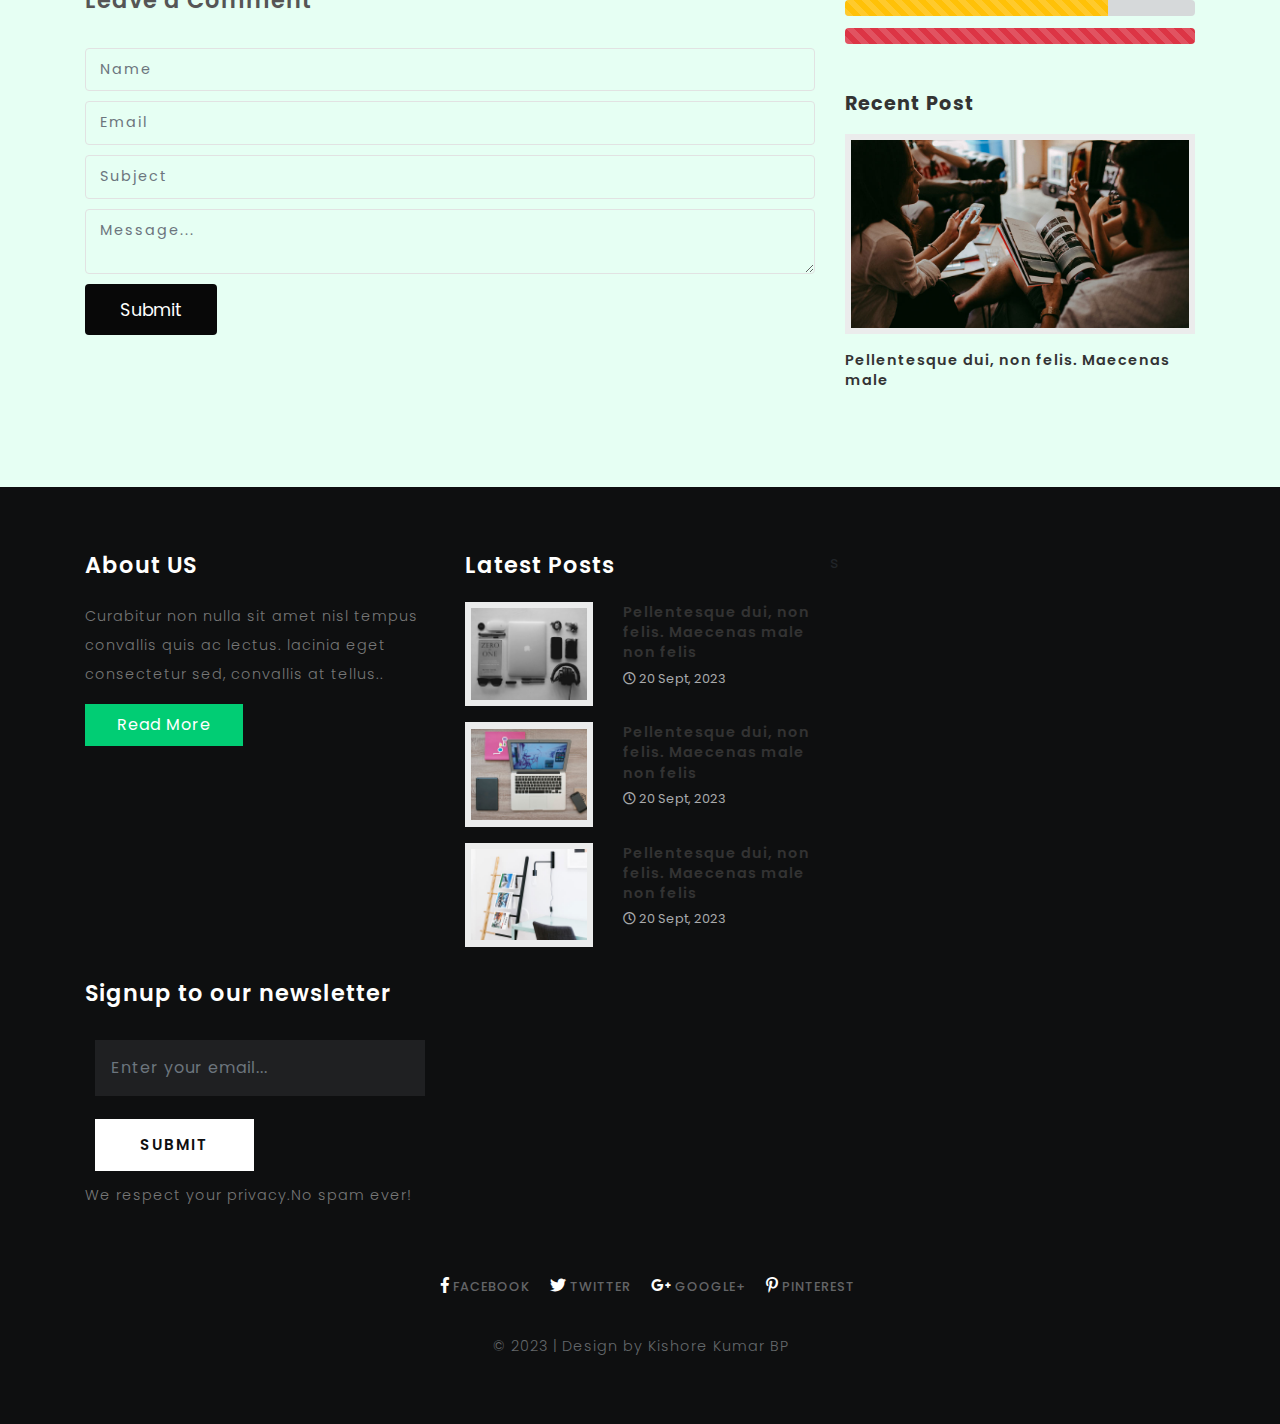
<file: single.html>
<!DOCTYPE html>
<html lang="zxx">

<head>
	<title>LifeStyleProject | Single</title>
	<meta name="viewport" content="width=device-width, initial-scale=1">
	<meta charset="utf-8">
	<meta name="keywords" content="" />

	<script>
		addEventListener("load", function () {
			setTimeout(hideURLbar, 0);
		}, false);

		function hideURLbar() {
			window.scrollTo(0, 1);
		}
	</script>
	<link href="css/bootstrap.css" rel='stylesheet' type='text/css' />
	<link rel="stylesheet" href="css/single.css">
	<link href="css/style.css" rel='stylesheet' type='text/css' />
	<link href="css/fontawesome-all.css" rel="stylesheet">
	<link href="//fonts.googleapis.com/css?family=Poppins:100,100i,200,200i,300,300i,400,400i,500,500i,600,600i,700,700i,800"
	    rel="stylesheet">
</head>

<body>
	<!--Header-->

	<header>
		<div class="top-bar_sub_w3layouts container-fluid">
			<div class="row">
				<div class="col-md-4 logo text-left">
					<a class="navbar-brand" href="index.html">
						<i class="fab fa-linode"></i> HappyLIfe community</a>
				</div>
				<div class="col-md-4 top-forms text-center mt-lg-3 mt-md-1 mt-0">
					<span>Welcome Back!</span>
					<span class="mx-lg-4 mx-md-2  mx-1">
						<a href="login.html">
							<i class="fas fa-lock"></i> Sign In</a>
					</span>
					<span>
						<a href="register.html">
							<i class="far fa-user"></i> Register</a>
					</span>
				</div>
				<div class="col-md-4 log-icons text-right">

					<ul class="social_list1 mt-3">

						<li>
							<a href="#" class="facebook1 mx-2">
								<i class="fab fa-facebook-f"></i>

							</a>
						</li>
						<li>
							<a href="#" class="twitter2">
								<i class="fab fa-twitter"></i>

							</a>
						</li>
						<li>
							<a href="#" class="dribble3 mx-2">
								<i class="fab fa-dribbble"></i>
							</a>
						</li>
						<li>
							<a href="#" class="pin">
								<i class="fab fa-pinterest-p"></i>
							</a>
						</li>
					</ul>
				</div>
			</div>
		</div>

		<div class="header_top" id="home">
			<nav class="navbar navbar-expand-lg navbar-light bg-light">
				<button class="navbar-toggler navbar-toggler-right mx-auto" type="button" data-toggle="collapse" data-target="#navbarSupportedContent" aria-controls="navbarSupportedContent"
						aria-expanded="false" aria-label="Toggle navigation">
						<span class="navbar-toggler-icon"></span>
				</button>


				<div class="collapse navbar-collapse" id="navbarSupportedContent">
					<ul class="navbar-nav mr-auto">
						<li class="nav-item active">
								<a class="nav-link" href="index.html">Home
								<span class="sr-only">(current)</span>
							</a>
						</li>
						<li class="nav-item">
							<a class="nav-link" href="about.html">About</a>
						</li>
						<li class="nav-item dropdown">
							<a class="nav-link dropdown-toggle" href="#" id="navbarDropdown" role="button" data-toggle="dropdown" aria-haspopup="true"
							    aria-expanded="false">
								Features
							</a>
							<div class="dropdown-menu" aria-labelledby="navbarDropdown">
								<a class="dropdown-item" href="#"></a>
								<a class="dropdown-item" href="blog1.html">Standard Blog</a>
								<div class="dropdown-divider"></div>
								<a class="dropdown-item" href="blog2.html">2 Column Blog</a>
								<div class="dropdown-divider"></div>
								<a class="dropdown-item" href="blog3.html">3 Column Blog</a>

							</div>
						</li>
						<li class="nav-item">
							<a class="nav-link" href="contact.html">Contact</a>
						</li>

					</ul>
					<form action="#" method="post" class="form-inline my-2 my-lg-0 header-search">
						<input class="form-control mr-sm-2" type="search" placeholder="Search here..." name="Search" required="">
						<button class="btn btn1 my-2 my-sm-0" type="submit">
							<i class="fas fa-search"></i>
						</button>
					</form>



				</div>
			</nav>

		</div>
	</header>
	<!--//header-->
	<div class="banner-inner">
	</div>
	<ol class="breadcrumb">
		<li class="breadcrumb-item">
			<a href="index.html">Home</a>
		</li>
		<li class="breadcrumb-item active">Single</li>
	</ol>

	<!--//banner-->
	<section class="banner-bottom">
		<!--/blog-->
		<div class="container">
			<div class="row">
				<!--left-->
				<div class="col-lg-8 left-blog-info-w3layouts-agileits text-left">
					<div class="blog-grid-top">
						<div class="b-grid-top">
							<div class="blog_info_left_grid">
								<a href="single.html">
									<img src="images/b1.jpg" class="img-fluid" alt="">
								</a>
							</div>
							<div class="blog-info-middle">
								<ul>
									<li>
										<a href="#">
											<i class="far fa-calendar-alt"></i> OCT 15,2023</a>
									</li>
									<li class="mx-2">
										<a href="#">
											<i class="far fa-thumbs-up"></i> 201 Likes</a>
									</li>
									<li>
										<a href="#">
											<i class="far fa-comment"></i> 15 Comments</a>
									</li>
									
								</ul>
							</div>
						</div>

						<h3>
							<a href="single.html">Amet consectetur adipisicing </a>
						</h3>
						<p>Lorem ipsum dolor sit amet consectetur adipisicing elit sedc dnmo eiusmod tempor incididunt ut labore et dolore magna
							aliqua uta enim ad minim ven iam quis nostrud exercitation ullamco labor nisi ut aliquip exea commodo consequat duis
							aute irudre dolor in elit sed uta labore dolore reprehender</p>
						<a href="single.html" class="btn btn-primary read-m">Read More</a>
					</div>

					<div class="comment-top">
						<h4>Comments</h4>
						<div class="media">
							<img src="images/t1.jpg" alt="" class="img-fluid" />
							<div class="media-body">
								<h5 class="mt-0">Joseph Goh</h5>
								<p>Lorem Ipsum convallis diam consequat magna vulputate malesuada. id dignissim sapien velit id felis ac cursus eros.
									Cras a ornare elit.</p>

								<div class="media mt-3">
									<a class="d-flex pr-3" href="#">
										<img src="images/t2.jpg" alt="" class="img-fluid" />
									</a>
									<div class="media-body">
										<h5 class="mt-0">Richard Spark</h5>
										<p>Lorem Ipsum convallis diam consequat magna vulputate malesuada. id dignissim sapien velit id felis ac cursus eros.
											Cras a ornare elit.</p>
									</div>
								</div>
							</div>
						</div>
					</div>
					<div class="comment-top">
						<h4>Leave a Comment</h4>
						<div class="comment-bottom">
							<form action="#" method="post">
								<input class="form-control" type="text" name="Name" placeholder="Name" required="">
								<input class="form-control" type="email" name="Email" placeholder="Email" required="">

								<input class="form-control" type="text" name="Subject" placeholder="Subject" required="">

								<textarea class="form-control" name="Message" placeholder="Message..." required=""></textarea>
								<button type="submit" class="btn btn-primary submit">Submit</button>
							</form>
						</div>
					</div>
				</div>

				<!--//left-->
				<!--right-->
				<aside class="col-lg-4 agileits-w3ls-right-blog-con text-right">
					<div class="right-blog-info text-left">
						<div class="tech-btm">
							<img src="images/banner1.jpg" class="img-fluid" alt="">
						</div>
						<div class="tech-btm">
							<h4>Sign up to our newsletter</h4>
							<p>Pellentesque dui, non felis. Maecenas male </p>
							<form action="#" method="post">
								<input type="email" placeholder="Email" required="">
								<input type="submit" value="Subscribe">
							</form>

						</div>
						<div class="tech-btm">
							<h4>Categories</h4>
							<ul class="list-group single">
									<li class="list-group-item d-flex justify-content-between align-items-center">
									  Cras justo odio
									  <span class="badge badge-primary badge-pill">14</span>
									</li>
									<li class="list-group-item d-flex justify-content-between align-items-center">
									  Dapibus ac facilisis in
									  <span class="badge badge-primary badge-pill">2</span>
									</li>
									<li class="list-group-item d-flex justify-content-between align-items-center">
									  Morbi leo risus
									  <span class="badge badge-primary badge-pill">1</span>
									</li>
								  </ul>
						</div>
						<div class="tech-btm">
							<h4>Top stories of the week</h4>

							<div class="blog-grids row mb-3">
								<div class="col-md-5 blog-grid-left">
									<a href="single.html">
										<img src="images/1.jpg" class="img-fluid" alt="">
									</a>
								</div>
								<div class="col-md-7 blog-grid-right">

									<h5>
										<a href="single.html">Pellentesque dui, non felis. Maecenas male non felis </a>
									</h5>
									<div class="sub-meta">
										<span>
											<i class="far fa-clock"></i> 20 Sept, 2023</span>
									</div>
								</div>

							</div>
							<div class="blog-grids row mb-3">
								<div class="col-md-5 blog-grid-left">
									<a href="single.html">
										<img src="images/6.jpg" class="img-fluid" alt="">
									</a>
								</div>
								<div class="col-md-7 blog-grid-right">
									<h5>
										<a href="single.html">Pellentesque dui, non felis. Maecenas male non felis </a>
									</h5>
									<div class="sub-meta">
										<span>
											<i class="far fa-clock"></i> 20 Oct, 2023</span>
									</div>
								</div>

							</div>
						</div>
						<div class="single-gd my-5 tech-btm">
							<h4>Our Progress</h4>
							<div class="progress">
								<div class="progress-bar progress-bar-striped" role="progressbar" style="width: 10%" aria-valuenow="10" aria-valuemin="0"
								    aria-valuemax="100"></div>
							</div>
							<div class="progress">
								<div class="progress-bar progress-bar-striped bg-success" role="progressbar" style="width: 25%" aria-valuenow="25" aria-valuemin="0"
								    aria-valuemax="100"></div>
							</div>
							<div class="progress">
								<div class="progress-bar progress-bar-striped bg-info" role="progressbar" style="width: 50%" aria-valuenow="50" aria-valuemin="0"
								    aria-valuemax="100"></div>
							</div>
							<div class="progress">
								<div class="progress-bar progress-bar-striped bg-warning" role="progressbar" style="width: 75%" aria-valuenow="75" aria-valuemin="0"
								    aria-valuemax="100"></div>
							</div>
							<div class="progress">
								<div class="progress-bar progress-bar-striped bg-danger" role="progressbar" style="width: 100%" aria-valuenow="100" aria-valuemin="0"
								    aria-valuemax="100"></div>
							</div>
						</div>
						<div class="single-gd tech-btm">
							<h4>Recent Post</h4>
							<div class="blog-grids">
								<div class="blog-grid-left">
									<a href="single.html">
										<img src="images/b1.jpg" class="img-fluid" alt="">
									</a>
								</div>
								<div class="blog-grid-right">

									<h5>
										<a href="single.html">Pellentesque dui, non felis. Maecenas male</a>
									</h5>
								</div>
								<div class="clearfix"> </div>
							</div>
						</div>
					</div>

				</aside>
				<!--//right-->
			</div>
		</div>
	</section>
	<!--//main-->

	<!--footer-->
	<footer>
		<div class="container">
			<div class="row">
				<div class="col-lg-4 footer-grid-agileits-w3ls text-left">
					<h3>About US</h3>
					<p>Curabitur non nulla sit amet nisl tempus convallis quis ac lectus. lacinia eget consectetur sed, convallis at tellus..</p>
					<div class="read">
						<a href="single.html" class="btn btn-primary read-m">Read More</a>
					</div>
				</div>
				<div class="col-lg-4 footer-grid-agileits-w3ls text-left">

					<div class="tech-btm">
						<h3>Latest Posts</h3>
						<div class="blog-grids row mb-3">
							<div class="col-md-5 blog-grid-left">
								<a href="single.html">
									<img src="images/4.jpg" class="img-fluid" alt="">
								</a>
							</div>
							<div class="col-md-7 blog-grid-right">

								<h5>
									<a href="single.html">Pellentesque dui, non felis. Maecenas male non felis </a>
								</h5>
								<div class="sub-meta">
									<span>
										<i class="far fa-clock"></i> 20 Sept, 2023</span>
								</div>
							</div>

						</div>
						<div class="blog-grids row mb-3">
							<div class="col-md-5 blog-grid-left">
								<a href="single.html">
									<img src="images/5.jpg" class="img-fluid" alt="">
								</a>
							</div>
							<div class="col-md-7 blog-grid-right">

								<h5>
									<a href="single.html">Pellentesque dui, non felis. Maecenas male non felis </a>
								</h5>
								<div class="sub-meta">
									<span>
										<i class="far fa-clock"></i> 20 Sept, 2023</span>
								</div>
							</div>

						</div>
						<div class="blog-grids row mb-3">
							<div class="col-md-5 blog-grid-left">
								<a href="single.html">
									<img src="images/6.jpg" class="img-fluid" alt="">
								</a>
							</div>
							<div class="col-md-7 blog-grid-right">

								<h5>
									<a href="single.html">Pellentesque dui, non felis. Maecenas male non felis </a>
								</h5>
								<div class="sub-meta">
									<span>
										<i class="far fa-clock"></i> 20 Sept, 2023</span>
								</div>
							</div>

						</div>
					</div>
				</div>
				<!-- subscribe -->s
				<div class="col-lg-4 subscribe-main footer-grid-agileits-w3ls text-left">
					<h2>Signup to our newsletter</h2>
					<div class="subscribe-main text-left">
						<div class="subscribe-form">
							<form action="#" method="post" class="subscribe_form">
								<input class="form-control" type="email" placeholder="Enter your email..." required="">
								<button type="submit" class="btn btn-primary submit">Submit</button>
							</form>
						</div>
						<p>We respect your privacy.No spam ever!</p>
					</div>
					<!-- //subscribe -->
				</div>
			</div>
			<!-- footer -->
			<div class="footer-cpy text-center">
				<div class="footer-social">
					<div class="copyrighttop">
						<ul>
							<li class="mx-3">
								<a class="facebook" href="#">
									<i class="fab fa-facebook-f"></i>
									<span>Facebook</span>
								</a>
							</li>
							<li>
								<a class="facebook" href="#">
									<i class="fab fa-twitter"></i>
									<span>Twitter</span>
								</a>
							</li>
							<li class="mx-3">
								<a class="facebook" href="#">
									<i class="fab fa-google-plus-g"></i>
									<span>Google+</span>
								</a>
							</li>
							<li>
								<a class="facebook" href="#">
									<i class="fab fa-pinterest-p"></i>
									<span>Pinterest</span>
								</a>
							</li>
						</ul>

					</div>
				</div>
				<div class="w3layouts-agile-copyrightbottom">
					<p>© 2023 | Design by Kishore Kumar BP</p></div>
			</div>
			<!-- //footer -->


		</div>
	</footer>
	<!---->
	<!-- js -->
	<script src="js/jquery-2.2.3.min.js"></script>
	<!-- //js -->
	<!--/ start-smoth-scrolling -->
	<script src="js/move-top.js"></script>
	<script src="js/easing.js"></script>
	<script>
		jQuery(document).ready(function ($) {
			$(".scroll").click(function (event) {
				event.preventDefault();
				$('html,body').animate({
					scrollTop: $(this.hash).offset().top
				}, 900);
			});
		});
	</script>
	<!--// end-smoth-scrolling -->

	<script>
		$(document).ready(function () {
			/*
									var defaults = {
							  			containerID: 'toTop', // fading element id
										containerHoverID: 'toTopHover', // fading element hover id
										scrollSpeed: 1200,
										easingType: 'linear' 
							 		};
									*/

			$().UItoTop({
				easingType: 'easeOutQuart'
			});

		});
	</script>
	<a href="#home" class="scroll" id="toTop" style="display: block;">
		<span id="toTopHover" style="opacity: 1;"> </span>
	</a>

	<!-- //Custom-JavaScript-File-Links -->
	<script src="js/bootstrap.js"></script>


</body>

</html>
</file>
<file: css/style.css>
html,
body {
	margin: 0;
	font-size: 100%;
	font-family: 'Poppins', sans-serif;
	background: #e6fff3;
}

body a {
	text-decoration: none;
	transition: 0.5s all;
	-webkit-transition: 0.5s all;
	-moz-transition: 0.5s all;
	-o-transition: 0.5s all;
	-ms-transition: 0.5s all;
}

a:hover {
	text-decoration: none;
}

input[type="button"],
input[type="submit"],
input[type="text"],
input[type="email"],
input[type="search"] {
	transition: 0.5s all;
	-webkit-transition: 0.5s all;
	-moz-transition: 0.5s all;
	-o-transition: 0.5s all;
	-ms-transition: 0.5s all;
	font-family: 'Poppins', sans-serif;
}

h1,
h2,
h3,
h4,
h5,
h6 {
	margin: 0;
	font-family: 'Poppins', sans-serif;
	letter-spacing:1px;
}

p {
	margin: 0;
	font-size: 0.9em;
	color: #777777;
	line-height: 2em;
	letter-spacing: 1px;
	font-weight: 300;
}

ul {
	margin: 0;
	padding: 0;
}

/*--/header --*/

/*-- top-bar-w3-agile --*/

.header {
	position: relative;
}

.header-nav {
	position: relative;
}

.top-bar {
	position: absolute;
	z-index: 999;
	width: 95%;
	top: 4%;
	left: 3%;
}

/*--top-bar_sub_w3layouts --*/

.top-bar_sub_w3layouts {
	background: #fff;
    padding: 0.3em 2em;
	position: relative;
}

.top-bar_sub_w3layouts h6 {
	text-align: center;
	color: #fff;
	font-size: 0.8em;
	font-weight: 600;
	letter-spacing: 2px;
	float: left;
}

.log {
	float: right;
	margin-top: 5px;
}

.top-bar_sub_w3layouts h6 a {
	color: #fff;
	text-decoration: none;
	padding: 8px 16px;
	letter-spacing: 1px;
	font-size: 13px;
	background: #01cd74;
	display: inline-block;
	border: 2px solid transparent;
	font-weight: bold;
}

.log h5 {
	display: inline-block;
	color: #a0a1a5;
	font-size: 0.9em;
	font-weight: 500;
	letter-spacing: 1px;
}

.log .fa-user.fa-w-16 {
	color: #fff;
	margin: 0 4px;
}

a.sign {
	color: #a0a1a5;
	font-size: 1em;
	letter-spacing: 1px;
}
.top-forms span{
    font-size: 0.9em;
    color: #707173;
	letter-spacing: 1px;
}
.top-forms span a {
    color: #707173;
}
.top-forms a i{
	color:#01cd74;
}
.social_list1 li {
	display: inline-block;
}

ul.social_list1 li a {
    color: #fff;
    font-size: 0.9em;
    width: 30px;
    height: 30px;
    border-radius: 50%;
    display: block;
    line-height: 29px;
	text-align: center;
	transition: 0.5s all;
	-webkit-transition: 0.5s all;
	-moz-transition: 0.5s all;
	-o-transition: 0.5s all;
	-ms-transition: 0.5s all;
}
ul.social_list1 li a:hover{
	opacity: 0.8;
	transform: rotateX(360deg);
    -webkit-transform: rotateX(360deg);
    -moz-transform: rotateX(360deg);
    -o-transform: rotateX(360deg);
    -ms-transform: rotateX(360deg);
    transition: transform 2s;
}
.facebook1 {
	background: #3b5998;
}

.twitter2 {
	background: #1da1f2;
}

.dribble3 {
	background: #ea4c89;
}
.pin {
	background: #BD081C;
}
/*-- top-bar_sub_w3layouts --*/

/*--/navbar--*/

.navbar {
	padding: 0em 4em;
}

.bg-light {
    background-color: #f0f3f1 !important;
}

a.navbar-brand {
	font-size: 2em;
	font-weight: 700;
	text-shadow: 0 1px 2px rgba(0, 0, 0, 0.37);
	color: #3d3e48;
	text-transform: uppercase;
}
.logo i {
    color: #01cd74;
    text-shadow: none;
}
li.nav-item {
	margin: 0 1px;
}

.navbar-light .navbar-nav .nav-link {
	padding: 0.6em 1.4em;
	color: #333;
	background: transparent;
	text-transform: uppercase;
	font-size: 0.9em;
	letter-spacing: 1px;
}

.navbar-light .navbar-nav .show>.nav-link,
.navbar-light .navbar-nav .active>.nav-link,
.navbar-light .navbar-nav .nav-link.show,
.navbar-light .navbar-nav .nav-link.active,
.navbar-light .navbar-nav .nav-link:hover,
.navbar-light .navbar-nav .nav-link:focus {
	background: #01cd74;
	color: #fff;
}
.dropdown-item {
    padding: 0.2em 1.5rem;
    font-size: 0.9em;
}
/*--/search--*/
form.header-search {
    width: 25%;
}
.header-search form {
	background: #e7e9ea;
	padding: 0.3em;
	border-radius: 50px;
}

.header-search input[type="search"] {
    outline: none;
    border: none;
	padding: 11px 14px;
    color: #fff;
    font-size: 14px;
    background: rgba(113, 114, 130, 0.2);
    float: left;
    letter-spacing: 1px;
	width: 82%;
	border-radius: 0;
}

.header-search button.btn1 {
	color: #fff;
	border: none;
	padding: 9px 9px 10px 9px;
	text-align: center;
	text-decoration: none;
	background: #01cd74;
	-webkit-transition: 0.5s all;
	-moz-transition: 0.5s all;
	-o-transition: 0.5s all;
	-ms-transition: 0.5s all;
	transition: 0.5s all;
	float: right;
	cursor: pointer;
	width: 12%;
	border-radius: 0;
}

/*--//search--*/

/*--//navbar--*/

/*--//header --*/

/*--/banner --*/

/* CUSTOMIZE THE CAROUSEL
-------------------------------------------------- */

/* Carousel base class */

/* Since positioning the image, we need to help out the caption */

.carousel-caption {
    bottom: 13em;
    z-index: 10;
    text-align: left;
    margin: 0 auto;
}

/* Declare heights because of positioning of img element */

.carousel-item {
	height: 44em;
	background-color: #777;
}

.carousel-item>img {
	position: absolute;
	top: 0;
	left: 0;
	min-width: 100%;
	height: 32rem;
}

/* MARKETING CONTENT
-------------------------------------------------- */

/* Center align the text within the three columns below the carousel */

.marketing .col-lg-4 {
	margin-bottom: 1.5rem;
	text-align: center;
}

.bt-grid.ser {
	margin-top: 1.5em;
	margin-bottom: 0;
}

.marketing h2 {
	font-weight: 400;
}

.marketing .col-lg-4 p {
	margin-right: .75rem;
	margin-left: .75rem;
}

/* Featurettes
------------------------- */

.featurette-divider {
	margin: 5rem 0;
	/* Space out the Bootstrap <hr> more */
}

/* Thin out the marketing headings */

.featurette-heading {
	font-weight: 300;
	line-height: 1;
	letter-spacing: -.05rem;
}

/*--/slider--*/

.carousel-item {
	background: -webkit-linear-gradient(rgba(23, 22, 23, 0.2), rgba(23, 22, 23, 0.5)), url(../images/banner1.jpg) no-repeat;
	background: -moz-linear-gradient(rgba(23, 22, 23, 0.2), rgba(23, 22, 23, 0.5)), url(../images/banner1.jpg) no-repeat;
	background: -ms-linear-gradient(rgba(23, 22, 23, 0.2), rgba(23, 22, 23, 0.5)), url(../images/banner1.jpg) no-repeat;
	background: linear-gradient(rgba(23, 22, 23, 0.2), rgba(23, 22, 23, 0.5)), url(../images/banner1.jpg) no-repeat;
	background-size: cover;
}

.carousel-item.item2 {
	background: -webkit-linear-gradient(rgba(23, 22, 23, 0.2), rgba(23, 22, 23, 0.5)), url(../images/banner2.jpg) no-repeat;
	background: -moz-linear-gradient(rgba(23, 22, 23, 0.2), rgba(23, 22, 23, 0.5)), url(../images/banner2.jpg) no-repeat;
	background: -ms-linear-gradient(rgba(23, 22, 23, 0.2), rgba(23, 22, 23, 0.5)), url(../images/banner2.jpg) no-repeat;
	background: linear-gradient(rgba(23, 22, 23, 0.2), rgba(23, 22, 23, 0.5)), url(../images/banner2.jpg) no-repeat;
	background-size: cover;
}

.carousel-item.item3 {
	background: -webkit-linear-gradient(rgba(23, 22, 23, 0.2), rgba(23, 22, 23, 0.5)), url(../images/banner3.jpg) no-repeat;
	background: -moz-linear-gradient(rgba(23, 22, 23, 0.2), rgba(23, 22, 23, 0.5)), url(../images/banner3.jpg) no-repeat;
	background: -ms-linear-gradient(rgba(23, 22, 23, 0.2), rgba(23, 22, 23, 0.5)), url(../images/banner3.jpg) no-repeat;
	background: linear-gradient(rgba(23, 22, 23, 0.2), rgba(23, 22, 23, 0.5)), url(../images/banner3.jpg) no-repeat;
	background-size: cover;
}

.carousel-item.item4 {
	background: -webkit-linear-gradient(rgba(23, 22, 23, 0.2), rgba(23, 22, 23, 0.5)), url(../images/banner4.jpg) no-repeat;
	background: -moz-linear-gradient(rgba(23, 22, 23, 0.2), rgba(23, 22, 23, 0.5)), url(../images/banner4.jpg) no-repeat;
	background: -ms-linear-gradient(rgba(23, 22, 23, 0.2), rgba(23, 22, 23, 0.5)), url(../images/banner4.jpg) no-repeat;
	background: linear-gradient(rgba(23, 22, 23, 0.2), rgba(23, 22, 23, 0.5)), url(../images/banner4.jpg) no-repeat;
	background-size: cover;
}

.carousel-caption h2,
.carousel-caption h3 {
    letter-spacing: 2px;
    line-height: 1.4em;
    text-shadow: 0 1px 2px rgba(0, 0, 0, 0.37);
    font-size: 3.5em;
    text-transform: uppercase;
    font-weight: 700;
}

.carousel-caption h5 {
	font-size: 1em;
	letter-spacing: 1px;
}
.carousel-caption span{
   display:block;
}
.carousel-indicators {
	bottom: 17%;
	left: 0%;
	cursor: pointer;
	display: none;
}

.bnr-button {
	margin-top: 2em;
}

.carousel-control {
	line-height: 42em;
}

.carousel-indicators li {
	display: inline-block;
	max-width: 20px;
	height: 19px;
	border-radius: 50%;
	-webkit-border-radius: 50%;
	-moz-border-radius: 50%;
	-o-border-radius: 50%;
	-ms-border-radius: 50%;
	margin: 0 8px;
}

.carousel-indicators .active {
	background: #01cd74;
}
a.btn.btn-primary.read-m {
    border-radius: 0;
    padding: 0.55em 2em;
    letter-spacing: 1px;
    background: #01cd74;
    border: none;
}
a.btn.btn-primary.read-m:hover,a.btn.btn-primary.read-m:focus{
   background:#fff;
   color:#222;
   box-shadow:none!important;
}
.read {
    margin-top: 1em;
}
/* Show it is fixed to the top */

/*--//banner --*/

/*--/content --*/

h3.tittle {
    text-align: center;
    font-size: 2.5em;
    color: #2c363e;
    text-shadow: 0 1px 2px rgba(0, 0, 0, 0.37);
    font-weight: 600;
}

h3.tittle.cen {
	color: #fff;
}

.lead {
	font-size: 1.1em;
	font-weight: 300;
}

.featurette-heading {
	font-size: 46px;
	line-height: 1.4em;
}

/*--/banner-bottom --*/

.banner-bottom {
	padding: 6em 0;
	position: relative;
}

.featured-items.banner-bottom {
	background: #e7e9ea;
}

.bt-bottom-info h5 {
	font-size: 2em;
	line-height: 1.5em;
	color: #01cd74;
	margin-bottom: 1em;
}

.inner-sec {
	margin-top:3em;
}
.modal-body.video iframe {
	border: none;
	width: 100%;
	min-height: 250px;
}

h5#exampleModalLabel {
	font-size: 1.2em;
}

h4.sub-tittle {
	font-size: 1.4em;
	color: #131212;
	letter-spacing: 1px;
	margin: 1em 0;
	font-weight: 500;
}

.bt-grids-main.ab {
	margin-top: 2em;
}

/*--//banner-bottom --*/
.bottom-slider,.main-content-w3layouts-agileits {
    padding: 5em 0;
}
section.bottom-slider {
 background: #eceff1;
}
.left-img img {
	width: 100%;
}
/*--flexisel--*/
.flex-slider{	
		background:#222227;
		padding: 70px 0 165px 0;
	}
	.opportunity{
		background:#28282e;
		margin:0px 20px;
		padding:80px 0;
		position:relative;
	}
	#flexiselDemo1 {
		display: none;
	}
	.nbs-flexisel-container {
		position: relative;
		max-width: 100%;
	}
	.nbs-flexisel-ul {
		position: relative;
		width: 9999px;
		margin: 0px;
		padding: 0px;
		list-style-type: none;
	}
	.nbs-flexisel-inner {
		overflow: hidden;
		margin: 0px auto;
		background: #f8f8f8;
		border: none;
		border-right:none;
	}
	.nbs-flexisel-item {
		float: left;
		margin:0 2px;
		padding: 0em;
		position: relative;
		line-height: 0px;
	}
	.nbs-flexisel-item > img {
		cursor: pointer;
		position: relative;
	}
	/*---- Nav ---*/
	.nbs-flexisel-nav-left, .nbs-flexisel-nav-right {
		width:25px;
		height: 69px;
		position: absolute;
		cursor: pointer;
		z-index: 100;
	}
	.nbs-flexisel-nav-left {
		left: 0%;
		top: 33% !important;
		background:#111 url(../images/left.png) no-repeat -6px 16px;
	}
	.nbs-flexisel-nav-right {
	  right: 0%;
	  top: 33% !important;
	  background:#111 url(../images/right.png) no-repeat -3px 16px;
	}
	/*--//flexisel--*/
	.blog-item{
		position:relative;
	}
	.floods-text {
		position: absolute;
		bottom:0%;
		left:0%;
		padding: 1em;
		background: rgba(14, 15, 16, 0.67);
		width:100%;
	}
	.floods-text h3{
		font-size:.9em;
		color:#fff;
		margin:0;
		font-weight:400;
	}
	.floods-text h3 span{
		display: block;
		color: #01cd74;
		margin: .5em 0 1em;
		font-size: .8em;
	}
	.floods-text h3 label{
		color: #B2B2B2;
		padding: 0 1em;
	}
	.floods-text h3 i{
		font-style:normal;
		color:#01cd74;
	}
	
button.btn.btn-primary.play{
	width:50px;
	height:50px;
	border-radius: 50%;
	-webkit-border-radius: 50%;
	-moz-border-radius: 50%;
	-o-border-radius: 50%;
	-ms-border-radius: 50%;
	outline: none;
	cursor: pointer;
	border:2px solid #fff;
	background-color:rgba(0, 0, 0, 0.37);
	position:absolute;
	left:46%;
	bottom:50%;
}
.course_demo1 {
    margin: 0 auto;
    width: 90%;
	background: #fdfdfd;
    padding: 1em;
}
/*--//content --*/
/*--/main-content-w3layouts-agileits --*/
/*--/left--*/
.b-grid-top {
    position: relative;
}
.bottom-b-con{
    padding: 40px 0;
}
.blog_info_left_grid {
    position: relative;
    overflow: hidden;
}
.blog-info-middle ul li a {
    font-size: 0.9em;
    letter-spacing: 1px;
    color: #fff;
}
.blog-info-middle ul li a:hover{
	color:#01cd74;
	opacity:0.9;
}
.blog-info-middle {
    width: 100%;
    background: rgba(14, 15, 16, 0.65);
    padding: 18px;
    position: absolute;
    bottom: 0;
}
.blog_info_left_grid img {
    -moz-transition: all 1s;
    -o-transition: all 1s;
    -webkit-transition: all 1s;
    transition: all 1s;
	background: #ebecec;
    padding: .4em;
}
.blog-info-middle ul li {
    display: inline-block;
}
.blog-grid-top h3,.two-blog2 h3,h5.card-title {
    font-size: 1.2em;
	margin: 1.2em 0 1em 0;
	font-weight: 700;
}
.blog-grid-top h3 a,.two-blog2 h3 a,h5.card-title a {
	color: #333333;
}
.blog-grid-top p,.two-blog2 p{
    margin-bottom: 2em;
}
.blog-grid-top {
    border-bottom: 1px solid #ddd;
    padding-bottom: 3em;
}
.blog-mid-sec {
    background: #eceff1;
    padding: .5em;
    margin: 1em 0;
}
button.btn.btn-primary.play.sec{
	width:40px;
	height:40px;
}
ul.blog-icons li {
    display: inline-block;
	margin-right: 20px;
	list-style:none;
}
ul.blog-icons a {
    font-size: 0.9em;
    letter-spacing: 1px;
    color: #999;
}
ul.blog-icons i {
    color: #01cd74;
}
.blog-girds-sec {
    border-top: 1px solid #ddd;
    margin-top: 1em;
    padding-top: 2em;
}
/*--//left--*/
/*--/right--*/
.tech-btm img{
	background: #ebecec;
    padding: .4em;
}
.tech-btm h4 {
    font-size: 1.2em;
    color: #333333;
    font-weight: 700;
    margin-bottom: 1em;
}
.tech-btm {
    margin-bottom: 2em;
}
.tech-btm input[type="email"] {
    width: 100%;
    color: #737070;
    outline: none;
    font-size: 14px;
    padding: 0.6em 1em;
    border: 2px solid #eceff1;
    -webkit-appearance: none;
    letter-spacing: 1px;
    margin: 1em 0;
}
.tech-btm input[type="submit"] {
    background: #01cd74;
    padding: .7em 1em;
    color: #fff;
    font-size: 15px;
    font-weight:500;
    display: block;
    outline: none;
    border: none;
	width: 100%;
	cursor: pointer;
	text-transform:uppercase;
}
.tech-btm input[type="submit"]:hover {
	background: #05b166;
}
.widget_social li {
    display: block;
}
.widget_social li a {
    color: #fff;
    display: inline-block;
    font-size: 13px;
    font-weight:400;
    letter-spacing: 0.2px;
    line-height: 30px;
	margin-bottom: 10px;
    padding: 10px 20px;
    text-transform: capitalize;
    width: 100%;
}
.widget_social li a:hover{
	opacity:0.7;
	color:#fff;
}

.widget_social li a.twitter {
    background: #57baf7;
}
.widget_social li a.facebook {
    background: #3b5998;
}
.widget_social li a.dribble {
	background: #ea4c89;
}
.widget_social li a.pin {
	background: #BD081C;
}
.widget_social li a i {
    font-size: 18px;
    position: relative;
    text-align: left;
    width: 35px;
}
.widget_social li a .count {
    padding-left: 20px;
}
.tech-btm h5 {
    font-size: 0.9em;
    line-height: 1.4em;
    font-weight: 600;
}
.tech-btm h5 a{
   color:#333;
}
.sub-meta span {
    font-size: 0.8em;
    color: #a9abad;
    line-height: 2.5em;
}
/*--//right--*/
/*--//main-content-w3layouts-agileits --*/

/*-- //services --*/
/*-- mid --*/
.list-inline> li {
    margin: 1.2em 0;
    display: block;
    padding: 0;
}
.list-inline> li a{ 
    display: block; 
}
.mid-text-info h4 {
    color: #01cd74;
	font-size: 1.1em; 
}
.mid-text-info p {
	margin-top: 0.3em;
    letter-spacing: 2px;
    color: #fff;
}
.list-inline> li a img {
    width: 37%;
    background: #ffffff;
    padding: .3em;
}
.desoSlide-wrapper {
    position: relative;
    text-align: center;
    overflow: hidden;
}
.desoSlide-overlay {
    z-index: 10;
    color: #fff;
    font-size: 1em;
    text-align: left;
    font-weight: 300;
    line-height: 2em;
    padding: 2.5em;
    opacity: 0;
    filter: alpha(opacity=100);
    background: #000;
    width: 50% !important;
    position: absolute;
    top: 18% !important;
    left: -50% !important;
    -webkit-transition: .5s all;
    -moz-transition: .5s all;
    transition: .5s all;
}
.desoSlide-wrapper img {
    width: 100%;
    background: rgb(255, 255, 255);
    padding: .6em;
}
.mid-text-info {
    float: right;
    width: 55%;
}
.desoSlide-overlay .btn.btn-primary.play {
    color: #fff;
    font-size:1.4em;
	margin-bottom: .5em;
    font-weight: 700;
}
.desoSlide-wrapper:hover .desoSlide-overlay {
	left: 0% !important;
}
.desoSlide-overlay  ul li{ 
	display:block;	
} 
.desoSlide-overlay  ul li a {
    display: block;
	padding: 1em;
	-moz-opacity: 0.7; 
	opacity: 0.7;
}
.desoSlide-overlay  ul li a:hover {
	-moz-opacity: 1;
    opacity: 1;
}
.desoSlide-overlay  ul li a span.glyphicon {
    font-size: 1.3em;
    color: #fff;
}
.desoSlide-overlay  ul li a h6 {
    font-size: 0.9em;
    color: #fff;
    margin-top: .5em;
} 
section.middle-sec-agileinfo-w3ls{
	background: -webkit-linear-gradient(rgba(23, 22, 23, 0.2), rgba(23, 22, 23, 0.5)), url(../images/banner5.jpg) no-repeat;
	background: -moz-linear-gradient(rgba(23, 22, 23, 0.2), rgba(23, 22, 23, 0.5)), url(../images/banner5.jpg) no-repeat;
	background: -ms-linear-gradient(rgba(23, 22, 23, 0.2), rgba(23, 22, 23, 0.5)), url(../images/banner5.jpg) no-repeat;
	background: linear-gradient(rgba(23, 22, 23, 0.2), rgba(23, 22, 23, 0.5)), url(../images/banner5.jpg) no-repeat;
	background-size: cover;
	min-height:700px;
	padding:4em 0;

}
/*-- //mid --*/

/*--responsive--*/


/*--//content --*/

/*--about--*/

.banner-inner {
	background: -webkit-linear-gradient(rgba(23, 22, 23, 0.2), rgba(23, 22, 23, 0.5)), url(../images/banner4.jpg) no-repeat;
	background: -moz-linear-gradient(rgba(23, 22, 23, 0.2), rgba(23, 22, 23, 0.5)), url(../images/banner4.jpg) no-repeat;
	background: -ms-linear-gradient(rgba(23, 22, 23, 0.2), rgba(23, 22, 23, 0.5)), url(../images/banner4.jpg) no-repeat;
	background: linear-gradient(rgba(23, 22, 23, 0.2), rgba(23, 22, 23, 0.5)), url(../images/banner4.jpg) no-repeat;
	background-size: cover;
	min-height: 230px;
}

li.breadcrumb-item {
	font-size: 0.9em;
	letter-spacing: 1px;
}

li.breadcrumb-item a {
	color: #333;
}

.breadcrumb-item.active {
	color: #01cd74;
}
.card {
    border:none;
}
.card-img-top {
    width: 100%;
	border: none;
	background: #ebecec;
    padding: .4em;
}
/*--//about--*/
/*-- /blog --*/

.banner-btm-top,
.banner-btm-bottom {
	display: flex;
	display: -webkit-flex;
}

.a1 {
	background: #f3553b;
}

.a4 {
	background: #01cd74;
}

.a2 {
	background: url(../images/g1.jpg) no-repeat 0px 0px;
	background-size: cover;
	-webkit-background-size: cover;
	-moz-background-size: cover;
	-o-background-size: cover;
	-ms-background-size: cover;
	min-height: 350px;
}

.a3 {
	background: url(../images/g6.jpg) no-repeat 0px 0px;
	background-size: cover;
	-webkit-background-size: cover;
	-moz-background-size: cover;
	-o-background-size: cover;
	-ms-background-size: cover;
	min-height: 350px;
}

.a5 {
	background: url(../images/g5.jpg) no-repeat 0px 0px;
	background-size: cover;
	-webkit-background-size: cover;
	-moz-background-size: cover;
	-o-background-size: cover;
	-ms-background-size: cover;
	min-height: 350px;
}

.a6 {
	background: url(../images/g8.jpg) no-repeat 0px 0px;
	background-size: cover;
	-webkit-background-size: cover;
	-moz-background-size: cover;
	-o-background-size: cover;
	-ms-background-size: cover;
	min-height: 350px;
}

.banner-btm-left {
	padding: 0;
}

.banner-btm-inner {
	flex: 1;
	padding: 4.5em 2.5em;
}

.blog_date h4 {
	font-size: 0.9em;
	font-weight: 600;
	color: #fff;
	margin-bottom: 1em;
}

.banner-btm-inner h6 {
	font-size: 1.1em;
	font-weight: 600;
	color: #222;
	margin-bottom: 1em;
}

.banner-btm-inner h6 a {
	color: #222323;
	letter-spacing: 2px;
}

.banner-btm-inner p {
	font-size: 0.9em;
	color: #fff;
	margin: 1em 0;
}

a.blog-btn {
	background: #fff;
	font-size: 0.85em;
	padding: 0.6em 1em;
	color: #222;
	letter-spacing: 1px;
}

a.blog-btn:hover {
	background: #171717;
	color: #fff;
}

/*-- //blog --*/

/*--footer--*/

h3.tittle.cen.foot {
	font-weight: 300;
	margin-bottom: 1em;
}

footer {
	padding: 5em 0;
	background-color: #0e0f10;
}
/*-- subscribe --*/

.subscribe-main {
	padding-bottom: 1em;
}
.footer-grid-agileits-w3ls img{
	width:100%;
}
.subscribe-head h4.sec-title {
	margin-bottom: 4px;
	letter-spacing: 3.8px;
	font-weight: 600;
}

.subscribe-head h6 {
	font-size: 2em;
	text-transform: uppercase;
	font-weight: 600;
	color: #1853a1;
	letter-spacing: 4px;
}

.subscribe-form {
    margin: 1em auto 0;
    padding: 10px;
}

.footer-grid-agileits-w3ls h2,.footer-grid-agileits-w3ls h3 {
	font-size: 1.4em;
    color: #ffffff;
    font-weight: 600;
    line-height: 1.3;
    margin-bottom: 1em;
}

.subscribe-main p {
	color: #777;
	letter-spacing: 1px;
}

.subscribe-main input[type="email"] {
	width: 100%;
	padding: 1em 1em;
	font-size: 16px;
	color: #fff;
	outline: none;
    background: rgba(241, 245, 249, 0.08);
    -webkit-appearance: none;
    border: none;
	-webkit-appearance: none;
	letter-spacing: 1px;
	border-radius:0;
}

.subscribe-main button[type="submit"] {
	color: #0e0f10;
	font-size: 15px;
	font-weight: 600;
	text-transform: uppercase;
	outline: none;
	letter-spacing: 2px;
	padding: 1em 3em;
	border: none;
	cursor: pointer;
	transition: 0.5s all;
	-webkit-transition: 0.5s all;
	-moz-transition: 0.5s all;
	-webkit-appearance: none;
	background: #fff;
	margin-top: 1.5em;
	border-radius:0;
}

.subscribe-main button[type="submit"]:hover {
	color: #fff;
	background: #01cd74;
}

.instagram-posts {
	margin: 0 auto;
	width: 90%;
}

.copyrighttop ul li a span {
	text-transform: uppercase;
	color: #646567;
	font-weight: 500;
	font-size: 0.8em;
	line-height: 2em;
	letter-spacing: 1px;
}

/*-- //subscribe --*/

/*--//footer--*/

/*--/copyright--*/

.copyrighttop {
	margin: 2em 0;
}

a.facebook {
	color: #fff;
	font-size: 16px;
}

a.facebook:hover {
	color: #01cd74;
}

.copyright {
	background: #141415;
	color: #fff;
	padding: 1em 0;
	border-top: 1px solid rgba(25, 24, 24, 0.58);
}

.w3layouts-agile-copyrightbottom p {
	color: #64686b;
	letter-spacing: 1px;
	line-height: 28px;
}

.copyrighttop li {
	list-style: none;
	display: inline-block;
}

.w3layouts-agile-copyrightbottom p a {
	color: #fff;
}

#toTop {
	display: none;
	text-decoration: none;
	position: fixed;
	bottom: 10px;
	right: 10px;
	overflow: hidden;
	width: 48px;
	height: 48px;
	border: none;
	text-indent: 100%;
	background: url(../images/top_up.png) no-repeat 0px 0px;
}

/*--// copyright-- */

/*--responsive--*/

@media(max-width:1440px) {
	.bottom-slider, .main-content-w3layouts-agileits, footer,.banner-bottom {
		padding: 4em 0;
	}
	section.middle-sec-agileinfo-w3ls {
		min-height: 665px;
		padding: 3em 0;
	}

}

@media(max-width:1280px) {
	.carousel-item {
		height: 38em;
	}
	.carousel-caption {
		bottom: 10em;
	}
	form.header-search {
		width: 34%;
	}
}
@media(max-width:1080px) {
	.carousel-caption h2, .carousel-caption h3 {
		font-size: 3.5em;
		font-weight: 700;
	}
	.carousel-item {
		height: 35em;
	}
	.tech-btm h5 {
		font-size: 0.85em;
	}
	.footer-grid-agileits-w3ls h2, .footer-grid-agileits-w3ls h3 {
		font-size: 1.25em;
	}
	.top-bar_sub_w3layouts {
		padding: 0.3em 1em;
	}
	.floods-text h3 {
		font-size: .8em;
	}
	.mid-text-info h4 {
		font-size: 1em;
	}
	section.middle-sec-agileinfo-w3ls {
		min-height: 600px;
		padding: 3em 0;
	}
}

@media(max-width:1024px) {
	button.btn.btn-primary.play {
		left: 43%;
		bottom: 50%;
	}
	.carousel-item {
		height: 33em;
	}
	.carousel-caption {
		bottom: 8em;
	}
	.top-forms span {
		font-size: 0.85em;
	}
}

@media(max-width:991px) {
	.carousel-caption h2, .carousel-caption h3 {
		font-size: 3em;
		font-weight: 700;
	}
	.bottom-slider, .main-content-w3layouts-agileits, footer,.banner-bottom {
		padding: 3em 0;
	}
	.footer-grid-agileits-w3ls:nth-child(2) {
		margin: 2em 0;
	}
	.agileits-w3ls-right-blog-con {
		margin-top: 2em;
	}
	.tech-btm h5 {
		font-size: 0.9em;
	}
	.banner-inner {
		min-height: 175px;
	}
	form.header-search {
		width: 72%;
	}
	.card {
		margin-bottom:1.5em;
	}
}

@media(max-width:900px) {
	.carousel-caption h2, .carousel-caption h3 {
		font-size: 2.8em;
		font-weight: 700;
	}
	.mid-text-info {
		float: right;
		width: 60%;
	}
	.mid-text-info h4 {
		font-size: 0.8em;
	}
}

@media(max-width:800px) {
	.carousel-item {
		height: 31em;
	}
}

@media(max-width:768px) {
	.carousel-item {
		height: 28em;
	}
	.carousel-caption h2, .carousel-caption h3 {
		font-size: 2.5em;
		font-weight: 700;
	}
	.carousel-caption {
		bottom: 7em;
	}
}

@media(max-width:767px) {
	.logo{
		text-align: center!important;
	}
	.log-icons{
		text-align: center!important;
	}
	.address-left{
		margin-bottom: 1em;
	}
	.blog-grid-right {
		margin-top: 1em;
	}
	.address-right{
		text-align: center!important;
	}
}

@media(max-width:736px) {
	.address-left {
		margin-bottom: 1em;
	}
	.carousel-caption h2, .carousel-caption h3 {
		font-size: 2.3em;
		font-weight: 700;
	}
	.carousel-item {
		height: 26em;
	}
	.address-right{
		text-align: center!important;
	}
}

@media(max-width:667px) {
	.carousel-item {
		height: 23em;
	}
	.carousel-caption {
		bottom: 5em;
	}
	.carousel-caption h2, .carousel-caption h3 {
		font-size: 2.2em;
		font-weight: 700;
	}
}

@media(max-width:640px) {
	.inner-sec {
		margin-top: 2em;
	}
	.banner-inner {
		min-height: 170px;
	}
	form.header-search {
		width: 100%;
	}
	li.nav-item {
		margin: 2px 0px;
	}
	.blog-info-middle ul li a {
		font-size: 0.8em;
		letter-spacing: 1px;
	}
	.blog-grid-top h3, .two-blog2 h3, h5.card-title {
		font-size: 1.1em;
	}
}

@media(max-width:600px) {
	h3.tittle {
		font-size: 2em;
	}
	.desoSlide-overlay {
		font-size: 0.5em;
		line-height: 2em;
		padding: 0.5em;
	}
	p.sub {
		letter-spacing:2px;
	}
}

@media(max-width:568px) {
	p {
		font-size: 0.85em;
	}
	.carousel-caption h2, .carousel-caption h3 {
		font-size: 1.6em;
		letter-spacing: 1px;
	}
	a.btn.btn-primary.read-m {
		padding: 0.5em 1.5em;
		border: none;
		font-size: 0.9em;
	}
	.carousel-item {
		height: 19em;
	}
}

@media(max-width:480px) {
	.carousel-caption {
		bottom: 4em;
	}
	.carousel-caption h2, .carousel-caption h3 {
		font-size: 1.4em;
		font-weight: 700;
		letter-spacing: 0px;
	}
	.blog-grid-top {
		padding-bottom: 1.5em;
	}
	
}

@media(max-width:440px) {
	.carousel-caption h2, .carousel-caption h3 {
		font-size: 1.4em;
		letter-spacing: 1px;
	}
}

@media(max-width:414px) {
	.carousel-caption h2, .carousel-caption h3 {
		font-size: 1.3em;
		letter-spacing: 0px;
	}
	.carousel-item {
		height: 16em;
	}
	.carousel-caption {
		bottom: 3em;
	}
	.copyrighttop {
		margin: 1em 0;
	}
	.media {
		display: block;
	}
	.media img {
		margin-right: 0;
		margin-bottom: 1em;
	}
	.comment h3, .comment-top h4 {
		font-size: 1.2em;
	}
}

@media(max-width:384px) {
	.bottom-slider, .main-content-w3layouts-agileits, footer,.banner-bottom {
		padding: 2em 0;
	}
	section.middle-sec-agileinfo-w3ls {
		min-height: 619px;
		padding: 0em 3em 0 0;
	}
	h3.tittle {
		font-size: 1.8em;
	}
	.banner-inner {
		min-height: 130px;
	}
	.copyrighttop ul li {
		margin-bottom: 0.5em;
	}
}

@media(max-width:375px) {
	.inner-sec {
		margin-top: 1.5em;
	}
	ul.blog-icons a {
		font-size: 0.8em;
		letter-spacing: 1px;
	}
	.banner-inner {
		min-height: 98px;
	}
	.header-search input[type="search"] {
		padding: 11px 12px;
		float: left;
		letter-spacing: 1px;
		width: 70%;
	}
	.header-search button.btn1 {
		width: 29%;
	}
}

@media(max-width:320px) {
	h3.tittle {
		font-size: 1.6em;
	}
}

/*--//responsive--*/
</file>
<file: css/single.css>
body a:hover {
    text-decoration: none;
}

body a:focus {
    outline: none;
    text-decoration: none;
}


/* //inner bg */

.demo-header {
    background: #eee;
    padding: 4px 0 15px;
}

ul.inner_breadcrumb {
    list-style: none;
    display: inline-block;
    padding: 15px 15px 0;
    list-style: none;
    background: #eee;
}

ul.inner_breadcrumb li {
    display: inline-block;
    color: #000;
    font-size: 1em;
    text-transform: capitalize;
}

ul.inner_breadcrumb li span {
    margin: 0 1em;
}

.inner_breadcrumb li.active a {
    color: #ff3546;
}

/*-- blog --*/

.blog-img {
    padding: 0;
}

ul.blog_list {
    margin-bottom: 1.5em;
}

.blog-bottom {
    background: #eb5273;
    padding: 2em;
    min-height: 330px;
}

.blog_info h5 a {
    font-size: 1em;
    color: #2c2d2d;
    font-weight: 600;
    text-decoration: none;
    line-height: 1.5;
    letter-spacing: 1px;
}

.blog_info p a.user-blog {
    color: #555;
    text-transform: capitalize;
    font-size: 1em;
}

ul.blog_list li {
    display: inline-block;
    color: #212121;
    font-size: 0.9em;
}

ul.blog_list li span {
    color: #168eea;
    padding-right: 8px;
}

ul.blog_list li i {
    padding: 0 1em;
    font-style: normal;
    color: #999;
}

ul.blog_list li a {
    text-decoration: none;
    color: #212121;
}

.blog_info h5 {
    margin: 12px 0 15px;
}

.blog_info {
    padding: 2em;
    border: 3px solid #f5f5f5;
    background-color: #f5f5f5;
}

.blog-side.blog-top-right {
    padding-right: 0;
}
.single-left1.blog_info {
    margin: 0;
}

.blog_info p {
    margin: 0 0 1em 0;
    color: #777;
}

ul.blog_list li a {
    font-weight: 400;
    font-size: 0.9em;
    letter-spacing: 1px;
    color: #515252;
}

/*-single-*/
ul.list-group.single {
    color: #727373;
}

ul.list-group.single .badge-primary {
    color: #fff;
    background-color: #8e9194;
}
h5.mt-0 {
    color: #343a40;
    font-size: 1em;
    margin-bottom: 15px;
    letter-spacing: 1px;
    font-weight: 600;
}

.progress {
    font-size: 0.75em;
    line-height: 8em;
    text-align: center;
    background-color: #d6d9da;
    border-radius: 0.25rem;
    margin-bottom: 1em;
}

.card-body {
    padding: 12px;
}

.card-header {
    padding: 0;
    color: #0e0f10;
}

.card-header button.btn.btn-link {
    color: #555;
    font-weight: 600;
}

.single-gd form input {
    width: 100%;
}

.single-gd img {
    margin-bottom: 1em;
}

.comment-top input[type="text"],
.comment-top input[type="email"],
.comment-top textarea {
    background: none;
    width: 100%;
    outline: none;
    border: 1px solid #e2e2e2;
    padding: 0.7em 1em;
    font-size: 0.9em;
    color: #e2e2e2;
    margin: 0 0 0.7em;
    letter-spacing: 2px;
}

.comment-top button.btn.btn-primary.submit[type="submit"] {
    font-size: 1.1em;
    background: #080808;
    padding: 0.7em 2em;
    text-align: center;
    color: #fff;
    border: none;
    outline: none;
    margin: 0 auto;
    transition: 0.5s all;
    -webkit-transition: 0.5s all;
    -o-transition: 0.5s all;
    -ms-transition: 0.5s all;
    -moz-transition: 0.5s all;
    cursor: pointer;
}

.comment-top button.btn.btn-primary.submit[type="submit"]:hover {
    background: #01cd74;
}

.single-gd form input[type="email"] {
    outline: none;
    padding: 12px 15px;
    font-size: 13px;
    color: #777;
    background: #ffffff;
    letter-spacing: 2px;
    border: none;
    border: 1px solid #ddd;
    margin: 0;
    border-radius: 0;
}

.single-gd form input[type="submit"] {
    background: #555;
    padding: .8em 1em;
    color: #fff;
    font-size: 15px;
    font-weight: 700;
    display: block;
    outline: none;
    border: none;
    cursor: pointer;
    letter-spacing: 1px;
    margin-top: 1em;
}

.single-gd form input[type="submit"]:hover {
    background: #080808;
}

.media-body p {
    color: #777;
    font-size: 0.875em;
    line-height: 1.9em;
    margin-bottom: 3em;
}

.comment h3,
.comment-top h4 {
    color: #555;
    font-size: 1.4em;
    text-align: left;
    padding: 0 0 0.5em;
    font-weight: 600;
    letter-spacing: 1px;
    text-shadow: 0 1px 2px rgba(0, 0, 0, 0.03);
    margin-bottom: 1em;
}

.media img {
    margin-right: 15px;
}

.comment-top {
    margin-top: 2em;
}
.tech-btm img {
    background: #fff;
    padding: 6px;
}

/* //blog responsive code */

@media screen and (max-width: 1680px) {}

@media screen and (max-width: 1600px) {}

@media screen and (max-width: 1440px) {}

@media screen and (max-width:1366px) {
    
}

@media screen and (max-width:1280px) {}

@media screen and (max-width: 1080px) {
    .blog_info p {
        line-height: 1.5;
        letter-spacing: 0.3px;
    }
    .blog_info {
        min-height: 275px;
        padding: 1em 2em;
    }
    .blog_info.blog-right {
        min-height: 305px;
        width: 100%;
    }
}

@media screen and (max-width: 1050px) {
    .blog_info.blog-right {
        min-height: 297px;
    }
    .blog-x.br-mar {
        margin-top: 1.2em;
    }
    .blog_info.blog-right {
        min-height: 370px;
    }
    .blog_info.blog-right {
		min-height: 370px;
		width: 100%;
	}
	.blog_info.blog-right.two {
		min-height: 369px;
    }
    .single-gd h4 {
        font-size: 1em;
    }
}

@media screen and (max-width: 1024px) {
    .blog_info.blog-right {
		min-height: 372px;
	}
	.blog_info.blog-right.two {
		min-height: 373px;
	}
}

@media screen and (max-width: 991px) {
    .blog_info {
        min-height: auto;
        padding:2em 2em;
    }
    .blog_info.blog-right {
        min-height: auto;
    }
    .blog-side.blog-top-right {
        padding-right: 0;
        margin-top: 1em;
    }
    .blog_info.blog-right.two {
        min-height: auto;
    }
    .single-gd h4 {
         font-size: 1em;
    }
    .single-left {
        margin-top: 2em;
    }
}

@media screen and (max-width: 667px) {
    .row {
        margin-right: 5px;
        margin-left: 5px;
    }
    .blog-side.blog-top-right {
        padding-right: 0;
        margin-top: 1em;
        padding: 0;
    }
    .blog-sp {
        padding: 0;
    }
    .mt-3 {
        margin-top: 1em !important;
        display: block;
    }
    .single-left {
        margin-top: 2em;
        padding: 0;
    }
}

@media screen and (max-width: 640px) {
    .blog-sp {
        padding: 0;
    }
}

@media screen and (max-width: 600px) {
    .comment-top input[type="submit"] {
        width:40%;
    }
}

@media screen and (max-width: 568px) {

}

@media screen and (max-width: 480px) {

}

@media screen and (max-width: 414px) {
    .comment-top input[type="submit"] {
        width:45%;
    }
}

@media screen and (max-width: 384px) {


}

@media screen and (max-width: 375px) {

}

@media screen and (max-width: 320px) {

}

/* //blog responsive code */
</file>
<file: css/contact.css>
body a {
	text-decoration: none;
	transition: 0.5s all;
	-webkit-transition: 0.5s all;
	-moz-transition: 0.5s all;
	-o-transition: 0.5s all;
	-ms-transition: 0.5s all;
}

/*--/contact--*/
.contact_grid_right{
	padding-top:4em;
}
.address-grid i {
    font-size: 1.7em;
    color: #01cd74;
}
.contact_grid_right {
    width: 100%;
}
p.sub {
    text-transform: uppercase;
    letter-spacing: 5px;
}
.contact_left_grid label {
    color: #747779;
    text-transform: uppercase;
    letter-spacing: 2px;
    font-size: 0.9em;
}
.contact_grid_right input[type="text"],
.contact_grid_right input[type="email"],
.contact_grid_right textarea {
    outline: none;
    padding: 15px 15px;
    font-size: 14px;
    color: #777;
    background: #b3d9ff;
    width: 100%;
    letter-spacing: 1px;
	border: 1px solid #ebeeef;
}
.contact_grid_right textarea {
    min-height: 150px;
    margin: 1em 0em;
    resize: none;
}

.contact_grid_right input[type="submit"] {
	outline: none;
    padding: 20px 0;
    font-size: 14px;
    color: #fff;
    background: #0e0f10;
    border: none;
    letter-spacing: 2px;
    text-transform: uppercase;
    -webkit-transition: 0.5s all;
    -moz-transition: 0.5s all;
    -o-transition: 0.5s all;
    -ms-transition: 0.5s all;
    transition: 0.5s all;
	font-weight:600;
	cursor: pointer;
}

.contact_grid_right input[type="submit"]:hover {
    background-color: #01cd74;
}

.contact-left h4 {
    color: #444;
    font-size: 1em;
    margin-bottom: .5em;
    letter-spacing: 1px;
    font-weight: 700;
}

.contact-left p {
    font-size: 1em;
    letter-spacing: 1px;
}

.contact-text a {
    color: #888;
}

.contact-text a:hover {
    color: #fb383b;
}

.contact_grid_right h6,
.contact-left h6 {
    font-size: 1.2em;
    color: #292b2c;
    margin-bottom: 1.5em;
    letter-spacing: 1px;
    font-weight: 400;
}
.contact-map {
    width: 100%;
}

.contact-map iframe {
    width: 100%;
    height:350px;
}
.ad-inf-sec {
	padding:4em 0;
}
.address-right a {
    color: #083940;
}
.address-right p {
    color: #2a8490;
}
/*-- //contact--*/

/*--responsive--*/

@media(max-width:1080px) {
	.input {
		max-width: 309px;
		width: calc(100% - 0em);
		vertical-align: top;
		float: left;
	}
}

@media(max-width:991px) {
	.contact_grids_info {
		padding: 0;
		margin-top: 1em;
	}
	.input {
		max-width: 100%;
	}
	.map iframe {
		width: 100%;
		min-height: 303px;
    }
    .address-grid:nth-child(2) {
        margin: 1.5em 0;
    }
}

@media(max-width:640px) {
	.mail_form input[type="submit"] {
		width: 40%;
	}
	.mail_form textarea {
		padding: .9em 0.9em;
		margin: 1.3em 0;
		min-height: 140px;
    }
    .contact-map iframe {
        width: 100%;
        height: 250px;
    }
}

@media(max-width:600px) {
	.map iframe {
		width: 100%;
		min-height: 250px;
    }
    .contact_grid_right {
        padding-top:3em;
    }
}

@media(max-width:440px) {
    .contact_grid_right {
        padding-top:2em;
    }
}

/*--//responsive--*/
</file>
